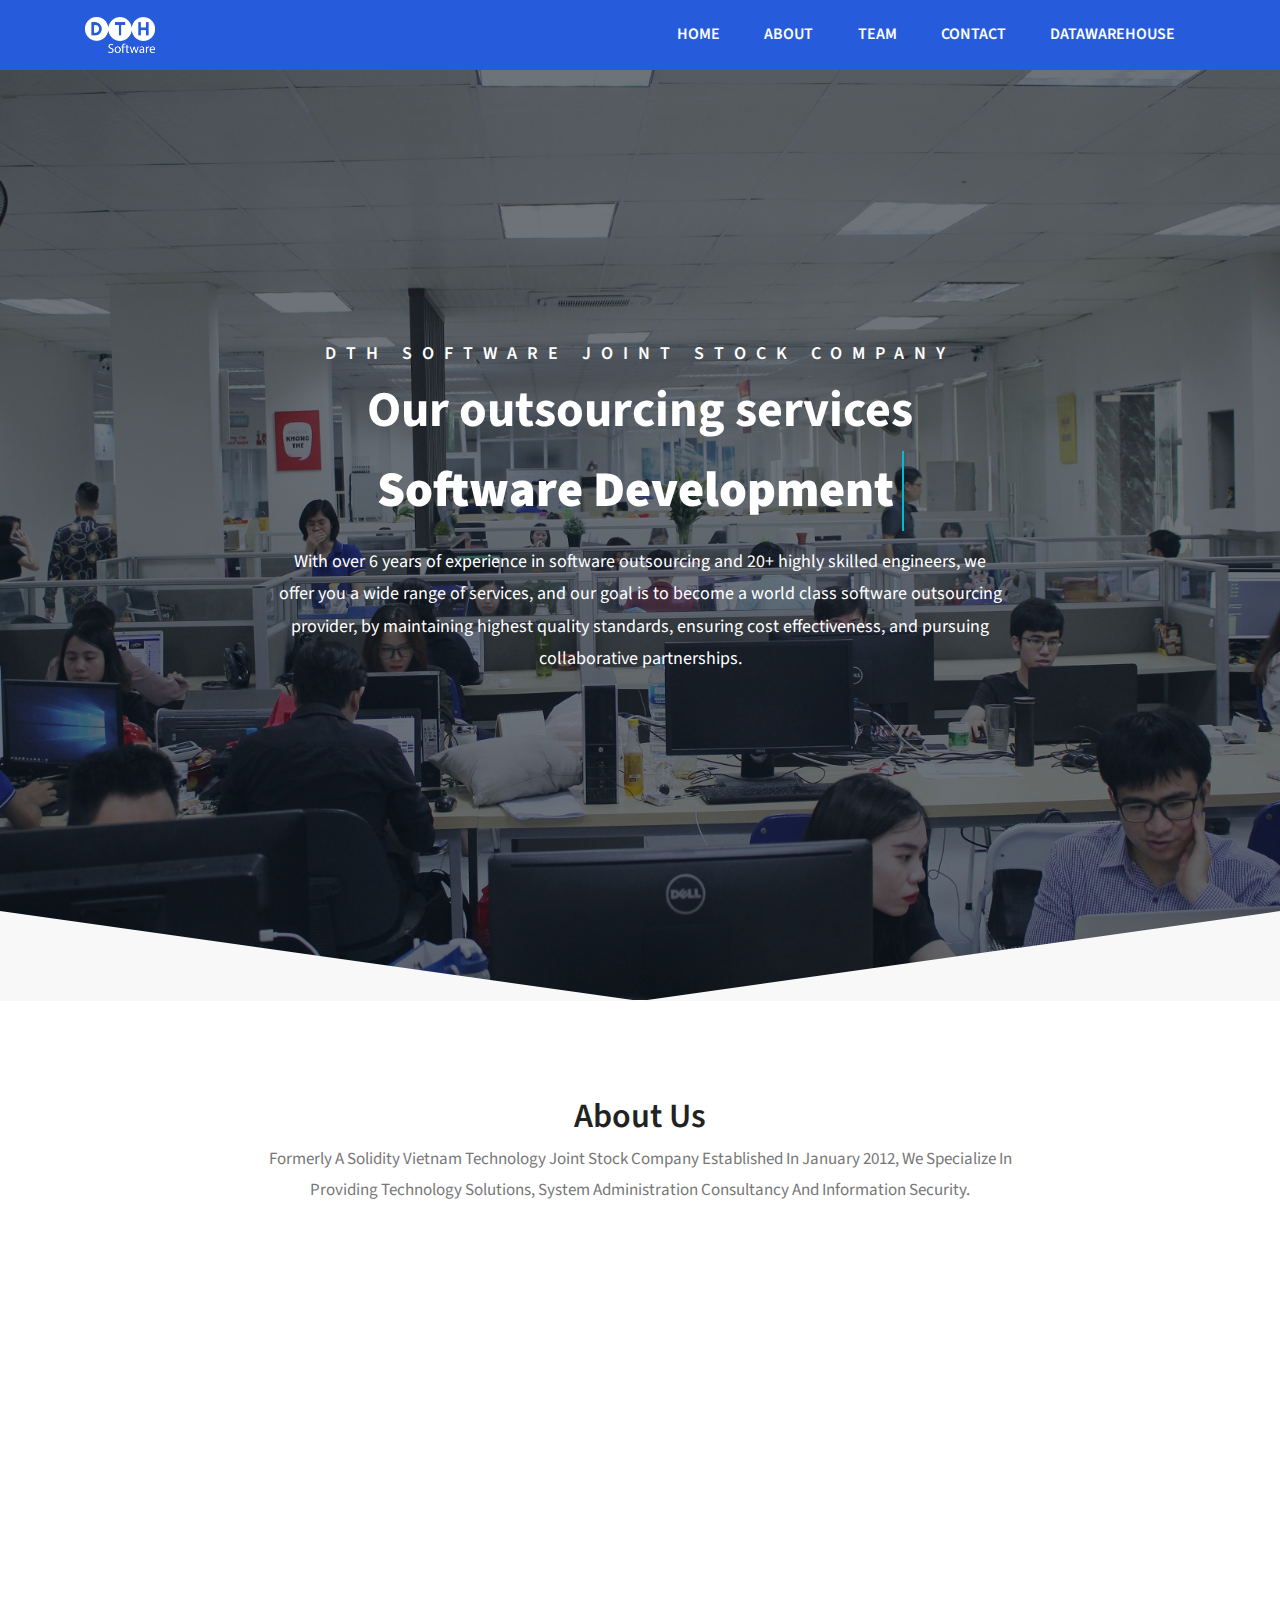
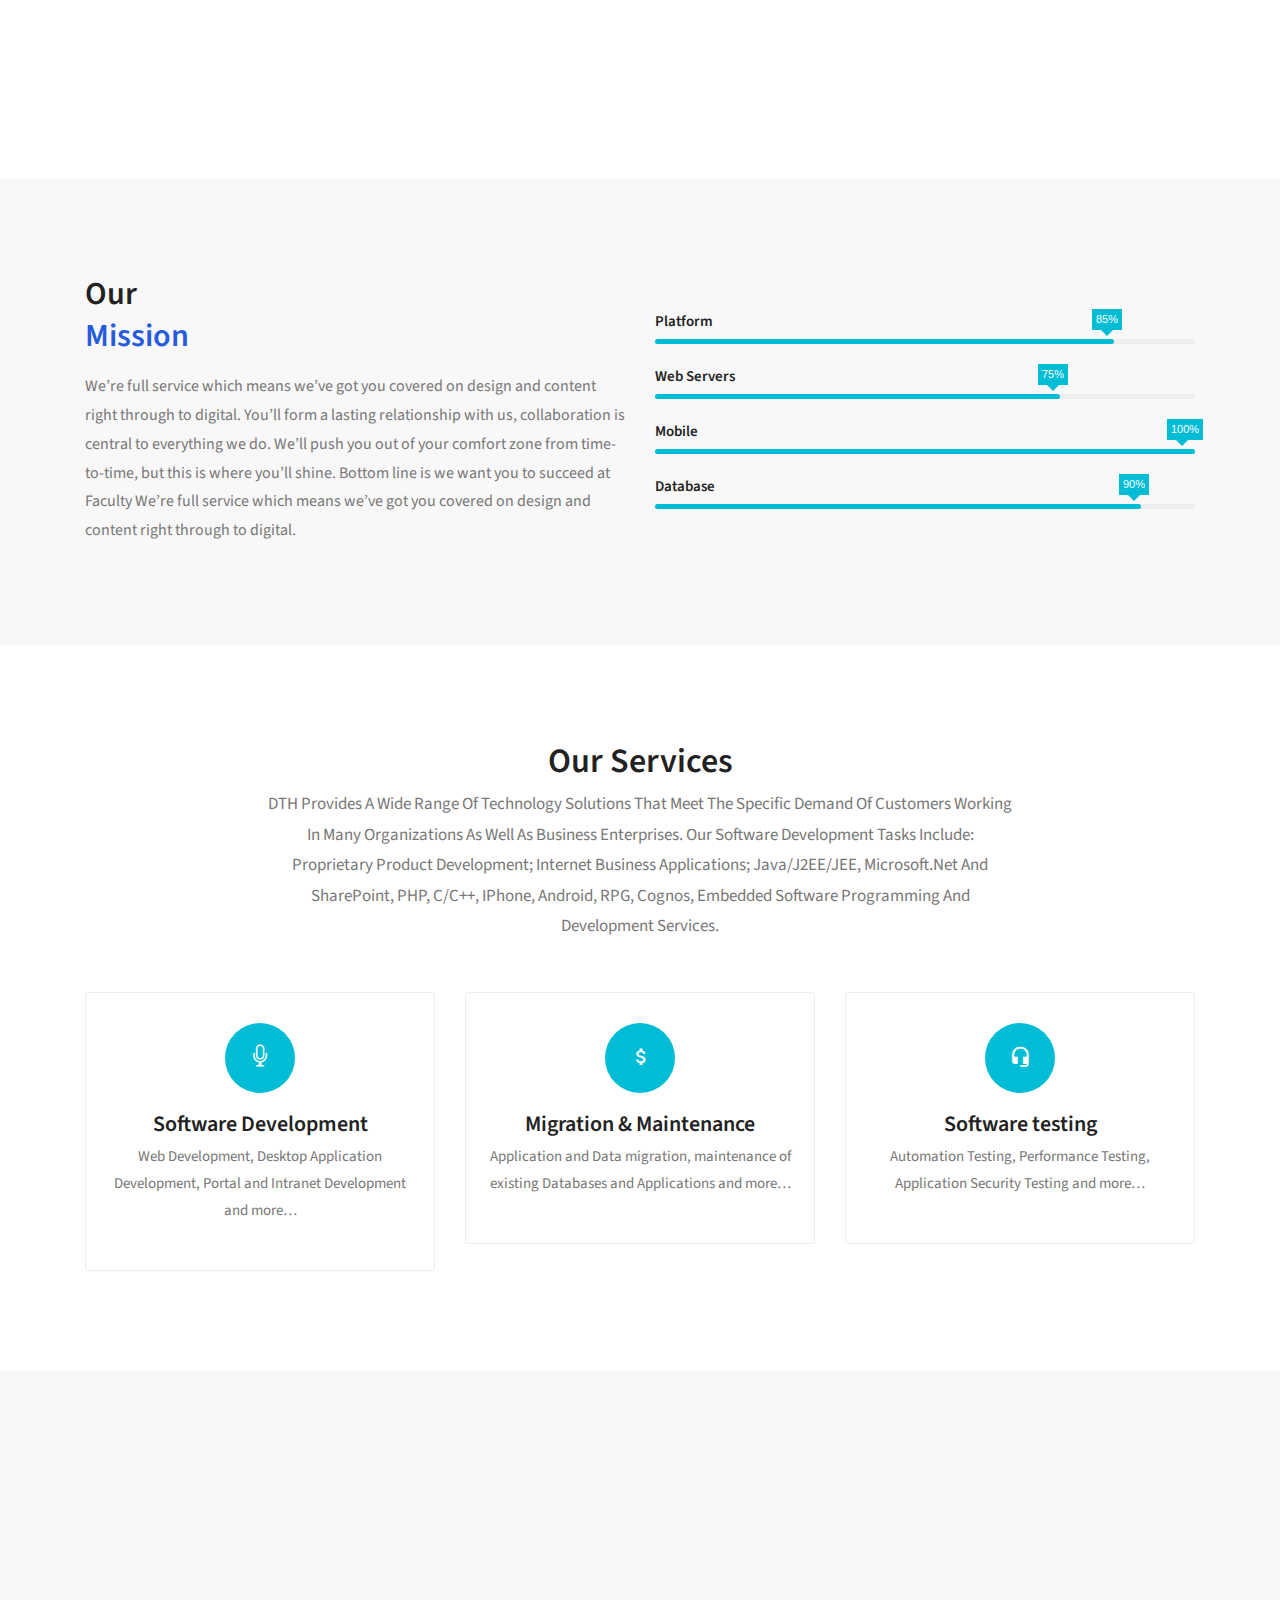
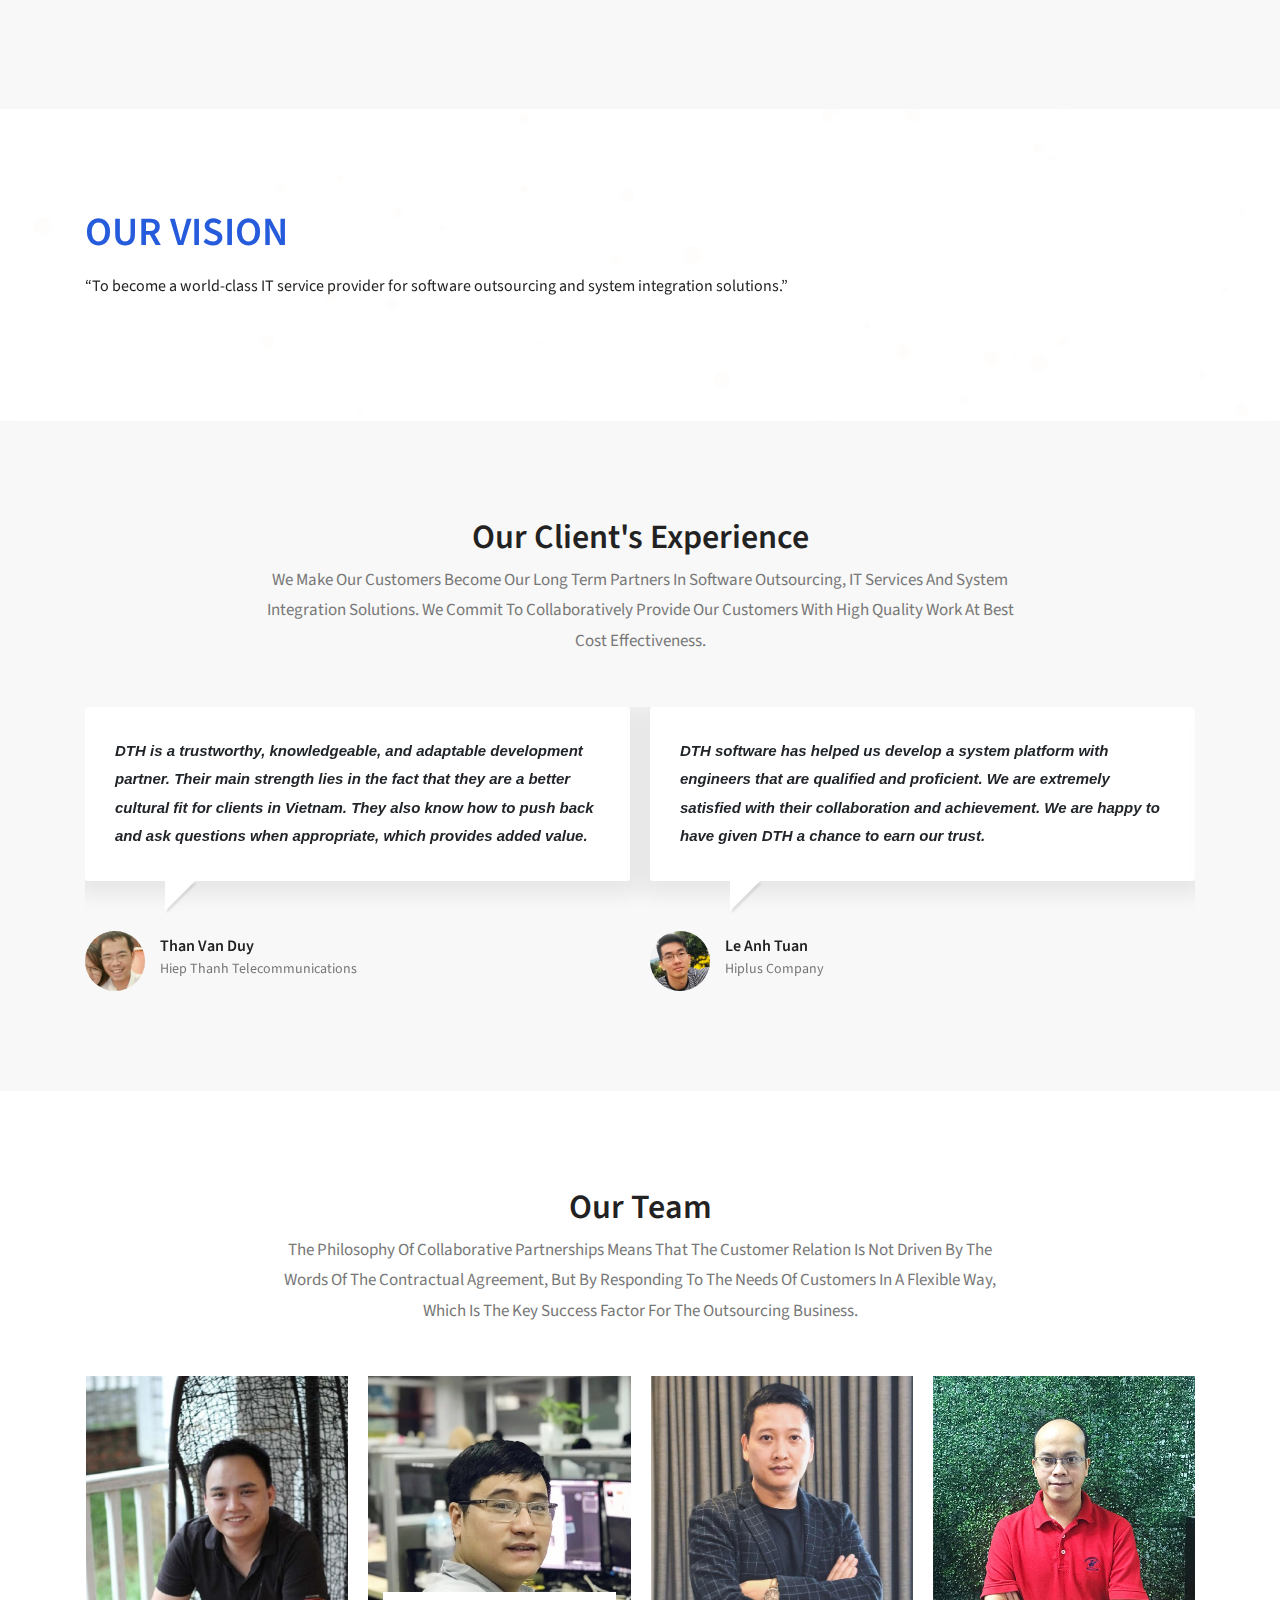
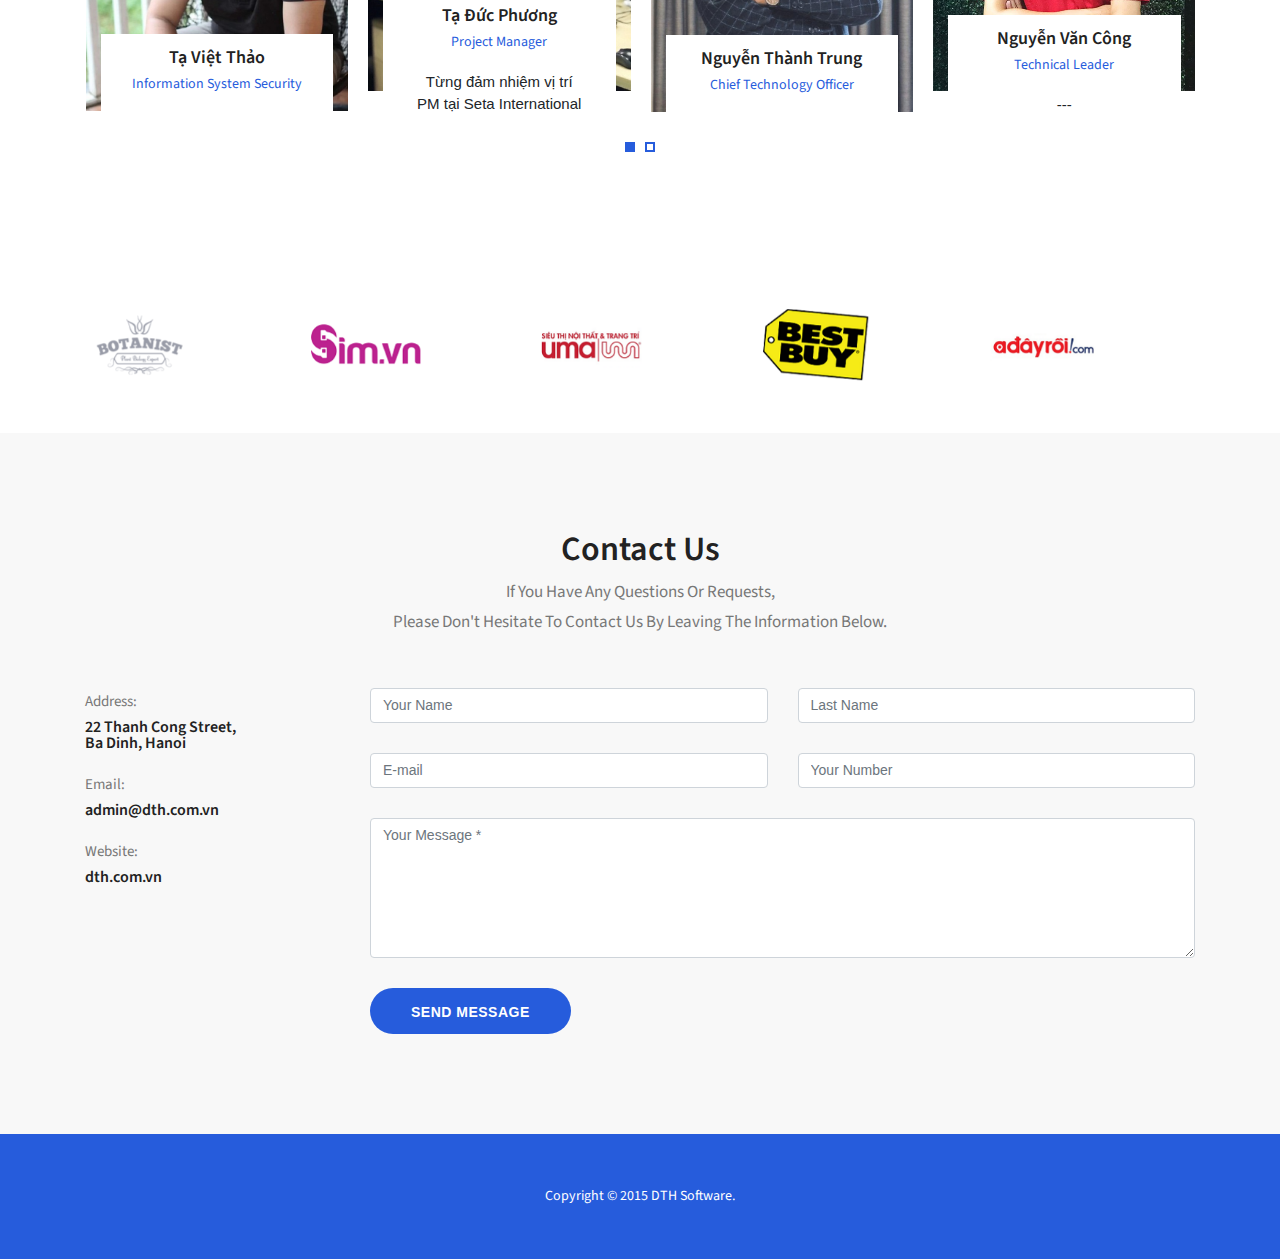
<file: web/dth.com.vn/public_html/index.html>
<!DOCTYPE html>
<html lang="en">

<head>
    <meta charset="UTF-8">
    <meta name="description" content="">
    <meta http-equiv="X-UA-Compatible" content="IE=edge">
    <meta name="viewport" content="width=device-width, initial-scale=1, shrink-to-fit=no">

    <!-- Title -->
    <title>DTH Software - Outsourcing Services</title>

    <!-- Favicon -->
    <link rel="icon" href="/favicon.jpg">

    <!-- Stylesheet -->
	
    
<link rel="stylesheet" href="https://fonts.googleapis.com/css?family=Source+Sans+Pro:300,400,600,700,900&display=swap">
<link rel="stylesheet" href="./css/bootstrap.min2.css">
<link rel="stylesheet" href="./css/animate.css">
<link rel="stylesheet" href="./css/default-assets/classy-nav.css">
<link rel="stylesheet" href="./css/default-assets/animated-headline.css">
<link rel="stylesheet" href="./css/default-assets/spliting.css">
<link rel="stylesheet" href="./css/owl.carousel.min.css">
<link rel="stylesheet" href="./css/magnific-popup.css">
<link rel="stylesheet" href="./css/font-awesome.min.css">
<link rel="stylesheet" href="./css/material-design-iconic-font.min.css">
<link rel="stylesheet" href="./css/style.css">
<link rel="stylesheet" href="./style.css?r=3">
    

</head>

<body>
    <!-- Preloader -->
    <div id="preloader">
        <div class="spinner">
            <div class="bounce1"></div>
            <div class="bounce2"></div>
            <div class="bounce3"></div>
        </div>
    </div>
    <!--Preloader-->

    <!-- Header Area Start -->
    <header class="header-area">
        <div class="classy-nav-container breakpoint-off">
            <div class="container">
                <!-- Classy Menu -->
                <nav class="classy-navbar justify-content-between" id="construmNav">

                    <!-- Logo -->
                    <a class="nav-brand" href="//dth.com.vn/"><img src="img/core-img/logo.png" alt=""></a>

                    <!-- Navbar Toggler -->
                    <div class="classy-navbar-toggler">
                        <span class="navbarToggler"><span></span><span></span><span></span></span>
                    </div>

                    <!-- Menu -->
                    <div class="classy-menu">
                        <!-- Menu Close Button -->
                        <div class="classycloseIcon">
                            <div class="cross-wrap"><span class="top"></span><span class="bottom"></span></div>
                        </div>
                        <!-- Nav Start -->
                        <div class="classynav">
                            <ul id="nav">
                                <li><a href="/">Home</a>
                                    
                                </li>
                                <li><a href="#about">About</a></li>
                                <li><a href="#team">Team</a></li>
                                <!-- <li><a href="#projects">Projects</a></li> -->
                                
                                </li>
                                <li><a href="#contact">Contact</a></li>
                                <li><a href="/warehouse/">datawarehouse</a></li>
                            </ul>
                        </div>
                        <!-- Nav End -->
                    </div>
                </nav>
            </div>
        </div>
    </header>
    <!-- Header Area End -->

    <!-- Welcome Area Start -->
    <section class="welcome-area" id="home">
        <!-- Single Slide -->
        <div class="single-welcome-slide bg-img bg-overlay-2" style="background-image: url(img/bg-img/7.jpg);">
            <div class="container h-100">
                <div class="row h-100 align-items-center justify-content-center">
                    <!-- Welcome Text -->
                    <div class="col-lg-8">
                        <div class="welcome-text text-center mt-50">
                            <h5>DTH SOFTWARE JOINT STOCK COMPANY </h5>
                            <!-- Animated headline -->
                            <div class="cd-intro">
                                <h1 class="cd-headline clip is-full-width">
                                    <span>Our outsourcing services</span><br/>
                                    <span class="cd-words-wrapper">
                                        <b class="is-visible">Software Development</b>
                                        <b>Migration</b>
                                        <b>Maintenance</b>
                                    </span>
                                </h1>
                            </div>

                            <p class="mt-15 mb-30 text-white font-18">With over 6 years of experience in software outsourcing and 20+ highly skilled engineers, we offer you a wide range of services, and our goal is to become a world class software outsourcing provider, by maintaining highest quality standards, ensuring cost effectiveness, and pursuing collaborative partnerships.</p>

                            <div class="hero-btn-group" data-animation="fadeInDown" data-delay="100ms">
                                
                            </div>
                        </div>
                    </div>
                </div>
            </div>
        </div>
        <!-- Curve -->
        <div class="curve curve-bottom curve-center"></div>

    </section>
    <!-- Welcome Area End -->

    <!-- About Us Area Start -->
    <section class="about-us-area section-padding-100-70" id="about">
        <div class="container">
            <div class="row justify-content-center">
                <div class="col-12">
                    <!-- Heading Title -->
                    <div class="heading-title text-center">
                        <h2>About us</h2>
                        <p>Formerly a Solidity Vietnam technology joint stock company established in January 2012, we specialize in providing technology solutions, system administration consultancy and information security.</p>
                    </div>
                </div>

                <!-- Single About Area -->
                <div class="col-md-6 col-lg-4">
                    <div class="single-about-area mb-30 wow fadeInUp" data-wow-delay="0.2s">
                        <!-- Icon -->
                        <div class="about-icon">
                            <i class="icon_desktop"></i>
                        </div>
                        <h4>Desktop Application </h4>
                        <p>With our Desktop Application Development services, the system are developed exceptionally to satisfy your business requirements. Any your discontent or difficulty that appear during the development process can be improved while the formulation of the software with your permission. Your software is maintained for as long as you require it to be, with our efficient and reliable technical support plan. </p>
                    </div>
                </div>


                <!-- Single About Area -->
                <div class="col-md-6 col-lg-4">
                    <div class="single-about-area mb-30 wow fadeInUp" data-wow-delay="1s">
                        <!-- Icon -->
                        <div class="about-icon">
                            <i class="icon_mobile" aria-hidden="true"></i>
                        </div>
                        <h4>Mobile Application</h4>
                        <p>Going Mobile is an inevitable trend when the number of smartphone user rises at fast pace. How could you adapt to this trend? If you are selling online, we provide you with ecommerce mobile app to help broaden and capture your business over mobile user community. If you are looking for solutions to streamline your operations, we help you build custom enterprise mobile applications to manage resources from anywhere.</p>
                    </div>
                </div>

                <!-- Single About Area -->
                <div class="col-md-6 col-lg-4">
                    <div class="single-about-area mb-30 wow fadeInUp" data-wow-delay="1.2s">
                        <!-- Icon -->
                        <div class="about-icon">
                            <i class="icon_pencil-edit_alt" aria-hidden="true"></i>
                        </div>
                        <h4>Website design & development</h4>
                        <p>You are looking for comprehensive, affordable web development, marketing and content-management services? We provide complete support for content management systems, search engine marketing (SEM), and search engine optimization (SEO), as well as for E-commerce solutions. Our team of creative graphic designers and web development professionals can help ensure that your site’s looks match its performance.</p>
                    </div>
                </div>
            </div>
        </div>
    </section>
    <!-- About Us Area End -->

    <!-- We love Area Start -->
    <section class="we-love-area bg-gray section-padding-100-50">
        <div class="container">
            <div class="row justify-content-between align-items-center">
                <div class="col-lg-6">
                    <div class="we-lover-content-text mb-50">
                        <h3>Our <br><span>Mission</span></h3>
                        <p>We’re full service which means we’ve got you covered on design and content right through to digital. You’ll form a lasting relationship with us, collaboration is central to everything we do. We’ll push you out of your comfort zone from time-to-time, but this is where you’ll shine. Bottom line is we want you to succeed at Faculty We’re full service which means we’ve got you covered on design and content right through to digital.</p>
                        
                    </div>
                </div>

                <div class="col-lg-6">
                    <div class="barfilar-area mb-50">
                        <div class="skill-box">
                            <h4 class="skill-title">Platform</h4>
                            <div id="bar1" class="barfiller">
                                <div class="tipWrap">
                                    <span class="tip"></span>
                                </div>
                                <span class="fill" data-percentage="85"></span>
                            </div>
                        </div>

                        <div class="skill-box">
                            <h4 class="skill-title">Web Servers</h4>
                            <div id="bar2" class="barfiller">
                                <div class="tipWrap">
                                    <span class="tip"></span>
                                </div>
                                <span class="fill" data-percentage="75"></span>
                            </div>
                        </div>

                        <div class="skill-box">
                            <h4 class="skill-title">Mobile</h4>
                            <div id="bar3" class="barfiller">
                                <div class="tipWrap">
                                    <span class="tip"></span>
                                </div>
                                <span class="fill" data-percentage="100"></span>
                            </div>
                        </div>

                        <div class="skill-box">
                            <h4 class="skill-title">Database</h4>
                            <div id="bar4" class="barfiller">
                                <div class="tipWrap">
                                    <span class="tip"></span>
                                </div>
                                <span class="fill" data-percentage="90"></span>
                            </div>
                        </div>
                    </div>
                </div>
            </div>
        </div>
    </section>
    <!-- We love Area End -->

    <!-- Our Service Area Start -->
    <section class="our-service-area section-padding-100-70">
        <div class="container">
            <div class="row">
                <div class="col-12">
                    <!-- Heading Title -->
                    <div class="heading-title text-center">
                        <h2>Our Services</h2>
                        <p>DTH provides a wide range of technology solutions that meet the specific demand of customers working in many organizations as well as business enterprises. Our Software Development tasks include: proprietary product development; Internet business applications; Java/J2EE/JEE, Microsoft.Net and SharePoint, PHP, C/C++, iPhone, Android, RPG, Cognos, Embedded Software programming and development services.</p>
                    </div>
                </div>
            </div>

            <div class="row justify-content-center">
                <!-- Single Service Area -->
                <div class="col-sm-6 col-lg-4">
                    <div class="single-service-area text-center mb-30">
                        <div class="service-icon">
                            <i class="icon_mic_alt"></i>
                        </div>
                        <div class="service-text-area">
                            <h5>Software Development</h5>
                            <p>Web Development, Desktop Application Development, Portal and Intranet Development and more…</p>
                            
                        </div>
                    </div>
                </div>

                <!-- Single Service Area -->
                <div class="col-sm-6 col-lg-4">
                    <div class="single-service-area text-center mb-30">
                        <div class="service-icon">
                            <i class="zmdi zmdi-money"></i>
                        </div>
                        <div class="service-text-area">
                            <h5>Migration & Maintenance</h5>
                            <p>Application and Data migration, maintenance of existing Databases and Applications and more…</p>
                            
                        </div>
                    </div>
                </div>

                <!-- Single Service Area -->
                <div class="col-sm-6 col-lg-4">
                    <div class="single-service-area text-center mb-30">
                        <div class="service-icon">
                            <i class="zmdi zmdi-headset-mic"></i>
                        </div>
                        <div class="service-text-area">
                            <h5>Software testing</h5>
                            <p>Automation Testing, Performance Testing, Application Security Testing and more…</p>
                            
                        </div>
                    </div>
                </div>
            </div>
        </div>
    </section>
    <!-- Our Service Area End -->

    <!-- Counter Up Area Start -->
    <section class="counter-up-area bg-gray section-padding-100-70">
        <div class="container">
            <div class="row justify-content-center">
                <!-- Single Counter Area -->
                <div class="col-md-6 col-lg-4 mb-30">
                    <div class="bg-boxshadow bg-white p-4 wow fadeInLeft" data-wow-delay="0.2s">
                        <!-- Counter header Area -->
                        <div class="counter-header-area d-flex align-items-center mb-30">
                            <div class="icon">
                                <i class="icon_map_alt"></i>
                            </div>
                            <div class="counter-header-text">
                                <h6>Outsourcing Experience</h6>
                                <div class="counter font-36 line-height-1" data-comma-separated="true">8</div>
                            </div>
                        </div>

                        
                    </div>
                </div>

                <!-- Single Counter Area -->
                <div class="col-md-6 col-lg-4 mb-30">
                    <div class="bg-boxshadow bg-white p-4 wow fadeInLeft" data-wow-delay="0.4s">
                        <!-- Counter header Area -->
                        <div class="counter-header-area d-flex align-items-center mb-30">
                            <div class="icon">
                                <i class="icon_building"></i>
                            </div>
                            <div class="counter-header-text">
                                <h6>Overal Staff</h6>
                                <div class="counter font-36 line-height-1">152</div>
                            </div>
                        </div>

                        
                    </div>
                </div>

                <!-- Single Counter Area -->
                <div class="col-md-6 col-lg-4 mb-30">
                    <div class="bg-boxshadow bg-white p-4 wow fadeInLeft" data-wow-delay="0.6s">
                        <!-- Counter header Area -->
                        <div class="counter-header-area d-flex align-items-center mb-30">
                            <div class="icon">
                                <i class="icon_piechart"></i>
                            </div>
                            <div class="counter-header-text">
                                <h6>Overal Customers</h6>
                                <div class="counter font-36 line-height-1" data-comma-separated="true">3659</div>
                            </div>
                        </div>

                        
                    </div>
                </div>
            </div>
        </div>
    </section>
    <!-- Counter Up Area End -->

    <!-- Our Video Area Start -->
    <section class="our-call-to-area bg-fixed bg-overlay section-padding-100" id="particles-js" style="background-image: url(img/bg-img/24.jpg);">
        <div class="container">
            <div class="row justify-content-between align-items-center">
                <div class="col-md-10 col-lg-8">
                    <div class="call-to--text-area">
                        <h3>OUR VISION</h3>
                        <p class="mb-20">“To become a world-class IT service provider for software outsourcing and system integration solutions.”</h6>
                        
                    </div>
                </div>
            </div>
        </div>
    </section>
    <!-- Our Video Area End -->

    
 <!-- Our Gallery Area Start -->
    <!-- Our Gallery Area End -->

    <!-- Our Company Area Start -->
   
    <!-- Our Gallery Area End -->


    <!-- Our Sponsor and Clint Area Start -->
    <section class="our-sponsor-client-area section-padding-100">
        <div class="container">
            <div class="row">
                <div class="col-12">
                    <!-- Heading Title -->
                    <div class="heading-title text-center">
                        <h2>Our Client's Experience</h2>
                        <p>We make our customers become our long term partners in software outsourcing, IT services and system integration solutions. We commit to collaboratively provide our customers with high quality work at best cost effectiveness.</p>
                    </div>
                </div>
            </div>
        </div>

        <!-- Our Clint area -->
        <div class="our-clint-area">
            <div class="container">
                <div class="row">
                    <div class="col-12">
                        <!-- Clint Slider -->
                        <div class="clint-area owl-carousel">
                            <!-- Single Clint Slider -->
                            <div class="single-clint-content">
                                <blockquote class="desc-text bg-boxshadow">DTH is a trustworthy, knowledgeable, and adaptable development partner. Their main strength lies in the fact that they are a better cultural fit for clients in Vietnam. They also know how to push back and ask questions when appropriate, which provides added value.</blockquote>

                                <!-- Single Clint Text -->
                                <div class="single-clint-content d-flex align-items-center">
                                    <!-- Single Clint Thumb -->
                                    <div class="single-clint-thumb">
                                        <img src="img/bg-img/34.jpg" alt="">
                                    </div>
                                    <!-- Single Clint Info -->
                                    <div class="clint-info">
                                        <h6>Than Van Duy</h6>
                                        <p>Hiep Thanh Telecommunications</p>
                                    </div>
                                </div>
                            </div>

                            <!-- Single Clint Slider -->
                            <div class="single-clint-content">
                                <blockquote class="desc-text bg-boxshadow">DTH software has helped us develop a system platform with engineers that are qualified and proficient. We are extremely satisfied with their collaboration and achievement. We are happy to have given DTH a chance to earn our trust.</blockquote>

                                <!-- Single Clint Text -->
                                <div class="single-clint-content d-flex align-items-center">
                                    <!-- Single Clint Thumb -->
                                    <div class="single-clint-thumb">
                                        <img src="img/bg-img/35.jpg?r=1" alt="">
                                    </div>
                                    <!-- Single Clint Info -->
                                    <div class="clint-info">
                                        <h6>Le Anh Tuan</h6>
                                        <p>Hiplus Company</p>
                                    </div>
                                </div>
                            </div>

                            
                        </div>
                    </div>
                </div>
            </div>
        </div>
    </section>
    <!-- Our Sponsonr and Clint Area End -->

    <!-- Our Team Area Start -->
    <section class="our-team-area section-padding-100" id="team">
        <div class="container">
            <div class="row">
                <div class="col-12">
                    <!-- Heading Title -->
                    <div class="heading-title text-center">
                        <h2>Our Team</h2>
                        <p>The philosophy of collaborative partnerships means that the customer relation is not driven by the words of the contractual agreement, but by responding to the needs of customers in a flexible way, which is the key success factor for the outsourcing business.</p>
                    </div>
                </div>
            </div>

            <div class="row">
                <div class="col-12">
					
						
                    <!-- Clint Slider -->
                    <div class="team-area owl-carousel">
                        <!-- Single Clint Slider -->
                        <div class="single-team-content text-center">
                            <!-- Single Clint Thumb -->
                            <div class="single-team-thumb">
                                <img src="img/bg-img/trung.jpg" alt="">
                            </div>
                            <!-- Single Clint Text -->
                            <div class="single-team-text">
                                <h6>Trung Nguyễn</h6>
                                <p>Database Administrator</p>
                                <div class="icon-area">---</div>
                            </div>
                        </div>

                        

                        <!-- Single Clint Slider -->
                        <div class="single-team-content text-center">
                            <!-- Single Clint Thumb -->
                            <div class="single-team-thumb">
                                <img src="img/bg-img/thao.jpg" alt="">
                            </div>
                            <!-- Single Clint Text -->
                            <div class="single-team-text">
                                <h6>Tạ Việt Thảo</h6>
                                <p>Information System Security</p>
                                <div class="icon-area">---</div>
                            </div>
                        </div>
						
						<!-- Single Clint Slider -->
                        <div class="single-team-content text-center">
                            <!-- Single Clint Thumb -->
                            <div class="single-team-thumb">
                                <img src="img/bg-img/phuong.jpg" alt="">
                            </div>
                            <!-- Single Clint Text -->
                            <div class="single-team-text">
                                <h6>Tạ Đức Phương</h6>
                                <p>Project Manager</p>
                                <div class="icon-area">
                                    Từng đảm nhiệm vị trí<br/> PM tại Seta International
                                </div>
                            </div>
                        </div>
						
						<!-- Single Clint Slider -->
                        <div class="single-team-content text-center">
                            <!-- Single Clint Thumb -->
                            <div class="single-team-thumb">
                                <img src="img/bg-img/trung.jpg" alt="">
                            </div>
                            <!-- Single Clint Text -->
                            <div class="single-team-text">
                                <h6>Nguyễn Thành Trung</h6>
                                <p>Chief Technology Officer</p>
                                <div class="icon-area">---</div>
                            </div>
                        </div>
						<!-- Single Clint Slider -->
                        <div class="single-team-content text-center">
                            <!-- Single Clint Thumb -->
                            <div class="single-team-thumb">
                                <img src="img/bg-img/cong.jpg" alt="">
                            </div>
                            <!-- Single Clint Text -->
                            <div class="single-team-text">
                                <h6>Nguyễn Văn Công</h6>
                                <p>Technical Leader</p>
                                <div class="icon-area">---</div>
                            </div>
                        </div>
                        <!-- Single Clint Slider -->
                        <div class="single-team-content text-center">
                            <!-- Single Clint Thumb -->
                            <div class="single-team-thumb">
                                <img src="img/bg-img/trungkt.jpg" alt="">
                            </div>
                            <!-- Single Clint Text -->
                            <div class="single-team-text">
                                <h6>Lê Xuân Trung</h6>
                                <p>Tư vấn tài chính</p>
                                <div class="icon-area">
                                    Từng đảm nhiệm vị trí<br/>
									Kiểm toán viên tại Deloitte
                                </div>
                            </div>
                        </div>

                        <!-- Single Clint Slider -->
                        <div class="single-team-content text-center">
                            <!-- Single Clint Thumb -->
                            <div class="single-team-thumb">
                                <img src="img/bg-img/ly.jpg" alt="">
                            </div>
                            <!-- Single Clint Text -->
                            <div class="single-team-text">
                                <h6>Lương Văn Lý</h6>
                                <p>Website Developer</p>
                                <div class="icon-area">---</div>
                            </div>
                        </div>

                       
                    </div>
                </div>
            </div>
        </div>
    </section>
    <!-- Our Team Area End -->

    

    <!-- Our Sponsor Area Start -->
    <div class="our-sponsor-area">
        <div class="container">
            <div class="row">
                <div class="col-12">
                    <div class="sposor-area owl-carousel">
                        <!-- Single Sponsor -->
                        <div class="single-sponsor">
                            <a href="#"><img src="img/core-img/p-3.png" alt=""></a>
                        </div>
                        <!-- Single Sponsor -->
                        <div class="single-sponsor">
                            <a href="#"><img src="img/core-img/p-6.png" alt=""></a>
                        </div>
                        <!-- Single Sponsor -->
                        <div class="single-sponsor">
                            <a href="#"><img src="img/core-img/p-5.png" alt=""></a>
                        </div>
                        <!-- Single Sponsor -->
                        <div class="single-sponsor">
                            <a href="#"><img src="img/core-img/p-4.png" alt=""></a>
                        </div>
                        <!-- Single Sponsor -->
                        <div class="single-sponsor">
                            <a href="#"><img src="img/core-img/p-3.png" alt=""></a>
                        </div>
                        <!-- Single Sponsor -->
                        <div class="single-sponsor">
                            <a href="#"><img src="img/core-img/p-2.png" alt=""></a>
                        </div>
                        <!-- Single Sponsor -->
                        <div class="single-sponsor">
                            <a href="#"><img src="img/core-img/p-1.png" alt=""></a>
                        </div>

                    </div>
                </div>
            </div>
        </div>
    </div>
    <!-- Our Sponsor Area End -->

    <!-- Contact Area Start -->
    <section class="contact-our-area section-padding-100-50" id="contact">
        <div class="container">
            <div class="row">
                <div class="col-12">
                    <!-- Heading Title -->
                    <div class="heading-title text-center">
                        <h2>Contact Us</h2>
                        <p>If you have any questions or requests,<br/>please don't hesitate to contact us by leaving the information below.</p>
                    </div>
                </div>
            </div>

            <div class="row">
                <div class="col-md-3">
                    <div class="contact-information mb-50">
                        <!-- Single Contact Info -->
                        <div class="single-contact-info mb-20">
                            <p class="mb-1">Address:</p>
                            <h6 class="mb-0">22 Thanh Cong Street,<br/>Ba Dinh, Hanoi</h6>
                        </div>
                        <!-- Single Contact Info -->
                        <!-- <div class="single-contact-info mb-20">
                            <p class="mb-1">Phone:</p>
                            <h6 class="mb-0">(024) 6666 6666</h6>
                        </div> -->
                        <!-- Single Contact Info -->
                        <div class="single-contact-info mb-20">
                            <p class="mb-1">Email:</p>
                            <h6 class="mb-0">admin@dth.com.vn</h6>
                        </div>
                        <!-- Single Contact Info -->
                        <div class="single-contact-info">
                            <p class="mb-1">Website:</p>
                            <h6 class="mb-0">dth.com.vn</h6>
                        </div>
                    </div>
                </div>

                <div class="col-md-9">
                    <!-- Contact Form -->
                    <div class="contact_from_area clearfix mb-50">
                        <div class="contact_form">
                            <form action="mail.php" method="post" id="main_contact_form">
                                <div class="contact_input_area">
                                    <div id="success_fail_info"></div>
                                    <div class="row">
                                        <!-- Form Group -->
                                        <div class="col-12 col-lg-6">
                                            <div class="form-group">
                                                <input type="text" class="form-control mb-30" name="name" id="name" placeholder="Your Name" required>
                                            </div>
                                        </div>
                                        <!-- Form Group -->
                                        <div class="col-12 col-lg-6">
                                            <div class="form-group">
                                                <input type="text" class="form-control mb-30" name="name" id="name-2" placeholder="Last Name" required>
                                            </div>
                                        </div>
                                        <!-- Form Group -->
                                        <div class="col-12 col-lg-6">
                                            <div class="form-group">
                                                <input type="email" class="form-control mb-30" name="email" id="email" placeholder="E-mail" required>
                                            </div>
                                        </div>
                                        <!-- Form Group -->
                                        <div class="col-12 col-lg-6">
                                            <div class="form-group">
                                                <input type="text" class="form-control mb-30" name="subject" id="subject" placeholder="Your Number">
                                            </div>
                                        </div>
                                        <!-- Form Group -->
                                        <div class="col-12">
                                            <div class="form-group">
                                                <textarea name="message" class="form-control mb-30" id="message" cols="30" rows="6" placeholder="Your Message *" required></textarea>
                                            </div>
                                        </div>
                                        <!-- Button -->
                                        <div class="col-12">
                                            <button type="submit" class="btn construm-btn">Send Message</button>
                                        </div>
                                    </div>
                                </div>
                            </form>
                        </div>
                    </div>
                </div>
            </div>

        </div>
    </section>
    <!-- Contact Area End -->

    <!-- Footer Area Start -->
    <footer class="footer-area">
        <!-- Copywrite Area -->
        <div class="container">
            <div class="row">
                <div class="col-12">
                    <div class="copywrite-content text-center">
                        
                        <!-- Copywrite Text -->
                        <div class="copywrite-text">
                            <p>Copyright © 2015 DTH Software.</p>
                        </div>
                    </div>
                </div>
            </div>
        </div>
    </footer>
    <!-- Footer Area End -->

    <!-- **** All JS Files ***** -->
    <!-- jQuery 2.2.4 -->
    <script src="js/jquery.min.js"></script>
    <!-- Popper -->
    <script src="js/popper.min.js"></script>
    <!-- Bootstrap -->
    <script src="js/bootstrap.min.js"></script>
    <!-- All Plugins -->
    <script src="js/bundle.js"></script>
    <script src="js/default-assets/plugins.js"></script>
    <script src="js/default-assets/modernizr.js"></script>
    <script src="js/default-assets/particles.js"></script>
    <script src="js/default-assets/app-2.js"></script>
    <script src="js/default-assets/jquery.barfiller.js"></script>
    <script src="js/default-assets/barfiller-active.js"></script>

    <!-- Active -->
    <script src="js/default-assets/active.js"></script>

</body>

</html>
</file>
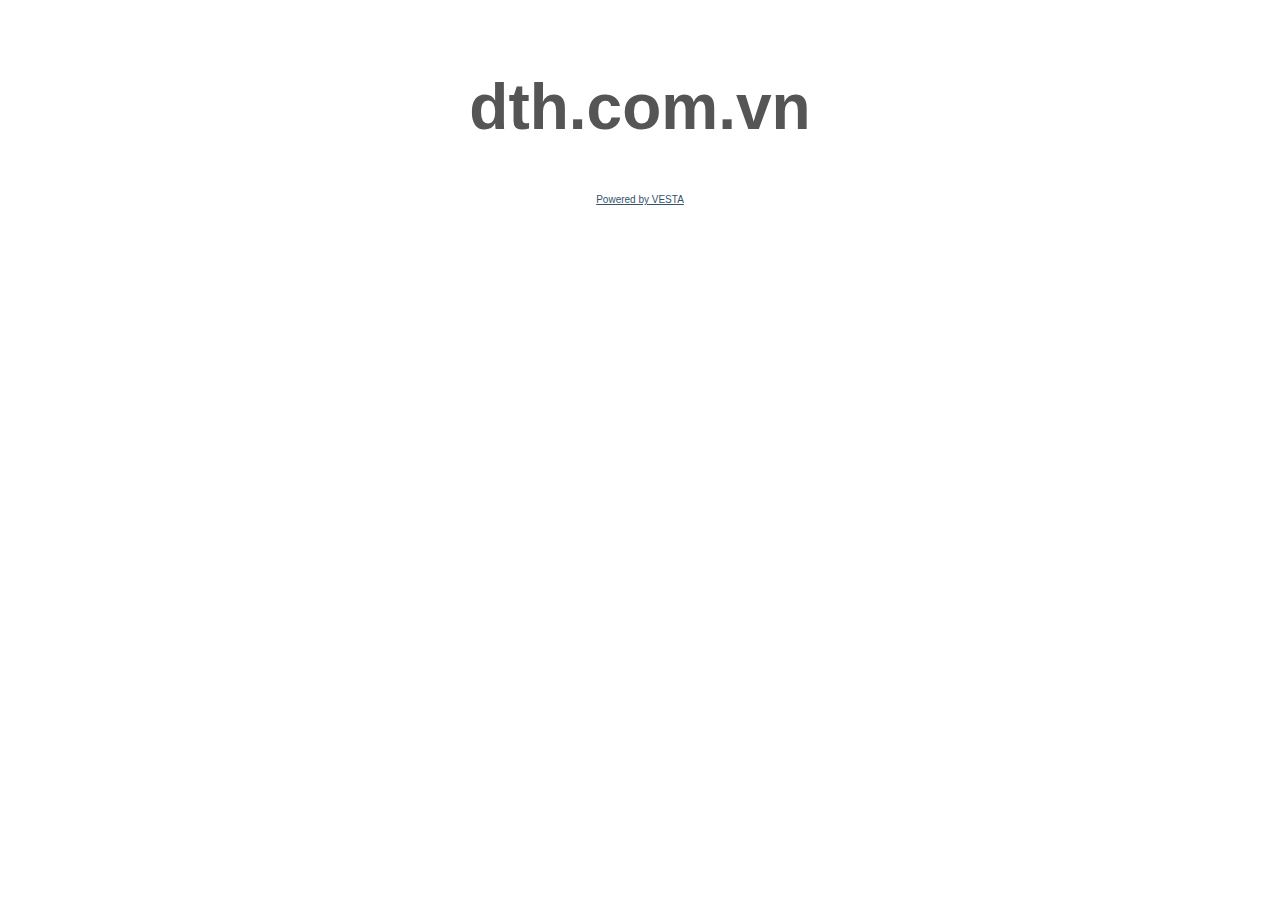
<file: web/dth.com.vn/public_shtml/index.html>
<!DOCTYPE html PUBLIC "-//W3C//DTD XHTML 1.0 Strict//EN" "http://www.w3.org/TR/xhtml1/DTD/xhtml1-strict.dtd">
<html xmlns="http://www.w3.org/1999/xhtml" xml:lang="en" lang="en"><head>
    <title>dth.com.vn &mdash; Coming Soon</title>
    <meta http-equiv="Content-Type" content="text/html; charset=UTF-8"/>
    <meta name="description" content="This is a default index page for a new domain."/>
    <style type="text/css">
        body {font-size:10px; color:#777777; font-family:arial; text-align:center;}
        h1 {font-size:64px; color:#555555; margin: 70px 0 50px 0;}
        p {width:320px; text-align:center; margin-left:auto;margin-right:auto; margin-top: 30px }
        div {width:320px; text-align:center; margin-left:auto;margin-right:auto;}
        a:link {color: #34536A;}
        a:visited {color: #34536A;}
        a:active {color: #34536A;}
        a:hover {color: #34536A;}
    </style>
</head>

<body>
    <h1>dth.com.vn</h1>
    <div>
        <a href="http://vestacp.com/">Powered by VESTA</a>
    </div>
</body>

</html>
</file>
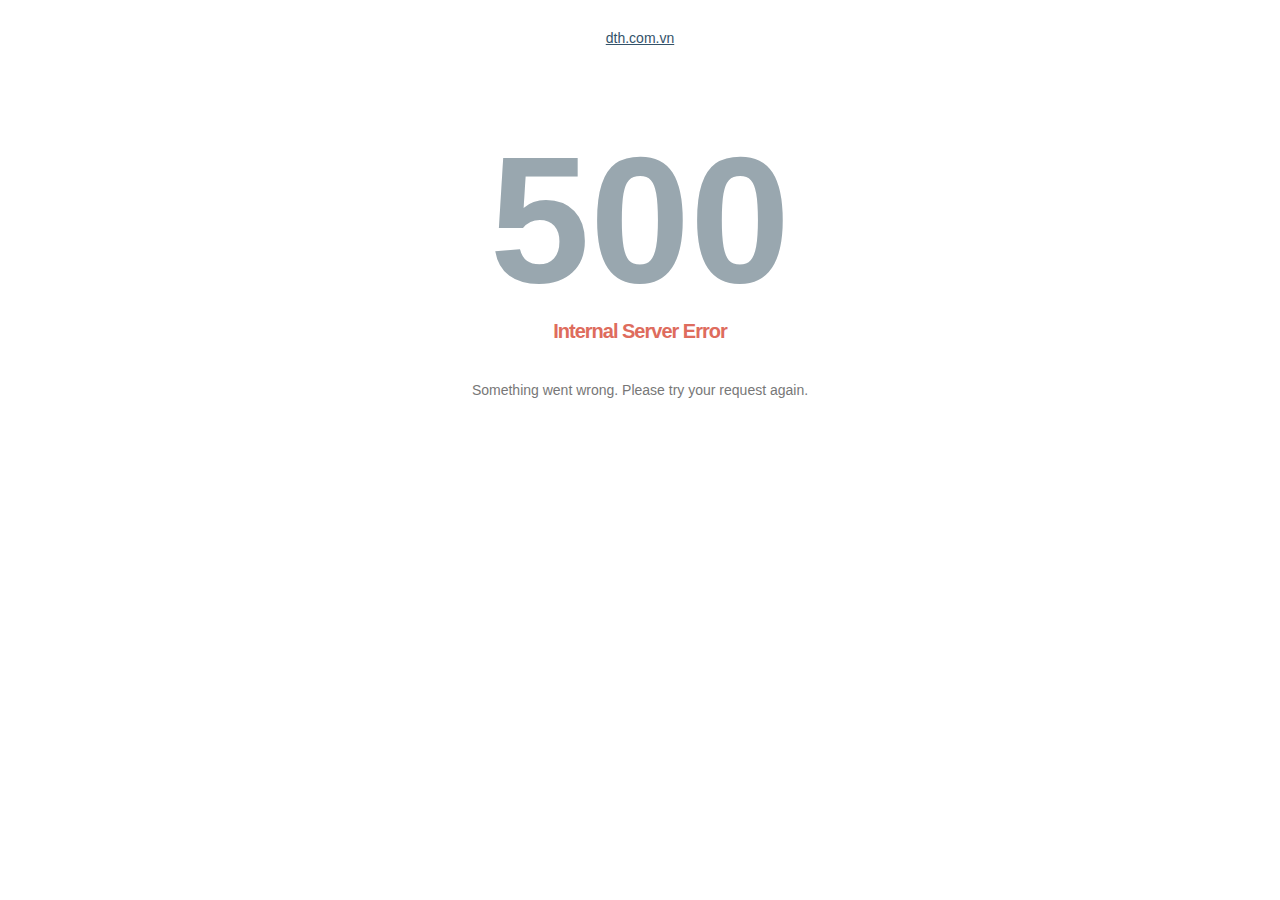
<file: web/dth.com.vn/document_errors/50x.html>
<!DOCTYPE html PUBLIC "-//W3C//DTD XHTML 1.0 Strict//EN" "http://www.w3.org/TR/xhtml1/DTD/xhtml1-strict.dtd">
<html xmlns="http://www.w3.org/1999/xhtml" xml:lang="en" lang="en"><head>
    <title>500 &mdash; Internal Server Error</title>
    <meta http-equiv="Content-Type" content="text/html; charset=UTF-8"/>
    <meta name="description" content="500 - Internal Server Error"/>
    <style type="text/css">
        body {font-size:14px; color:#777777; font-family:arial; text-align:center;}
        h1 {font-size:180px; color:#99A7AF; margin: 70px 0 0 0;}
        h2 {color: #DE6C5D; font-family: arial; font-size: 20px; font-weight: bold; letter-spacing: -1px; margin: -3px 0 39px;}
        p {width:375px; text-align:center; margin-left:auto;margin-right:auto; margin-top: 30px }
        div {width:375px; text-align:center; margin-left:auto;margin-right:auto;}
        a:link {color: #34536A;}
        a:visited {color: #34536A;}
        a:active {color: #34536A;}
        a:hover {color: #34536A;}
    </style>
</head>
<body>
    <p><a href="http://dth.com.vn/">dth.com.vn</a></p>
    <h1>500</h1>
    <h2>Internal Server Error</h2>
    <div>
        Something went wrong. Please try your request again.
    </div>
</body>
</html>
</file>
<file: web/dth.com.vn/public_html/css/default-assets/classy-nav.css>
/* ----------------------------------------------------------
:: Template Name: Classy Nav - Responsive Mega Menu Plugins
:: Author: Designing World
:: Author URL: https://themeforest.net/user/designing-world/portfolio
:: Version: 1.1.0
:: Created: May 16, 2018
:: Last Updated: Jan 28, 2019
---------------------------------------------------------- */
.classy-nav-container {
  position: relative;
  z-index: 1;
  background-color: #ffffff; }
  .classy-nav-container * {
    box-sizing: border-box; }
  .classy-nav-container a {
    -webkit-transition-duration: 500ms;
    transition-duration: 500ms;
    text-decoration: none;
    outline: none;
    font-size: 14px;
    display: inline-block; }
    .classy-nav-container a:hover, .classy-nav-container a:focus {
      -webkit-transition-duration: 500ms;
      transition-duration: 500ms;
      text-decoration: none;
      outline: none;
      font-size: 14px;
      color: #1abc9c; }

.justify-content-between {
  -webkit-box-pack: justify;
  -ms-flex-pack: justify;
  justify-content: space-between; }

.justify-content-center {
  -webkit-box-pack: center;
  -ms-flex-pack: center;
  justify-content: center; }

.classy-navbar {
  width: 100%;
  height: 80px;
  display: -webkit-box;
  display: -ms-flexbox;
  display: flex;
  -webkit-box-align: center;
  -ms-flex-align: center;
  -ms-grid-row-align: center;
  align-items: center; }
  .classy-navbar .nav-brand {
    font-size: 26px;
    font-weight: 500;
    color: #232323;
    display: inline-block;
    margin-right: 30px; }
    .classy-navbar .nav-brand:focus, .classy-navbar .nav-brand:hover {
      font-size: 26px;
      font-weight: 500; }

.classynav ul li {
  display: inline-block;
  clear: both;
  position: inherit;
  z-index: 10; }
  .classynav ul li.cn-dropdown-item {
    position: relative;
    z-index: 10; }
    .classynav ul li.cn-dropdown-item ul li {
      position: relative;
      z-index: 10; }
  .classynav ul li ul li {
    display: block; }
    .classynav ul li ul li a {
      padding: 0 20px; }
  .classynav ul li a {
    padding: 0 15px;
    display: block;
    height: 40px;
    font-size: 14px;
    line-height: 39px; }
  .classynav ul li .megamenu li a {
    padding: 0 12px; }
  .classynav ul li div.single-mega * {
    width: 100%;
    max-width: 100%; }
  .classynav ul li div.single-mega a {
    height: auto;
    line-height: 1; }

/* Down Arrow Icon for Megamenu */
@font-face {
  font-family: 'classyfonts';
  src: url("../../fonts/classy-fonts.eot?fftrrv");
  src: url("../../fonts/classy-fonts.eot?fftrrv#iefix") format("embedded-opentype"), url("../../fonts/classy-fonts.ttf?fftrrv") format("truetype"), url("../../fonts/classy-fonts.woff?fftrrv") format("woff"), url("../../fonts/classy-fonts.svg?fftrrv#classyfonts") format("svg");
  font-weight: normal;
  font-style: normal; }
.icon-classy-nav-down-arrow {
  font-family: 'classyfonts';
  speak: none;
  font-style: normal;
  font-weight: normal;
  font-variant: normal;
  text-transform: none;
  line-height: 1;
  -webkit-font-smoothing: antialiased;
  -moz-osx-font-smoothing: grayscale; }

.icon-classy-nav-down-arrow:before {
  content: "\e900"; }

.classynav ul li.megamenu-item > a:after,
.classynav ul li.has-down > a:after {
  font-family: 'classyfonts';
  content: "\e900";
  font-size: 12px;
  color: #000000;
  padding-left: 5px;
  -webkit-transition-duration: 500ms;
  transition-duration: 500ms; }

.classynav ul li ul li.has-down > a::after {
  -webkit-transform: rotate(-90deg);
  transform: rotate(-90deg);
  position: absolute;
  top: 2px;
  right: 10px;
  z-index: 3; }

/* Dropdown Toggle */
.dd-trigger {
  position: absolute;
  width: 100%;
  height: 100%;
  top: 0;
  left: 0;
  background-color: transparent;
  cursor: pointer;
  z-index: 500;
  border-radius: 0;
  display: none; }

/* Close Icon */
.classycloseIcon {
  position: absolute;
  top: 20px;
  right: 20px;
  z-index: 12;
  display: none; }
  .classycloseIcon .cross-wrap {
    width: 26px;
    height: 26px;
    cursor: pointer;
    position: relative; }
    .classycloseIcon .cross-wrap span {
      position: absolute;
      display: block;
      width: 100%;
      height: 2px;
      border-radius: 6px;
      background: #232323; }
      .classycloseIcon .cross-wrap span.top {
        top: 12px;
        left: 0;
        -webkit-transform: rotate(45deg);
        transform: rotate(45deg); }
      .classycloseIcon .cross-wrap span.bottom {
        bottom: 12px;
        left: 0;
        -webkit-transform: rotate(-45deg);
        transform: rotate(-45deg); }

/* navbarToggler */
.classy-navbar-toggler {
  border: none;
  background-color: transparent;
  cursor: pointer;
  display: none; }
  .classy-navbar-toggler .navbarToggler {
    display: inline-block;
    cursor: pointer; }
    .classy-navbar-toggler .navbarToggler span {
      position: relative;
      background-color: #707070;
      border-radius: 3px;
      display: block;
      height: 3px;
      margin-top: 5px;
      padding: 0;
      -webkit-transition-duration: 300ms;
      transition-duration: 300ms;
      width: 30px;
      cursor: pointer; }
    .classy-navbar-toggler .navbarToggler.active span:nth-of-type(1) {
      -webkit-transform: rotate3d(0, 0, 1, 45deg);
      transform: rotate3d(0, 0, 1, 45deg);
      top: 8px; }
    .classy-navbar-toggler .navbarToggler.active span:nth-of-type(2) {
      opacity: 0; }
    .classy-navbar-toggler .navbarToggler.active span:nth-of-type(3) {
      -webkit-transform: rotate3d(0, 0, 1, -45deg);
      transform: rotate3d(0, 0, 1, -45deg);
      top: -8px; }

.classynav ul li .megamenu {
  position: absolute;
  width: 100%;
  left: 0;
  top: 100%;
  background-color: #ffffff;
  z-index: 200;
  box-shadow: 0 1px 4px rgba(0, 0, 0, 0.15); }
  .classynav ul li .megamenu .single-mega.cn-col-5 {
    width: 20%;
    float: left;
    padding: 15px;
    border-right: 1px solid #f2f4f8; }
    .classynav ul li .megamenu .single-mega.cn-col-5:last-of-type {
      border-right: none; }
  .classynav ul li .megamenu .single-mega.cn-col-4 {
    width: 25%;
    float: left;
    padding: 15px;
    border-right: 1px solid #f2f4f8; }
    .classynav ul li .megamenu .single-mega.cn-col-4:last-of-type {
      border-right: none; }
  .classynav ul li .megamenu .single-mega.cn-col-3 {
    width: 33.3333334%;
    float: left;
    padding: 15px;
    border-right: 1px solid #f2f4f8; }
    .classynav ul li .megamenu .single-mega.cn-col-3:last-of-type {
      border-right: none; }
  .classynav ul li .megamenu .single-mega .title {
    font-size: 14px;
    border-bottom: 1px solid #f2f4f8;
    padding: 8px 12px; }
.classynav ul li .dropdown li a {
  border-bottom: 1px solid rgba(242, 244, 248, 0.7); }
.classynav ul li .dropdown li:last-child a {
  border-bottom: none; }
.classynav ul li .dropdown li .dropdown li a {
  border-bottom: 1px solid rgba(242, 244, 248, 0.7); }
.classynav ul li .dropdown li .dropdown li:last-child a {
  border-bottom: none; }
.classynav ul li .dropdown li .dropdown li .dropdown li a {
  border-bottom: 1px solid rgba(242, 244, 248, 0.7); }
.classynav ul li .dropdown li .dropdown li .dropdown li:last-child a {
  border-bottom: none; }
.classynav ul li .dropdown li .dropdown li .dropdown li .dropdown li a {
  border-bottom: 1px solid rgba(242, 244, 248, 0.7); }
.classynav ul li .dropdown li .dropdown li .dropdown li .dropdown li:last-child a {
  border-bottom: none; }
.classynav ul li .dropdown li .dropdown li .dropdown li .dropdown li .dropdown li a {
  border-bottom: 1px solid rgba(242, 244, 248, 0.7); }
.classynav ul li .dropdown li .dropdown li .dropdown li .dropdown li .dropdown li:last-child a {
  border-bottom: none; }
.classynav ul li .dropdown li .dropdown li .dropdown li .dropdown li .dropdown li .dropdown li a {
  border-bottom: 1px solid rgba(242, 244, 248, 0.7); }
.classynav ul li .dropdown li .dropdown li .dropdown li .dropdown li .dropdown li .dropdown li:last-child a {
  border-bottom: none; }
.classynav ul li .dropdown li .dropdown li .dropdown li .dropdown li .dropdown li .dropdown li .dropdown li a {
  border-bottom: 1px solid rgba(242, 244, 248, 0.7); }
.classynav ul li .dropdown li .dropdown li .dropdown li .dropdown li .dropdown li .dropdown li .dropdown li:last-child a {
  border-bottom: none; }
.classynav ul li .dropdown li .dropdown li .dropdown li .dropdown li .dropdown li .dropdown li .dropdown li .dropdown li a {
  border-bottom: 1px solid rgba(242, 244, 248, 0.7); }
.classynav ul li .dropdown li .dropdown li .dropdown li .dropdown li .dropdown li .dropdown li .dropdown li .dropdown li:last-child a {
  border-bottom: none; }

/* Desktop Area CSS */
.breakpoint-off .classynav {
  display: -webkit-box;
  display: -ms-flexbox;
  display: flex;
  -webkit-box-align: center;
  -ms-flex-align: center;
  -ms-grid-row-align: center;
  align-items: center; }
.breakpoint-off .classynav ul li .dropdown {
  width: 180px;
  position: absolute;
  background-color: #ffffff;
  top: 120%;
  left: 0;
  z-index: 100;
  height: auto;
  box-shadow: 0 1px 5px rgba(0, 0, 0, 0.1);
  -webkit-transition-duration: 300ms;
  transition-duration: 300ms;
  opacity: 0;
  visibility: hidden;
  padding: 10px 0; }
  .breakpoint-off .classynav ul li .dropdown li .dropdown {
    top: 10px;
    left: 180px;
    z-index: 200;
    opacity: 0;
    visibility: hidden; }
.breakpoint-off .classynav ul li .dropdown li .dropdown li .dropdown,
.breakpoint-off .classynav ul li .dropdown li .dropdown li .dropdown li .dropdown,
.breakpoint-off .classynav ul li .dropdown li .dropdown li .dropdown li .dropdown li .dropdown,
.breakpoint-off .classynav ul li .dropdown li .dropdown li .dropdown li .dropdown li .dropdown li .dropdown,
.breakpoint-off .classynav ul li .dropdown li .dropdown li .dropdown li .dropdown li .dropdown li .dropdown li .dropdown,
.breakpoint-off .classynav ul li .dropdown li .dropdown li .dropdown li .dropdown li .dropdown li .dropdown li .dropdown li .dropdown,
.breakpoint-off .classynav ul li .dropdown li .dropdown li .dropdown li .dropdown li .dropdown li .dropdown li .dropdown li .dropdown li .dropdown,
.breakpoint-off .classynav ul li .dropdown li .dropdown li .dropdown li .dropdown li .dropdown li .dropdown li .dropdown li .dropdown li .dropdown li .dropdown {
  opacity: 0;
  visibility: hidden;
  top: 120%; }
.breakpoint-off .classynav ul li:hover .dropdown {
  opacity: 1;
  visibility: visible;
  top: 100%; }
.breakpoint-off .classynav ul li .dropdown li:hover .dropdown,
.breakpoint-off .classynav ul li .dropdown li .dropdown li:hover .dropdown,
.breakpoint-off .classynav ul li .dropdown li .dropdown li .dropdown li:hover .dropdown,
.breakpoint-off .classynav ul li .dropdown li .dropdown li .dropdown li .dropdown li:hover .dropdown,
.breakpoint-off .classynav ul li .dropdown li .dropdown li .dropdown li .dropdown li .dropdown li:hover .dropdown,
.breakpoint-off .classynav ul li .dropdown li .dropdown li .dropdown li .dropdown li .dropdown li .dropdown li:hover .dropdown,
.breakpoint-off .classynav ul li .dropdown li .dropdown li .dropdown li .dropdown li .dropdown li .dropdown li .dropdown li:hover .dropdown,
.breakpoint-off .classynav ul li .dropdown li .dropdown li .dropdown li .dropdown li .dropdown li .dropdown li .dropdown li .dropdown li:hover .dropdown,
.breakpoint-off .classynav ul li .dropdown li .dropdown li .dropdown li .dropdown li .dropdown li .dropdown li .dropdown li .dropdown li .dropdown li:hover .dropdown {
  opacity: 1;
  visibility: visible;
  top: -10px; }
.breakpoint-off .classynav ul li .megamenu {
  opacity: 0;
  visibility: hidden;
  position: absolute;
  width: 100%;
  left: 0;
  top: 120%;
  background-color: #ffffff;
  z-index: 200;
  box-shadow: 0 1px 4px rgba(0, 0, 0, 0.15);
  -webkit-transition-duration: 300ms;
  transition-duration: 300ms; }
.breakpoint-off .classynav ul li.megamenu-item:hover .megamenu, .breakpoint-off .classynav ul li.megamenu-item:focus .megamenu {
  top: 100%;
  visibility: visible;
  opacity: 1; }

/* Mobile/Tablet Nav CSS */
.breakpoint-on .classycloseIcon {
  display: block; }
.breakpoint-on .classy-navbar-toggler {
  display: block; }
.breakpoint-on .classy-navbar .classy-menu {
  background-color: #ffffff;
  position: fixed;
  top: 0;
  left: -340px;
  z-index: 9999;
  width: 320px;
  height: 100%;
  -webkit-transition-duration: 500ms;
  transition-duration: 500ms;
  padding: 0;
  box-shadow: 0 5px 20px rgba(0, 0, 0, 0.1);
  display: block;
  overflow-x: hidden;
  overflow-y: scroll; }
  .breakpoint-on .classy-navbar .classy-menu.menu-on {
    left: 0; }
.breakpoint-on .classynav ul li {
  display: block;
  position: relative;
  clear: both;
  z-index: 10; }
  .breakpoint-on .classynav ul li a {
    padding: 0 15px;
    height: 45px;
    line-height: 45px; }
  .breakpoint-on .classynav ul li .dropdown {
    width: 100%;
    position: relative;
    top: 0;
    left: 0;
    box-shadow: none; }
    .breakpoint-on .classynav ul li .dropdown li .dropdown {
      width: 100%;
      position: relative;
      top: 0;
      left: 0; }
  .breakpoint-on .classynav ul li.megamenu-item {
    position: relative;
    z-index: 10; }
.breakpoint-on .dd-trigger {
  height: 31px;
  width: 31px;
  background-color: #2c3e50;
  top: 7px;
  right: 15px;
  left: auto;
  display: block;
  border-radius: 2px; }
  .breakpoint-on .dd-trigger::after {
    font-family: 'classyfonts';
    content: "\e900";
    font-size: 12px;
    color: #fff;
    -webkit-transition-duration: 500ms;
    transition-duration: 500ms;
    position: absolute;
    top: 50%;
    left: 50%;
    -webkit-transform: translate(-50%, -50%);
    transform: translate(-50%, -50%); }
.breakpoint-on .classynav ul li .dropdown,
.breakpoint-on .classynav ul li .megamenu {
  display: none; }
.breakpoint-on .classynav {
  padding-top: 80px;
  margin-bottom: 80px; }
  .breakpoint-on .classynav ul {
    -webkit-box-flex: 0;
    -ms-flex: 0 0 100%;
    flex: 0 0 100%;
    max-width: 100%;
    width: 100%; }
    .breakpoint-on .classynav ul li .megamenu {
      position: relative;
      width: 100%;
      left: 0;
      top: 0;
      z-index: 200;
      box-shadow: none; }
      .breakpoint-on .classynav ul li .megamenu .single-mega.cn-col-5,
      .breakpoint-on .classynav ul li .megamenu .single-mega.cn-col-4,
      .breakpoint-on .classynav ul li .megamenu .single-mega.cn-col-3 {
        width: 100%;
        border-right: none;
        border-bottom: 1px solid #f2f4f8; }
.breakpoint-on .classynav > ul > li > a {
  background-color: #f2f4f8;
  border-bottom: 1px solid rgba(255, 255, 255, 0.5); }
.breakpoint-on .classynav ul li ul.dropdown li ul li {
  margin-left: 15px; }
.breakpoint-on .classynav ul li.megamenu-item > a::after,
.breakpoint-on .classynav ul li.has-down > a::after {
  display: none; }
.breakpoint-on .classynav ul li.has-down.active > .dd-trigger,
.breakpoint-on .classynav ul li.megamenu-item.active > .dd-trigger {
  background-color: #27ae60;
  -webkit-transform: rotate(180deg);
  transform: rotate(180deg); }

/*# sourceMappingURL=classy-nav.css.map */
</file>
<file: web/dth.com.vn/public_html/css/default-assets/spliting.css>
/* Recommended styles for Splitting */
.splitting .word,
.splitting .char {
  display: inline-block;
}

/* Psuedo-element chars */
.splitting .char {
  position: relative;
}

/**
 * Populate the psuedo elements with the character to allow for expanded effects
 * Set to `display: none` by default; just add `display: block` when you want
 * to use the psuedo elements
 */
.splitting .char::before,
.splitting .char::after {
  content: attr(data-char);
  position: absolute;
  top: 0;
  left: 0;
  visibility: hidden;
  transition: inherit;
  user-select: none;
}

/* Expanded CSS Variables */

.splitting {
  /* The center word index */
  --word-center: calc((var(--word-total) - 1) / 2);

  /* The center character index */
  --char-center: calc((var(--char-total) - 1) / 2);

  /* The center character index */
  --line-center: calc((var(--line-total) - 1) / 2);
}

.splitting .word {
  /* Pecent (0-1) of the word's position */
  --word-percent: calc(var(--word-index) / var(--word-total));

  /* Pecent (0-1) of the line's position */
  --line-percent: calc(var(--line-index) / var(--line-total));
}

.splitting .char {
  /* Percent (0-1) of the char's position */
  --char-percent: calc(var(--char-index) / var(--char-total));

  /* Offset from center, positive & negative */
  --char-offset: calc(var(--char-index) - var(--char-center));

  /* Absolute distance from center, only positive */
  --distance: calc(
     (var(--char-offset) * var(--char-offset)) / var(--char-center)
  );

  /* Distance from center where -1 is the far left, 0 is center, 1 is far right */
  --distance-sine: calc(var(--char-offset) / var(--char-center));

  /* Distance from center where 1 is far left/far right, 0 is center */
  --distance-percent: calc((var(--distance) / var(--char-center)));
}

.slide-vertical .char,
.slide-horizontal .char {
  overflow: hidden;
  color: transparent;
}
.slide-vertical .char:before, .slide-vertical .char:after,
.slide-horizontal .char:before,
.slide-horizontal .char:after {
  visibility: visible;
  color: #FFF;
  transition: -webkit-transform 0.1s cubic-bezier(0.9, 0, 0.2, 1);
  transition: transform 0.1s cubic-bezier(0.9, 0, 0.2, 1);
  transition: transform 0.1s cubic-bezier(0.9, 0, 0.2, 1), -webkit-transform 0.5s cubic-bezier(0.9, 0, 0.2, 1);
  transition-delay: calc( 0.1s + ( 0.02s * ( var(--char-index)) ) );
}
.slide-vertical .char:before,
.slide-horizontal .char:before {
  transition-delay: calc( 0.01s * ( var(--char-index)) );
}
.slide-vertical:hover .char:before,
.slide-horizontal:hover .char:before {
  transition-delay: calc( 0.1s + ( 0.02s * ( var(--char-index)) ) );
}
.slide-vertical:hover .char:after,
.slide-horizontal:hover .char:after {
  transition-delay: calc( 0.01s * ( var(--char-index)) );
}

.slide-vertical .char:before {
  -webkit-transform: translateY(-100%);
          transform: translateY(-100%);
}
.slide-vertical:hover .char:before {
  -webkit-transform: translateY(0%);
          transform: translateY(0%);
}
.slide-vertical:hover .char:after {
  -webkit-transform: translateY(100%);
          transform: translateY(100%);
}

.slide-horizontal .char:before {
  -webkit-transform: translateX(110%);
          transform: translateX(110%);
}
.slide-horizontal:hover .char:before {
  -webkit-transform: translateX(0%);
          transform: translateX(0%);
}
.slide-horizontal:hover .char:after {
  -webkit-transform: translateX(-110%);
          transform: translateX(-110%);
}

/* Small devices (mobile, 575px and down) */
@media (max-width: 575px) {
  .wiggle-it-mob .char {
    -webkit-transform-origin: center 50%;
            transform-origin: center 50%;
    -webkit-animation: wiggle-char 0.25s linear infinite both;
            animation: wiggle-char 0.25s linear infinite both;
    -webkit-animation-delay: calc(-0.02s * var(--char-index) );
            animation-delay: calc(-0.02s * var(--char-index) );
  }
}

.wiggle-it:hover .char {
  -webkit-transform-origin: center 50%;
          transform-origin: center 50%;
  -webkit-animation: wiggle-char 0.25s linear infinite both;
          animation: wiggle-char 0.25s linear infinite both;
  -webkit-animation-delay: calc(-0.02s * var(--char-index) );
          animation-delay: calc(-0.02s * var(--char-index) );
}

@-webkit-keyframes wiggle-char {
  0%, 50%, 100% {
    -webkit-transform: rotate(0deg);
            transform: rotate(0deg);
  }
  25% {
    -webkit-transform: rotate(6deg);
            transform: rotate(6deg);
  }
  75% {
    -webkit-transform: rotate(-6deg);
            transform: rotate(-6deg);
  }
}

@keyframes wiggle-char {
  0%, 50%, 100% {
    -webkit-transform: rotate(0deg);
            transform: rotate(0deg);
  }
  25% {
    -webkit-transform: rotate(6deg);
            transform: rotate(6deg);
  }
  75% {
    -webkit-transform: rotate(-6deg);
            transform: rotate(-6deg);
  }
}

.blur-it .char {
  color: white;
  transition: opacity 0.2s linear;
}
.blur-it .char:before, .blur-it .char:after {
  visibility: visible;
  opacity: 0;
}
.blur-it:hover .char {
  color: rgba(255, 255, 255, 0.5);
}
.blur-it:hover .char:before, .blur-it:hover .char:after {
  opacity: 0.8;
  -webkit-animation: blur 0.6s linear infinite alternate;
          animation: blur 0.6s linear infinite alternate;
  -webkit-animation-delay: calc( -0.2s * var(--distance-percent) );
          animation-delay: calc( -0.2s * var(--distance-percent) );
}
.blur-it:hover .char:after {
  -webkit-animation-delay: calc( 0.3s + (-0.2s * var(--distance-percent)) );
          animation-delay: calc( 0.3s + (-0.2s * var(--distance-percent)) );
}

@-webkit-keyframes blur {
  0% {
    -webkit-transform: translate(-0.1em, 0) scale(0.9) rotate(-2deg);
            transform: translate(-0.1em, 0) scale(0.9) rotate(-2deg);
  }
  50% {
    -webkit-transform: translate(0, 0) scale(1.1) rotate(0deg);
            transform: translate(0, 0) scale(1.1) rotate(0deg);
  }
  100% {
    -webkit-transform: translate(0.1em, 0) scale(0.9) rotate(2deg);
            transform: translate(0.1em, 0) scale(0.9) rotate(2deg);
  }
}

@keyframes blur {
  0% {
    -webkit-transform: translate(-0.1em, 0) scale(0.9) rotate(-2deg);
            transform: translate(-0.1em, 0) scale(0.9) rotate(-2deg);
  }
  50% {
    -webkit-transform: translate(0, 0) scale(1.1) rotate(0deg);
            transform: translate(0, 0) scale(1.1) rotate(0deg);
  }
  100% {
    -webkit-transform: translate(0.1em, 0) scale(0.9) rotate(2deg);
            transform: translate(0.1em, 0) scale(0.9) rotate(2deg);
  }
}

.title-slide-in {
  opacity: 0;
}

.title-slide-in.splitting {
  opacity: 1;
}

.title-slide-in .char {
  -webkit-animation: slide-in 1.75s cubic-bezier(0, 0.75, 0, 1) 0s both, will-change 2s linear;
          animation: slide-in 1.75s cubic-bezier(0, 0.75, 0, 1) 0s both, will-change 2s linear;
  -webkit-animation-delay: calc(1.3s * var(--char-percent));
          animation-delay: calc(1.3s * var(--char-percent));
  opacity: 1;
}
@-webkit-keyframes slide-in {
  0% {
    opacity: 0;
    -webkit-transform: translateX(150%) scaleX(0.5);
            transform: translateX(150%) scaleX(0.5);
  }
}
@keyframes slide-in {
  0% {
    opacity: 0;
    -webkit-transform: translateX(150%) scaleX(0.5);
            transform: translateX(150%) scaleX(0.5);
  }
}
@-webkit-keyframes will-change {
  0% {
    will-change: transform;
  }
  100% {
    will-change: auto;
  }
}
@keyframes will-change {
  0% {
    will-change: transform;
  }
  100% {
    will-change: auto;
  }
}
</file>
<file: web/dth.com.vn/public_html/css/style.css>
@font-face {
	font-family: 'ElegantIcons';
	src:url('fonts/ElegantIcons.eot');
	src:url('fonts/ElegantIcons.eot?#iefix') format('embedded-opentype'),
		url('fonts/ElegantIcons.woff') format('woff'),
		url('fonts/ElegantIcons.ttf') format('truetype'),
		url('fonts/ElegantIcons.svg#ElegantIcons') format('svg');
	font-weight: normal;
	font-style: normal;
}

/* Use the following CSS code if you want to use data attributes for inserting your icons */
[data-icon]:before {
	font-family: 'ElegantIcons';
	content: attr(data-icon);
	speak: none;
	font-weight: normal;
	font-variant: normal;
	text-transform: none;
	line-height: 1;
	-webkit-font-smoothing: antialiased;
	-moz-osx-font-smoothing: grayscale;
}

/* Use the following CSS code if you want to have a class per icon */
/*
Instead of a list of all class selectors,
you can use the generic selector below, but it's slower:
[class*="your-class-prefix"] {
*/
.arrow_up, .arrow_down, .arrow_left, .arrow_right, .arrow_left-up, .arrow_right-up, .arrow_right-down, .arrow_left-down, .arrow-up-down, .arrow_up-down_alt, .arrow_left-right_alt, .arrow_left-right, .arrow_expand_alt2, .arrow_expand_alt, .arrow_condense, .arrow_expand, .arrow_move, .arrow_carrot-up, .arrow_carrot-down, .arrow_carrot-left, .arrow_carrot-right, .arrow_carrot-2up, .arrow_carrot-2down, .arrow_carrot-2left, .arrow_carrot-2right, .arrow_carrot-up_alt2, .arrow_carrot-down_alt2, .arrow_carrot-left_alt2, .arrow_carrot-right_alt2, .arrow_carrot-2up_alt2, .arrow_carrot-2down_alt2, .arrow_carrot-2left_alt2, .arrow_carrot-2right_alt2, .arrow_triangle-up, .arrow_triangle-down, .arrow_triangle-left, .arrow_triangle-right, .arrow_triangle-up_alt2, .arrow_triangle-down_alt2, .arrow_triangle-left_alt2, .arrow_triangle-right_alt2, .arrow_back, .icon_minus-06, .icon_plus, .icon_close, .icon_check, .icon_minus_alt2, .icon_plus_alt2, .icon_close_alt2, .icon_check_alt2, .icon_zoom-out_alt, .icon_zoom-in_alt, .icon_search, .icon_box-empty, .icon_box-selected, .icon_minus-box, .icon_plus-box, .icon_box-checked, .icon_circle-empty, .icon_circle-slelected, .icon_stop_alt2, .icon_stop, .icon_pause_alt2, .icon_pause, .icon_menu, .icon_menu-square_alt2, .icon_menu-circle_alt2, .icon_ul, .icon_ol, .icon_adjust-horiz, .icon_adjust-vert, .icon_document_alt, .icon_documents_alt, .icon_pencil, .icon_pencil-edit_alt, .icon_pencil-edit, .icon_folder-alt, .icon_folder-open_alt, .icon_folder-add_alt, .icon_info_alt, .icon_error-oct_alt, .icon_error-circle_alt, .icon_error-triangle_alt, .icon_question_alt2, .icon_question, .icon_comment_alt, .icon_chat_alt, .icon_vol-mute_alt, .icon_volume-low_alt, .icon_volume-high_alt, .icon_quotations, .icon_quotations_alt2, .icon_clock_alt, .icon_lock_alt, .icon_lock-open_alt, .icon_key_alt, .icon_cloud_alt, .icon_cloud-upload_alt, .icon_cloud-download_alt, .icon_image, .icon_images, .icon_lightbulb_alt, .icon_gift_alt, .icon_house_alt, .icon_genius, .icon_mobile, .icon_tablet, .icon_laptop, .icon_desktop, .icon_camera_alt, .icon_mail_alt, .icon_cone_alt, .icon_ribbon_alt, .icon_bag_alt, .icon_creditcard, .icon_cart_alt, .icon_paperclip, .icon_tag_alt, .icon_tags_alt, .icon_trash_alt, .icon_cursor_alt, .icon_mic_alt, .icon_compass_alt, .icon_pin_alt, .icon_pushpin_alt, .icon_map_alt, .icon_drawer_alt, .icon_toolbox_alt, .icon_book_alt, .icon_calendar, .icon_film, .icon_table, .icon_contacts_alt, .icon_headphones, .icon_lifesaver, .icon_piechart, .icon_refresh, .icon_link_alt, .icon_link, .icon_loading, .icon_blocked, .icon_archive_alt, .icon_heart_alt, .icon_star_alt, .icon_star-half_alt, .icon_star, .icon_star-half, .icon_tools, .icon_tool, .icon_cog, .icon_cogs, .arrow_up_alt, .arrow_down_alt, .arrow_left_alt, .arrow_right_alt, .arrow_left-up_alt, .arrow_right-up_alt, .arrow_right-down_alt, .arrow_left-down_alt, .arrow_condense_alt, .arrow_expand_alt3, .arrow_carrot_up_alt, .arrow_carrot-down_alt, .arrow_carrot-left_alt, .arrow_carrot-right_alt, .arrow_carrot-2up_alt, .arrow_carrot-2dwnn_alt, .arrow_carrot-2left_alt, .arrow_carrot-2right_alt, .arrow_triangle-up_alt, .arrow_triangle-down_alt, .arrow_triangle-left_alt, .arrow_triangle-right_alt, .icon_minus_alt, .icon_plus_alt, .icon_close_alt, .icon_check_alt, .icon_zoom-out, .icon_zoom-in, .icon_stop_alt, .icon_menu-square_alt, .icon_menu-circle_alt, .icon_document, .icon_documents, .icon_pencil_alt, .icon_folder, .icon_folder-open, .icon_folder-add, .icon_folder_upload, .icon_folder_download, .icon_info, .icon_error-circle, .icon_error-oct, .icon_error-triangle, .icon_question_alt, .icon_comment, .icon_chat, .icon_vol-mute, .icon_volume-low, .icon_volume-high, .icon_quotations_alt, .icon_clock, .icon_lock, .icon_lock-open, .icon_key, .icon_cloud, .icon_cloud-upload, .icon_cloud-download, .icon_lightbulb, .icon_gift, .icon_house, .icon_camera, .icon_mail, .icon_cone, .icon_ribbon, .icon_bag, .icon_cart, .icon_tag, .icon_tags, .icon_trash, .icon_cursor, .icon_mic, .icon_compass, .icon_pin, .icon_pushpin, .icon_map, .icon_drawer, .icon_toolbox, .icon_book, .icon_contacts, .icon_archive, .icon_heart, .icon_profile, .icon_group, .icon_grid-2x2, .icon_grid-3x3, .icon_music, .icon_pause_alt, .icon_phone, .icon_upload, .icon_download, .social_facebook, .social_twitter, .social_pinterest, .social_googleplus, .social_tumblr, .social_tumbleupon, .social_wordpress, .social_instagram, .social_dribbble, .social_vimeo, .social_linkedin, .social_rss, .social_deviantart, .social_share, .social_myspace, .social_skype, .social_youtube, .social_picassa, .social_googledrive, .social_flickr, .social_blogger, .social_spotify, .social_delicious, .social_facebook_circle, .social_twitter_circle, .social_pinterest_circle, .social_googleplus_circle, .social_tumblr_circle, .social_stumbleupon_circle, .social_wordpress_circle, .social_instagram_circle, .social_dribbble_circle, .social_vimeo_circle, .social_linkedin_circle, .social_rss_circle, .social_deviantart_circle, .social_share_circle, .social_myspace_circle, .social_skype_circle, .social_youtube_circle, .social_picassa_circle, .social_googledrive_alt2, .social_flickr_circle, .social_blogger_circle, .social_spotify_circle, .social_delicious_circle, .social_facebook_square, .social_twitter_square, .social_pinterest_square, .social_googleplus_square, .social_tumblr_square, .social_stumbleupon_square, .social_wordpress_square, .social_instagram_square, .social_dribbble_square, .social_vimeo_square, .social_linkedin_square, .social_rss_square, .social_deviantart_square, .social_share_square, .social_myspace_square, .social_skype_square, .social_youtube_square, .social_picassa_square, .social_googledrive_square, .social_flickr_square, .social_blogger_square, .social_spotify_square, .social_delicious_square, .icon_printer, .icon_calulator, .icon_building, .icon_floppy, .icon_drive, .icon_search-2, .icon_id, .icon_id-2, .icon_puzzle, .icon_like, .icon_dislike, .icon_mug, .icon_currency, .icon_wallet, .icon_pens, .icon_easel, .icon_flowchart, .icon_datareport, .icon_briefcase, .icon_shield, .icon_percent, .icon_globe, .icon_globe-2, .icon_target, .icon_hourglass, .icon_balance, .icon_rook, .icon_printer-alt, .icon_calculator_alt, .icon_building_alt, .icon_floppy_alt, .icon_drive_alt, .icon_search_alt, .icon_id_alt, .icon_id-2_alt, .icon_puzzle_alt, .icon_like_alt, .icon_dislike_alt, .icon_mug_alt, .icon_currency_alt, .icon_wallet_alt, .icon_pens_alt, .icon_easel_alt, .icon_flowchart_alt, .icon_datareport_alt, .icon_briefcase_alt, .icon_shield_alt, .icon_percent_alt, .icon_globe_alt, .icon_clipboard {
	font-family: 'ElegantIcons';
	speak: none;
	font-style: normal;
	font-weight: normal;
	font-variant: normal;
	text-transform: none;
	line-height: 1;
	-webkit-font-smoothing: antialiased;
}
.arrow_up:before {
	content: "\21";
}
.arrow_down:before {
	content: "\22";
}
.arrow_left:before {
	content: "\23";
}
.arrow_right:before {
	content: "\24";
}
.arrow_left-up:before {
	content: "\25";
}
.arrow_right-up:before {
	content: "\26";
}
.arrow_right-down:before {
	content: "\27";
}
.arrow_left-down:before {
	content: "\28";
}
.arrow-up-down:before {
	content: "\29";
}
.arrow_up-down_alt:before {
	content: "\2a";
}
.arrow_left-right_alt:before {
	content: "\2b";
}
.arrow_left-right:before {
	content: "\2c";
}
.arrow_expand_alt2:before {
	content: "\2d";
}
.arrow_expand_alt:before {
	content: "\2e";
}
.arrow_condense:before {
	content: "\2f";
}
.arrow_expand:before {
	content: "\30";
}
.arrow_move:before {
	content: "\31";
}
.arrow_carrot-up:before {
	content: "\32";
}
.arrow_carrot-down:before {
	content: "\33";
}
.arrow_carrot-left:before {
	content: "\34";
}
.arrow_carrot-right:before {
	content: "\35";
}
.arrow_carrot-2up:before {
	content: "\36";
}
.arrow_carrot-2down:before {
	content: "\37";
}
.arrow_carrot-2left:before {
	content: "\38";
}
.arrow_carrot-2right:before {
	content: "\39";
}
.arrow_carrot-up_alt2:before {
	content: "\3a";
}
.arrow_carrot-down_alt2:before {
	content: "\3b";
}
.arrow_carrot-left_alt2:before {
	content: "\3c";
}
.arrow_carrot-right_alt2:before {
	content: "\3d";
}
.arrow_carrot-2up_alt2:before {
	content: "\3e";
}
.arrow_carrot-2down_alt2:before {
	content: "\3f";
}
.arrow_carrot-2left_alt2:before {
	content: "\40";
}
.arrow_carrot-2right_alt2:before {
	content: "\41";
}
.arrow_triangle-up:before {
	content: "\42";
}
.arrow_triangle-down:before {
	content: "\43";
}
.arrow_triangle-left:before {
	content: "\44";
}
.arrow_triangle-right:before {
	content: "\45";
}
.arrow_triangle-up_alt2:before {
	content: "\46";
}
.arrow_triangle-down_alt2:before {
	content: "\47";
}
.arrow_triangle-left_alt2:before {
	content: "\48";
}
.arrow_triangle-right_alt2:before {
	content: "\49";
}
.arrow_back:before {
	content: "\4a";
}
.icon_minus-06:before {
	content: "\4b";
}
.icon_plus:before {
	content: "\4c";
}
.icon_close:before {
	content: "\4d";
}
.icon_check:before {
	content: "\4e";
}
.icon_minus_alt2:before {
	content: "\4f";
}
.icon_plus_alt2:before {
	content: "\50";
}
.icon_close_alt2:before {
	content: "\51";
}
.icon_check_alt2:before {
	content: "\52";
}
.icon_zoom-out_alt:before {
	content: "\53";
}
.icon_zoom-in_alt:before {
	content: "\54";
}
.icon_search:before {
	content: "\55";
}
.icon_box-empty:before {
	content: "\56";
}
.icon_box-selected:before {
	content: "\57";
}
.icon_minus-box:before {
	content: "\58";
}
.icon_plus-box:before {
	content: "\59";
}
.icon_box-checked:before {
	content: "\5a";
}
.icon_circle-empty:before {
	content: "\5b";
}
.icon_circle-slelected:before {
	content: "\5c";
}
.icon_stop_alt2:before {
	content: "\5d";
}
.icon_stop:before {
	content: "\5e";
}
.icon_pause_alt2:before {
	content: "\5f";
}
.icon_pause:before {
	content: "\60";
}
.icon_menu:before {
	content: "\61";
}
.icon_menu-square_alt2:before {
	content: "\62";
}
.icon_menu-circle_alt2:before {
	content: "\63";
}
.icon_ul:before {
	content: "\64";
}
.icon_ol:before {
	content: "\65";
}
.icon_adjust-horiz:before {
	content: "\66";
}
.icon_adjust-vert:before {
	content: "\67";
}
.icon_document_alt:before {
	content: "\68";
}
.icon_documents_alt:before {
	content: "\69";
}
.icon_pencil:before {
	content: "\6a";
}
.icon_pencil-edit_alt:before {
	content: "\6b";
}
.icon_pencil-edit:before {
	content: "\6c";
}
.icon_folder-alt:before {
	content: "\6d";
}
.icon_folder-open_alt:before {
	content: "\6e";
}
.icon_folder-add_alt:before {
	content: "\6f";
}
.icon_info_alt:before {
	content: "\70";
}
.icon_error-oct_alt:before {
	content: "\71";
}
.icon_error-circle_alt:before {
	content: "\72";
}
.icon_error-triangle_alt:before {
	content: "\73";
}
.icon_question_alt2:before {
	content: "\74";
}
.icon_question:before {
	content: "\75";
}
.icon_comment_alt:before {
	content: "\76";
}
.icon_chat_alt:before {
	content: "\77";
}
.icon_vol-mute_alt:before {
	content: "\78";
}
.icon_volume-low_alt:before {
	content: "\79";
}
.icon_volume-high_alt:before {
	content: "\7a";
}
.icon_quotations:before {
	content: "\7b";
}
.icon_quotations_alt2:before {
	content: "\7c";
}
.icon_clock_alt:before {
	content: "\7d";
}
.icon_lock_alt:before {
	content: "\7e";
}
.icon_lock-open_alt:before {
	content: "\e000";
}
.icon_key_alt:before {
	content: "\e001";
}
.icon_cloud_alt:before {
	content: "\e002";
}
.icon_cloud-upload_alt:before {
	content: "\e003";
}
.icon_cloud-download_alt:before {
	content: "\e004";
}
.icon_image:before {
	content: "\e005";
}
.icon_images:before {
	content: "\e006";
}
.icon_lightbulb_alt:before {
	content: "\e007";
}
.icon_gift_alt:before {
	content: "\e008";
}
.icon_house_alt:before {
	content: "\e009";
}
.icon_genius:before {
	content: "\e00a";
}
.icon_mobile:before {
	content: "\e00b";
}
.icon_tablet:before {
	content: "\e00c";
}
.icon_laptop:before {
	content: "\e00d";
}
.icon_desktop:before {
	content: "\e00e";
}
.icon_camera_alt:before {
	content: "\e00f";
}
.icon_mail_alt:before {
	content: "\e010";
}
.icon_cone_alt:before {
	content: "\e011";
}
.icon_ribbon_alt:before {
	content: "\e012";
}
.icon_bag_alt:before {
	content: "\e013";
}
.icon_creditcard:before {
	content: "\e014";
}
.icon_cart_alt:before {
	content: "\e015";
}
.icon_paperclip:before {
	content: "\e016";
}
.icon_tag_alt:before {
	content: "\e017";
}
.icon_tags_alt:before {
	content: "\e018";
}
.icon_trash_alt:before {
	content: "\e019";
}
.icon_cursor_alt:before {
	content: "\e01a";
}
.icon_mic_alt:before {
	content: "\e01b";
}
.icon_compass_alt:before {
	content: "\e01c";
}
.icon_pin_alt:before {
	content: "\e01d";
}
.icon_pushpin_alt:before {
	content: "\e01e";
}
.icon_map_alt:before {
	content: "\e01f";
}
.icon_drawer_alt:before {
	content: "\e020";
}
.icon_toolbox_alt:before {
	content: "\e021";
}
.icon_book_alt:before {
	content: "\e022";
}
.icon_calendar:before {
	content: "\e023";
}
.icon_film:before {
	content: "\e024";
}
.icon_table:before {
	content: "\e025";
}
.icon_contacts_alt:before {
	content: "\e026";
}
.icon_headphones:before {
	content: "\e027";
}
.icon_lifesaver:before {
	content: "\e028";
}
.icon_piechart:before {
	content: "\e029";
}
.icon_refresh:before {
	content: "\e02a";
}
.icon_link_alt:before {
	content: "\e02b";
}
.icon_link:before {
	content: "\e02c";
}
.icon_loading:before {
	content: "\e02d";
}
.icon_blocked:before {
	content: "\e02e";
}
.icon_archive_alt:before {
	content: "\e02f";
}
.icon_heart_alt:before {
	content: "\e030";
}
.icon_star_alt:before {
	content: "\e031";
}
.icon_star-half_alt:before {
	content: "\e032";
}
.icon_star:before {
	content: "\e033";
}
.icon_star-half:before {
	content: "\e034";
}
.icon_tools:before {
	content: "\e035";
}
.icon_tool:before {
	content: "\e036";
}
.icon_cog:before {
	content: "\e037";
}
.icon_cogs:before {
	content: "\e038";
}
.arrow_up_alt:before {
	content: "\e039";
}
.arrow_down_alt:before {
	content: "\e03a";
}
.arrow_left_alt:before {
	content: "\e03b";
}
.arrow_right_alt:before {
	content: "\e03c";
}
.arrow_left-up_alt:before {
	content: "\e03d";
}
.arrow_right-up_alt:before {
	content: "\e03e";
}
.arrow_right-down_alt:before {
	content: "\e03f";
}
.arrow_left-down_alt:before {
	content: "\e040";
}
.arrow_condense_alt:before {
	content: "\e041";
}
.arrow_expand_alt3:before {
	content: "\e042";
}
.arrow_carrot_up_alt:before {
	content: "\e043";
}
.arrow_carrot-down_alt:before {
	content: "\e044";
}
.arrow_carrot-left_alt:before {
	content: "\e045";
}
.arrow_carrot-right_alt:before {
	content: "\e046";
}
.arrow_carrot-2up_alt:before {
	content: "\e047";
}
.arrow_carrot-2dwnn_alt:before {
	content: "\e048";
}
.arrow_carrot-2left_alt:before {
	content: "\e049";
}
.arrow_carrot-2right_alt:before {
	content: "\e04a";
}
.arrow_triangle-up_alt:before {
	content: "\e04b";
}
.arrow_triangle-down_alt:before {
	content: "\e04c";
}
.arrow_triangle-left_alt:before {
	content: "\e04d";
}
.arrow_triangle-right_alt:before {
	content: "\e04e";
}
.icon_minus_alt:before {
	content: "\e04f";
}
.icon_plus_alt:before {
	content: "\e050";
}
.icon_close_alt:before {
	content: "\e051";
}
.icon_check_alt:before {
	content: "\e052";
}
.icon_zoom-out:before {
	content: "\e053";
}
.icon_zoom-in:before {
	content: "\e054";
}
.icon_stop_alt:before {
	content: "\e055";
}
.icon_menu-square_alt:before {
	content: "\e056";
}
.icon_menu-circle_alt:before {
	content: "\e057";
}
.icon_document:before {
	content: "\e058";
}
.icon_documents:before {
	content: "\e059";
}
.icon_pencil_alt:before {
	content: "\e05a";
}
.icon_folder:before {
	content: "\e05b";
}
.icon_folder-open:before {
	content: "\e05c";
}
.icon_folder-add:before {
	content: "\e05d";
}
.icon_folder_upload:before {
	content: "\e05e";
}
.icon_folder_download:before {
	content: "\e05f";
}
.icon_info:before {
	content: "\e060";
}
.icon_error-circle:before {
	content: "\e061";
}
.icon_error-oct:before {
	content: "\e062";
}
.icon_error-triangle:before {
	content: "\e063";
}
.icon_question_alt:before {
	content: "\e064";
}
.icon_comment:before {
	content: "\e065";
}
.icon_chat:before {
	content: "\e066";
}
.icon_vol-mute:before {
	content: "\e067";
}
.icon_volume-low:before {
	content: "\e068";
}
.icon_volume-high:before {
	content: "\e069";
}
.icon_quotations_alt:before {
	content: "\e06a";
}
.icon_clock:before {
	content: "\e06b";
}
.icon_lock:before {
	content: "\e06c";
}
.icon_lock-open:before {
	content: "\e06d";
}
.icon_key:before {
	content: "\e06e";
}
.icon_cloud:before {
	content: "\e06f";
}
.icon_cloud-upload:before {
	content: "\e070";
}
.icon_cloud-download:before {
	content: "\e071";
}
.icon_lightbulb:before {
	content: "\e072";
}
.icon_gift:before {
	content: "\e073";
}
.icon_house:before {
	content: "\e074";
}
.icon_camera:before {
	content: "\e075";
}
.icon_mail:before {
	content: "\e076";
}
.icon_cone:before {
	content: "\e077";
}
.icon_ribbon:before {
	content: "\e078";
}
.icon_bag:before {
	content: "\e079";
}
.icon_cart:before {
	content: "\e07a";
}
.icon_tag:before {
	content: "\e07b";
}
.icon_tags:before {
	content: "\e07c";
}
.icon_trash:before {
	content: "\e07d";
}
.icon_cursor:before {
	content: "\e07e";
}
.icon_mic:before {
	content: "\e07f";
}
.icon_compass:before {
	content: "\e080";
}
.icon_pin:before {
	content: "\e081";
}
.icon_pushpin:before {
	content: "\e082";
}
.icon_map:before {
	content: "\e083";
}
.icon_drawer:before {
	content: "\e084";
}
.icon_toolbox:before {
	content: "\e085";
}
.icon_book:before {
	content: "\e086";
}
.icon_contacts:before {
	content: "\e087";
}
.icon_archive:before {
	content: "\e088";
}
.icon_heart:before {
	content: "\e089";
}
.icon_profile:before {
	content: "\e08a";
}
.icon_group:before {
	content: "\e08b";
}
.icon_grid-2x2:before {
	content: "\e08c";
}
.icon_grid-3x3:before {
	content: "\e08d";
}
.icon_music:before {
	content: "\e08e";
}
.icon_pause_alt:before {
	content: "\e08f";
}
.icon_phone:before {
	content: "\e090";
}
.icon_upload:before {
	content: "\e091";
}
.icon_download:before {
	content: "\e092";
}
.social_facebook:before {
	content: "\e093";
}
.social_twitter:before {
	content: "\e094";
}
.social_pinterest:before {
	content: "\e095";
}
.social_googleplus:before {
	content: "\e096";
}
.social_tumblr:before {
	content: "\e097";
}
.social_tumbleupon:before {
	content: "\e098";
}
.social_wordpress:before {
	content: "\e099";
}
.social_instagram:before {
	content: "\e09a";
}
.social_dribbble:before {
	content: "\e09b";
}
.social_vimeo:before {
	content: "\e09c";
}
.social_linkedin:before {
	content: "\e09d";
}
.social_rss:before {
	content: "\e09e";
}
.social_deviantart:before {
	content: "\e09f";
}
.social_share:before {
	content: "\e0a0";
}
.social_myspace:before {
	content: "\e0a1";
}
.social_skype:before {
	content: "\e0a2";
}
.social_youtube:before {
	content: "\e0a3";
}
.social_picassa:before {
	content: "\e0a4";
}
.social_googledrive:before {
	content: "\e0a5";
}
.social_flickr:before {
	content: "\e0a6";
}
.social_blogger:before {
	content: "\e0a7";
}
.social_spotify:before {
	content: "\e0a8";
}
.social_delicious:before {
	content: "\e0a9";
}
.social_facebook_circle:before {
	content: "\e0aa";
}
.social_twitter_circle:before {
	content: "\e0ab";
}
.social_pinterest_circle:before {
	content: "\e0ac";
}
.social_googleplus_circle:before {
	content: "\e0ad";
}
.social_tumblr_circle:before {
	content: "\e0ae";
}
.social_stumbleupon_circle:before {
	content: "\e0af";
}
.social_wordpress_circle:before {
	content: "\e0b0";
}
.social_instagram_circle:before {
	content: "\e0b1";
}
.social_dribbble_circle:before {
	content: "\e0b2";
}
.social_vimeo_circle:before {
	content: "\e0b3";
}
.social_linkedin_circle:before {
	content: "\e0b4";
}
.social_rss_circle:before {
	content: "\e0b5";
}
.social_deviantart_circle:before {
	content: "\e0b6";
}
.social_share_circle:before {
	content: "\e0b7";
}
.social_myspace_circle:before {
	content: "\e0b8";
}
.social_skype_circle:before {
	content: "\e0b9";
}
.social_youtube_circle:before {
	content: "\e0ba";
}
.social_picassa_circle:before {
	content: "\e0bb";
}
.social_googledrive_alt2:before {
	content: "\e0bc";
}
.social_flickr_circle:before {
	content: "\e0bd";
}
.social_blogger_circle:before {
	content: "\e0be";
}
.social_spotify_circle:before {
	content: "\e0bf";
}
.social_delicious_circle:before {
	content: "\e0c0";
}
.social_facebook_square:before {
	content: "\e0c1";
}
.social_twitter_square:before {
	content: "\e0c2";
}
.social_pinterest_square:before {
	content: "\e0c3";
}
.social_googleplus_square:before {
	content: "\e0c4";
}
.social_tumblr_square:before {
	content: "\e0c5";
}
.social_stumbleupon_square:before {
	content: "\e0c6";
}
.social_wordpress_square:before {
	content: "\e0c7";
}
.social_instagram_square:before {
	content: "\e0c8";
}
.social_dribbble_square:before {
	content: "\e0c9";
}
.social_vimeo_square:before {
	content: "\e0ca";
}
.social_linkedin_square:before {
	content: "\e0cb";
}
.social_rss_square:before {
	content: "\e0cc";
}
.social_deviantart_square:before {
	content: "\e0cd";
}
.social_share_square:before {
	content: "\e0ce";
}
.social_myspace_square:before {
	content: "\e0cf";
}
.social_skype_square:before {
	content: "\e0d0";
}
.social_youtube_square:before {
	content: "\e0d1";
}
.social_picassa_square:before {
	content: "\e0d2";
}
.social_googledrive_square:before {
	content: "\e0d3";
}
.social_flickr_square:before {
	content: "\e0d4";
}
.social_blogger_square:before {
	content: "\e0d5";
}
.social_spotify_square:before {
	content: "\e0d6";
}
.social_delicious_square:before {
	content: "\e0d7";
}
.icon_printer:before {
	content: "\e103";
}
.icon_calulator:before {
	content: "\e0ee";
}
.icon_building:before {
	content: "\e0ef";
}
.icon_floppy:before {
	content: "\e0e8";
}
.icon_drive:before {
	content: "\e0ea";
}
.icon_search-2:before {
	content: "\e101";
}
.icon_id:before {
	content: "\e107";
}
.icon_id-2:before {
	content: "\e108";
}
.icon_puzzle:before {
	content: "\e102";
}
.icon_like:before {
	content: "\e106";
}
.icon_dislike:before {
	content: "\e0eb";
}
.icon_mug:before {
	content: "\e105";
}
.icon_currency:before {
	content: "\e0ed";
}
.icon_wallet:before {
	content: "\e100";
}
.icon_pens:before {
	content: "\e104";
}
.icon_easel:before {
	content: "\e0e9";
}
.icon_flowchart:before {
	content: "\e109";
}
.icon_datareport:before {
	content: "\e0ec";
}
.icon_briefcase:before {
	content: "\e0fe";
}
.icon_shield:before {
	content: "\e0f6";
}
.icon_percent:before {
	content: "\e0fb";
}
.icon_globe:before {
	content: "\e0e2";
}
.icon_globe-2:before {
	content: "\e0e3";
}
.icon_target:before {
	content: "\e0f5";
}
.icon_hourglass:before {
	content: "\e0e1";
}
.icon_balance:before {
	content: "\e0ff";
}
.icon_rook:before {
	content: "\e0f8";
}
.icon_printer-alt:before {
	content: "\e0fa";
}
.icon_calculator_alt:before {
	content: "\e0e7";
}
.icon_building_alt:before {
	content: "\e0fd";
}
.icon_floppy_alt:before {
	content: "\e0e4";
}
.icon_drive_alt:before {
	content: "\e0e5";
}
.icon_search_alt:before {
	content: "\e0f7";
}
.icon_id_alt:before {
	content: "\e0e0";
}
.icon_id-2_alt:before {
	content: "\e0fc";
}
.icon_puzzle_alt:before {
	content: "\e0f9";
}
.icon_like_alt:before {
	content: "\e0dd";
}
.icon_dislike_alt:before {
	content: "\e0f1";
}
.icon_mug_alt:before {
	content: "\e0dc";
}
.icon_currency_alt:before {
	content: "\e0f3";
}
.icon_wallet_alt:before {
	content: "\e0d8";
}
.icon_pens_alt:before {
	content: "\e0db";
}
.icon_easel_alt:before {
	content: "\e0f0";
}
.icon_flowchart_alt:before {
	content: "\e0df";
}
.icon_datareport_alt:before {
	content: "\e0f2";
}
.icon_briefcase_alt:before {
	content: "\e0f4";
}
.icon_shield_alt:before {
	content: "\e0d9";
}
.icon_percent_alt:before {
	content: "\e0da";
}
.icon_globe_alt:before {
	content: "\e0de";
}
.icon_clipboard:before {
	content: "\e0e6";
}


	.glyph {
		float: left;
		text-align: center;
		padding: .75em;
		margin: .4em 1.5em .75em 0;
		width: 6em;
text-shadow: none;
	}
        .glyph_big {
        font-size: 128px;
        color: #59c5dc;
        float: left;
        margin-right: 20px;
        }

        .glyph div { padding-bottom: 10px;}

	.glyph input {
		font-family: consolas, monospace;
		font-size: 12px;
		width: 100%;
		text-align: center;
		border: 0;
		box-shadow: 0 0 0 1px #ccc;
		padding: .2em;
                -moz-border-radius: 5px;
                -webkit-border-radius: 5px;
	}
	.centered {
		margin-left: auto;
		margin-right: auto;
	}
	.glyph .fs1 {
		font-size: 2em;
	}
</file>
<file: web/dth.com.vn/public_html/style.css>
/* ----------------------------------------------------------
[Master Stylesheet]

Template Name: Zipo - One Page Parallax Template
Template Author: Theme-zome
Version: 1.0.0

[Table of Contents]
    
    * Google Fonts
    * Include Third Party CSS Library
        + Bootstrap CSS
        + Animate CSS
        + Barfilar CSS
        + Animate Headline CSS
        + Owl Carousel CSS
        + Magnific Popup CSS
        + Font Awesome CSS
        + Material Icon CSS
    * Template Mixins
        + Flex
        + Miscellaneous
    * Template Responsive
    * Template Variables
    * Core Styles
        + Reboot CSS
        + Shortcodes CSS
    * Components
            + Reboot
            + Spacing
            + Preloader
            + Scrool
            + Heading
            + Buttons
            + Header
            + Hero
            + About
            + Service
            + Counter
            + Breadcrumb
            + Blog
            + Clint
            + Cta
            + Price
            + Offer
            + Project
            + Barfilar
            + Gallery
            + Sponsor
            + Team
            + Video
            + Footer
            
----------------------------------------------------------
[font-family]

'Poppins',  sans-serif;
'Roboto', sans-serif;

--------------------------------------------------- */
/* Import Fonts & All CSS */

/* :: Reboot CSS */
* {
  margin: 0;
  padding: 0; }

body {
  font-weight: 400;
  font-size: 15px; }

h1,
h2,
h3,
h4,
h5,
h6 {
  font-family: "Source Sans Pro", sans-serif;
  color: #222222;
  line-height: 1;
  font-weight: 600; }

a,
a:active,
a:focus,
a:hover {
  color: #222222;
  text-decoration: none;
  -webkit-transition-duration: 500ms;
  -o-transition-duration: 500ms;
  transition-duration: 500ms;
  outline: none;
  font-weight: 400;
  font-family: "Source Sans Pro", sans-serif; }

li {
  list-style: none; }

p {
  line-height: 1.8;
  color: #777;
  font-size: 15px;
  font-weight: 400;
  font-family: "Source Sans Pro", sans-serif; }

img {
  max-width: 100%;
  height: auto; }

ul {
  margin: 0;
  padding: 0; }
  ul li {
    margin: 0;
    padding: 0; }

.bg-overlay {
  position: relative;
  z-index: 1; }
  .bg-overlay::after {
    position: absolute;
    content: "";
    height: 100%;
    width: 100%;
    top: 0;
    left: 0;
    z-index: -1;
    background-color: rgba(255, 255, 255, 0.8); }

.bg-overlay-white {
  position: relative;
  z-index: 1; }
  .bg-overlay-white::after {
    position: absolute;
    content: "";
    height: 100%;
    width: 100%;
    top: 0;
    left: 0;
    z-index: -1;
    background-color: rgba(255, 255, 255, 0.5); }

.bg-overlay-2 {
  position: relative;
  z-index: 1; }
  .bg-overlay-2::after {
    position: absolute;
    content: "";
    height: 100%;
    width: 100%;
    top: 0;
    left: 0;
    z-index: -1;
    background-color: rgba(11, 21, 32, 0.6); }

.bg-gradient-overlay-2 {
  position: relative;
  z-index: 1; }
  .bg-gradient-overlay-2::after {
    border-radius: 10px;
    content: '';
    position: absolute;
    width: 100%;
    height: 100%;
    top: 0;
    left: 0;
    z-index: 10;
    background: rgba(0, 0, 0, 0.6);
    background: -webkit-gradient(linear, left bottom, left top, from(rgba(0, 0, 0, 0.8)), color-stop(30%, rgba(0, 0, 0, 0.2)), to(rgba(0, 0, 0, 0)));
    background: -webkit-linear-gradient(bottom, rgba(0, 0, 0, 0.8) 0%, rgba(0, 0, 0, 0.2) 30%, rgba(0, 0, 0, 0) 100%);
    background: -o-linear-gradient(bottom, rgba(0, 0, 0, 0.8) 0%, rgba(0, 0, 0, 0.2) 30%, rgba(0, 0, 0, 0) 100%);
    background: linear-gradient(to top, rgba(0, 0, 0, 0.8) 0%, rgba(0, 0, 0, 0.2) 30%, rgba(0, 0, 0, 0) 100%); }

.bg-img {
  background-position: center center !important;
  background-size: cover !important;
  background-repeat: no-repeat !important; }

.jarallax {
  position: relative;
  z-index: 0; }
  .jarallax > .jarallax-img {
    position: absolute;
    object-fit: cover;
    font-family: 'object-fit: cover';
    top: 0;
    left: 0;
    width: 100%;
    height: 100%;
    z-index: -1; }

.bg-boxshadow {
  -webkit-box-shadow: 0 5px 20px 9px rgba(0, 0, 0, 0.07);
  box-shadow: 0 5px 20px 9px rgba(0, 0, 0, 0.07); }

.mfp-image-holder .mfp-close,
.mfp-iframe-holder .mfp-close {
  position: fixed;
  z-index: 100;
  color: #ffffff;
  right: 20px;
  text-align: center;
  padding-right: 0;
  width: 100%;
  top: 20px;
  width: 30px;
  background: #00bcd4;
  height: 30px;
  line-height: 30px;
  opacity: 1;
  cursor: pointer; }

img.mfp-img {
  -webkit-box-shadow: 0 2px 40px 8px rgba(15, 15, 15, 0.15);
  box-shadow: 0 2px 40px 8px rgba(15, 15, 15, 0.15); }

button.mfp-close,
button.mfp-arrow {
  background: #00bcd4; }

.mfp-bottom-bar {
  display: none !important; }

.mfp-bg {
  background-color: #333333; }

.bg-transparent {
  background-color: transparent !important; }

.bg-gray {
  background-color: #f8f8f8 !important; }

.bg-fixed {
  background-size: cover;
  background-repeat: no-repeat;
  background-position: center;
  background-attachment: fixed;
  position: relative;
  overflow: hidden; }

textarea:focus,
input:focus {
  outline: none; }

textarea:invalid,
input:invalid,
textarea:required,
input:required {
  box-shadow: none !important; }

.border {
  border-color: #eee; }

.mfp-arrow-left::after {
  border-right-color: transparent; }

.mfp-arrow-left::before {
  border-right-color: #ffffff; }

.mfp-arrow-right::after {
  border-left-color: transparent; }

.mfp-arrow-right::before {
  border-left-color: #ffffff; }

.float-right {
  float: right !important; }

.height-900 {
  height: 900px !important; }

.text--primary {
  color: #265cdc !important; }

.font-16 {
  font-size: 16px; }

.contact-our-area {
  background-color: #f8f8f8; }

.p-30 {
  padding: 30px; }

.font-18 {
  font-size: 18px !important; }

/* :: Spacing CSS */
.mt-15 {
  margin-top: 15px; }

.mt-30 {
  margin-top: 30px; }

.mt-20 {
  margin-top: 20px; }

.mt-40 {
  margin-top: 40px; }

.mt-50 {
  margin-top: 50px; }

.mt-70 {
  margin-top: 70px; }

.mt-80 {
  margin-top: 80px; }

.mt-100 {
  margin-top: 100px; }

.mt-150 {
  margin-top: 150px; }

.mr-15 {
  margin-right: 15px; }

.mr-30 {
  margin-right: 30px; }

.mr-50 {
  margin-right: 50px; }

.mr-100 {
  margin-right: 100px; }

.mb-10 {
  margin-bottom: 10px; }

.mb-15 {
  margin-bottom: 15px; }

.mb-20 {
  margin-bottom: 20px !important; }

.mb-30 {
  margin-bottom: 30px; }

.mb-40 {
  margin-bottom: 40px; }

.mb-50 {
  margin-bottom: 50px; }

.mb-60 {
  margin-bottom: 60px; }

.mb-70 {
  margin-bottom: 70px; }

.mb-80 {
  margin-bottom: 80px; }

.mb-100 {
  margin-bottom: 100px; }

.ml-15 {
  margin-left: 15px; }

.ml-30 {
  margin-left: 30px; }

.ml-50 {
  margin-left: 50px; }

.ml-100 {
  margin-left: 100px; }

.pt-50 {
  padding-top: 50px !important; }

.height-900 {
  height: 900px; }

.section-padding-80 {
  padding-top: 80px;
  padding-bottom: 80px; }

.section-padding-0-80 {
  padding-top: 0;
  padding-bottom: 80px; }

.section-padding-80-0 {
  padding-top: 80px;
  padding-bottom: 0; }

.section-padding-80-50 {
  padding-top: 80px;
  padding-bottom: 50px; }

.section-padding-100 {
  padding-top: 100px;
  padding-bottom: 100px; }

.section-padding-0-85 {
  padding-top: 0;
  padding-bottom: 85px; }

.section-padding-100-50 {
  padding-top: 100px;
  padding-bottom: 50px; }

.section-padding-100-60 {
  padding-top: 100px;
  padding-bottom: 60px; }

.section-padding-100-70 {
  padding-top: 100px;
  padding-bottom: 70px; }

.section-padding-50-60 {
  padding-top: 50px;
  padding-bottom: 60px; }

.section-padding-0-100 {
  padding-top: 0;
  padding-bottom: 100px; }

.section-padding-100-0 {
  padding-top: 100px;
  padding-bottom: 0; }

.section-padding-100-500 {
  padding-top: 100px;
  padding-bottom: 500px; }

.section-padding-200 {
  padding-top: 200px;
  padding-bottom: 200px; }

.font-20 {
  font-size: 20px; }

.font-22 {
  font-size: 22px; }

.font-30 {
  font-size: 30px; }

.font-36 {
  font-size: 36px; }

.line-height-1 {
  line-height: 1; }

.bg-gray {
  background-color: #f8f8f8; }

.height-800 {
  height: 800px; }

/* :: Preloader CSS */
#preloader {
  overflow: hidden;
  background-color: #fff;
  height: 100%;
  left: 0;
  position: fixed;
  top: 0;
  width: 100%;
  z-index: 999999;
  display: -moz-flex;
  display: -ms-flex;
  display: -o-flex;
  display: -webkit-box;
  display: -ms-flexbox;
  display: flex;
  -webkit-box-align: center;
  -ms-flex-align: center;
  align-items: center;
  -webkit-box-pack: center;
  -ms-flex-pack: center;
  justify-content: center; }

.spinner {
  width: 70px;
  text-align: center; }

.spinner > div {
  width: 18px;
  height: 18px;
  background-color: #265cdc;
  border-radius: 100%;
  display: inline-block;
  -webkit-animation: sk-bouncedelay 1.4s infinite ease-in-out both;
  animation: sk-bouncedelay 1.4s infinite ease-in-out both; }

.spinner .bounce1 {
  -webkit-animation-delay: -0.32s;
  animation-delay: -0.32s; }

.spinner .bounce2 {
  -webkit-animation-delay: -0.16s;
  animation-delay: -0.16s; }

@-webkit-keyframes sk-bouncedelay {
  0%,
    80%,
    100% {
    -webkit-transform: scale(0); }
  40% {
    -webkit-transform: scale(1); } }
@keyframes sk-bouncedelay {
  0%,
    80%,
    100% {
    -webkit-transform: scale(0);
    transform: scale(0); }
  40% {
    -webkit-transform: scale(1);
    transform: scale(1); } }
/* :: Heading CSS */
.heading-title {
  margin-bottom: 50px; }
  .heading-title h2 {
    color: #222222;
    text-transform: capitalize;
    font-size: 34px;
    line-height: 1;
    margin-bottom: 10px; }
    @media only screen and (max-width: 767px) {
      .heading-title h2 {
        font-size: 30px; } }
  .heading-title p {
    max-width: 750px;
    margin: 0 auto;
    font-size: 17px;
    text-transform: capitalize;
    font-weight: 400; }
    @media only screen and (min-width: 768px) and (max-width: 991px) {
      .heading-title p {
        max-width: 600px; } }

/* :: Scrool Up CSS */
#scrollUp {
  width: 35px;
  height: 35px;
  background-color: #00bcd4;
  bottom: 30px;
  right: 30px;
  color: #fff;
  text-align: center;
  font-size: 22px;
  line-height: 35px;
  -webkit-box-shadow: 0 1px 26px 0 rgba(0, 0, 0, 0.15);
  box-shadow: 0 1px 26px 0 rgba(0, 0, 0, 0.15); }

/* :: Buttons CSS */
.btn:focus {
  box-shadow: none; }

.construm-btn {
  position: relative;
  z-index: 1;
  height: 46px;
  line-height: 46px;
  font-size: 14px;
  font-weight: 600;
  display: inline-block;
  letter-spacing: 1px;
  padding: 0 40px;
  text-align: center;
  text-transform: uppercase;
  letter-spacing: 0.5px;
  background-color: #265cdc;
  color: #ffffff;
  border-radius: 23px;
  -webkit-transition-duration: 500ms;
  -o-transition-duration: 500ms;
  transition-duration: 500ms; }
  .construm-btn i {
    margin-left: 4px; }
  .construm-btn.btn-2 {
    color: #222222; }
  .construm-btn:focus, .construm-btn:hover {
    font-weight: 600;
    background-color: #00bcd4;
    color: #ffffff; }

.construm-btn-btn-2 {
  position: relative;
  z-index: 1;
  height: 46px;
  line-height: 46px;
  font-size: 14px;
  font-weight: 600;
  display: inline-block;
  padding: 0 25px;
  text-align: center;
  text-transform: uppercase;
  letter-spacing: 0.5px;
  color: #ffffff;
  border-radius: 23px;
  -webkit-transition-duration: 500ms;
  -o-transition-duration: 500ms;
  transition-duration: 500ms; }
  .construm-btn-btn-2 i {
    margin-left: 4px; }
  .construm-btn-btn-2.btn-2 {
    color: #222222; }
  .construm-btn-btn-2:focus, .construm-btn-btn-2:hover {
    font-weight: 600;
    -webkit-box-shadow: 0 2px 40px 8px rgba(15, 15, 15, 0.15);
    box-shadow: 0 2px 40px 8px rgba(15, 15, 15, 0.15);
    background-color: #265cdc;
    color: #ffffff; }

.construm-btn-btn-white {
  position: relative;
  z-index: 1;
  height: 46px;
  padding: 0 25px;
  border: 2px solid #ffffff;
  color: #ffffff;
  border-radius: 23px;
  font-size: 14px;
  text-transform: uppercase;
  letter-spacing: 1px;
  line-height: 42px;
  font-weight: 600;
  -webkit-transition-duration: 500ms;
  -o-transition-duration: 500ms;
  transition-duration: 500ms; }
  .construm-btn-btn-white i {
    margin-left: 3px; }
  .construm-btn-btn-white:hover, .construm-btn-btn-white:focus {
    background-color: #265cdc;
    border-color: #265cdc;
    color: #ffffff; }

.construm-btn-white-2 {
  position: relative;
  z-index: 1;
  height: 46px;
  padding: 0 25px;
  border: 2px solid rgba(255, 255, 255, 0.2);
  color: #ffffff;
  border-radius: 23px;
  font-size: 14px;
  text-transform: uppercase;
  letter-spacing: 1px;
  line-height: 42px;
  font-weight: 600;
  -webkit-transition-duration: 500ms;
  -o-transition-duration: 500ms;
  transition-duration: 500ms; }
  .construm-btn-white-2 i {
    margin-left: 3px; }
  .construm-btn-white-2:hover, .construm-btn-white-2:focus {
    background-color: #265cdc;
    border-color: #265cdc;
    color: #ffffff; }

.construm-gb-btn {
  color: #ffffff;
  font-size: 14px;
  font-weight: 600;
  text-transform: uppercase;
  line-height: 44px;
  padding: 0 25px;
  min-width: 180px;
  height: 46px;
  -webkit-transition-duration: 500ms;
  -o-transition-duration: 500ms;
  transition-duration: 500ms;
  position: relative;
  z-index: 1;
  border-radius: 23px;
  background-position: 100% 100%;
  background: #3264f5;
  background: -moz-linear-gradient(left, #3264f5 2%, #7202bb 82%);
  background: -webkit-linear-gradient(left, #3264f5 2%, #7202bb 82%);
  background: linear-gradient(to right, #3264f5 2%, #7202bb 82%); }
  .construm-gb-btn::after {
    -webkit-transition-duration: 500ms;
    -o-transition-duration: 500ms;
    transition-duration: 500ms;
    position: absolute;
    width: calc(100% - 4px);
    height: calc(100% - 4px);
    border-radius: 23px;
    top: 2px;
    left: 2px;
    right: 2px;
    bottom: 2px;
    background-color: #151853;
    content: '';
    z-index: -1; }
  .construm-gb-btn:hover, .construm-gb-btn:focus {
    color: #ffffff; }
    .construm-gb-btn:hover::after, .construm-gb-btn:focus::after {
      opacity: 0; }

/* :: Header CSS */
.header-area {
  position: fixed;
  z-index: 100;
  width: 100%;
  -webkit-transition-duration: 500ms;
  -o-transition-duration: 500ms;
  transition-duration: 500ms;
  background-color: #265cdc; }
  .header-area.sticky {
    background-color: #265cdc; }

.classy-navbar .nav-brand {
  width: 70px;
  font-size: 0; }

.classy-navbar .nav-brand:focus,
.classy-navbar .nav-brand:hover {
  font-size: 0;
  font-weight: 600; }

.classy-nav-container {
  background-color: transparent;
  padding: 0; }
  .classy-nav-container .classy-navbar {
    -webkit-transition-duration: 500ms;
    -o-transition-duration: 500ms;
    transition-duration: 500ms;
    height: 70px;
    padding: 0; }
    @media only screen and (max-width: 767px) {
      .classy-nav-container .classy-navbar .nav-brand {
        max-width: 90px;
        margin-right: 15px; } }
    .classy-nav-container .classy-navbar .classynav ul li a {
      font-size: 16px;
      text-transform: uppercase;
      color: #ffffff;
      font-weight: 600;
      padding: 0 20px; }
      .classy-nav-container .classy-navbar .classynav ul li a:hover, .classy-nav-container .classy-navbar .classynav ul li a:focus {
        color: #00bcd4; }
      @media only screen and (min-width: 992px) and (max-width: 1199px) {
        .classy-nav-container .classy-navbar .classynav ul li a {
          font-size: 14px; } }
      @media only screen and (min-width: 768px) and (max-width: 991px) {
        .classy-nav-container .classy-navbar .classynav ul li a {
          font-size: 14px;
          color: #222222; }
          .classy-nav-container .classy-navbar .classynav ul li a:hover, .classy-nav-container .classy-navbar .classynav ul li a:focus {
            color: #00bcd4; } }
      @media only screen and (max-width: 767px) {
        .classy-nav-container .classy-navbar .classynav ul li a {
          font-size: 14px;
          color: #222222; }
          .classy-nav-container .classy-navbar .classynav ul li a:hover, .classy-nav-container .classy-navbar .classynav ul li a:focus {
            color: #00bcd4; } }
    .classy-nav-container .classy-navbar .classynav ul li.cn-dropdown-item ul li a, .classy-nav-container .classy-navbar .classynav ul li.megamenu-item ul li a {
      font-size: 14px;
      text-transform: uppercase;
      height: 42px;
      line-height: 42px;
      padding: 0 30px;
      color: #222222; }
      .classy-nav-container .classy-navbar .classynav ul li.cn-dropdown-item ul li a:focus, .classy-nav-container .classy-navbar .classynav ul li.cn-dropdown-item ul li a:hover, .classy-nav-container .classy-navbar .classynav ul li.megamenu-item ul li a:focus, .classy-nav-container .classy-navbar .classynav ul li.megamenu-item ul li a:hover {
        color: #00bcd4; }

.classynav ul li.active a {
  position: relative;
  z-index: 1; }

.classynav ul li.has-down > a::after,
.classynav ul li.has-down.active > a::after,
.classynav ul li.megamenu-item > a::after {
  color: #ffffff; }

.breakpoint-off .classynav ul li .dropdown,
.breakpoint-off .classynav ul li .megamenu {
  width: 210px;
  -webkit-box-shadow: 0 2px 40px 8px rgba(15, 15, 15, 0.15);
  box-shadow: 0 2px 40px 8px rgba(15, 15, 15, 0.15);
  border-radius: 6px; }

.breakpoint-off .classynav ul li .megamenu {
  width: 100%; }

.classy-navbar-toggler .navbarToggler span {
  background-color: #222222; }

.classy-navbar-toggler .navbarToggler span {
  background-color: #ffffff; }

@media only screen and (max-width: 767px) {
  .breakpoint-on .classy-navbar .classy-menu {
    width: 250px; } }

@media only screen and (max-width: 767px) {
  max-width: 90px;
  margin-right: 15px; }
/* :: Hero CSS */
.welcome-area {
  position: relative;
  z-index: 1; }
  @media only screen and (max-width: 767px) {
    .welcome-area {
      height: 600px !important; } }
  .welcome-area .down-icon {
    position: absolute;
    bottom: 100px;
    text-align: center;
    left: 50%;
    width: 50px;
    margin-left: -25px;
    z-index: 10;
    font-size: 42px;
    -webkit-animation: downIcon ease-in-out 3s infinite;
    animation: downIcon ease-in-out 3s infinite; }
  .welcome-area .down-icon a {
    color: #ffffff; }
  @media only screen and (max-width: 767px) {
    .welcome-area .down-icon {
      bottom: 0; } }
  .welcome-area:hover .welcome-slides .owl-prev,
  .welcome-area:hover .welcome-slides .owl-next {
    opacity: 1; }

.welcome-slides {
  position: relative;
  z-index: 1;
  overflow: hidden; }
  .welcome-slides .owl-prev,
  .welcome-slides .owl-next {
    -webkit-transition-duration: 500ms;
    -o-transition-duration: 500ms;
    transition-duration: 500ms;
    position: absolute;
    top: 50%;
    left: 70px;
    margin-top: -33px;
    z-index: 10;
    text-align: center;
    line-height: 44px;
    color: rgba(255, 255, 255, 0.7);
    font-size: 44px;
    opacity: 0; }
    .welcome-slides .owl-prev:hover, .welcome-slides .owl-prev:focus,
    .welcome-slides .owl-next:hover,
    .welcome-slides .owl-next:focus {
      color: #ffffff; }
    @media only screen and (min-width: 768px) and (max-width: 991px) {
      .welcome-slides .owl-prev,
      .welcome-slides .owl-next {
        left: 30px; } }
    @media only screen and (max-width: 767px) {
      .welcome-slides .owl-prev,
      .welcome-slides .owl-next {
        width: 40px;
        left: 15px;
        height: 40px;
        font-size: 18px;
        line-height: 44px; } }
    @media only screen and (max-width: 767px) {
      .welcome-slides .owl-prev,
      .welcome-slides .owl-next {
        font-size: 28px; } }
  .welcome-slides .owl-next {
    left: auto;
    right: 70px; }
    @media only screen and (min-width: 768px) and (max-width: 991px) {
      .welcome-slides .owl-next {
        right: 30px; } }
    @media only screen and (max-width: 767px) {
      .welcome-slides .owl-next {
        right: 15px; } }

.welcome-text-agency h2 {
  font-size: 50px;
  color: #ffffff; }
  @media only screen and (max-width: 767px) {
    .welcome-text-agency h2 {
      font-size: 34px; } }
.welcome-text-agency p {
  font-size: 16px;
  color: #ffffff; }

.single-welcome-slide {
  position: relative;
  z-index: 2;
  width: 100%;
  height: 1000px;
  background-color: #265cdc; }
  @media only screen and (min-width: 992px) and (max-width: 1199px) {
    .single-welcome-slide {
      height: 750px; } }
  @media only screen and (min-width: 768px) and (max-width: 991px) {
    .single-welcome-slide {
      height: 750px; } }
  @media only screen and (max-width: 767px) {
    .single-welcome-slide {
      height: 600px; } }
  .single-welcome-slide .welcome-text-two h5 {
    font-size: 40px;
    color: #ffffff;
    text-transform: uppercase;
    letter-spacing: 0.5px; }
  .single-welcome-slide .welcome-text-two h2 {
    font-size: 90px;
    color: #ffffff;
    letter-spacing: 0.5px;
    text-transform: uppercase; }
  .single-welcome-slide .welcome-text-two .post-meta {
    margin-bottom: 70px; }
    .single-welcome-slide .welcome-text-two .post-meta a {
      color: #ffffff;
      margin-right: 40px; }
      .single-welcome-slide .welcome-text-two .post-meta a i {
        margin-right: 5px; }

.welcome-text {
  position: relative;
  z-index: 1; }
  .welcome-text h5 {
    font-size: 18px;
    color: #ffffff;
    letter-spacing: 10px;
    text-transform: uppercase; }
  .welcome-text h2 {
    font-size: 60px;
    color: #ffffff;
    font-weight: 700;
    text-transform: uppercase;
    letter-spacing: 1px; }
    @media only screen and (max-width: 767px) {
      .welcome-text h2 {
        font-size: 30px;
        line-height: 1.4; } }
    @media only screen and (max-width: 767px) {
      .welcome-text h2 {
        font-size: 40px; } }
    @media only screen and (min-width: 768px) and (max-width: 991px) {
      .welcome-text h2 {
        font-size: 46px; } }
  .welcome-text p {
    color: #ffffff;
    font-size: 17px;
    margin-bottom: 30px; }
  .welcome-text .hero-mail-contact {
    color: #ffffff;
    font-style: italic;
    text-decoration: underline; }
    .welcome-text .hero-mail-contact:hover, .welcome-text .hero-mail-contact:focus {
      color: #00bcd4; }

.curve {
  position: absolute;
  z-index: 7; }

.curve.curve-bottom {
  left: 0;
  bottom: -1px;
  width: 100%; }

.curve.curve-bottom::after,
.curve.curve-bottom::before {
  bottom: 0; }

.curve.curve-center::before {
  border-right: 50vw solid transparent; }

.curve::after,
.curve::before {
  content: "";
  width: 0;
  height: 0;
  border-bottom: 50px solid #f8f8f8;
  position: absolute; }

.curve::after {
  right: 0;
  border-left: 50vw solid transparent; }

.curve::after,
.curve::before {
  content: "";
  width: 0;
  height: 0;
  border-bottom: 90px solid #f8f8f8;
  position: absolute; }

.cd-intro {
  margin: 0 auto; }

.cd-headline {
  font-size: 50px;
  color: #ffffff;
  font-weight: 700; }
  @media only screen and (max-width: 767px) {
    .cd-headline {
      font-size: 30px; } }
  @media only screen and (min-width: 576px) and (max-width: 767px) {
    .cd-headline {
      font-size: 46px !important; } }

.cd-headline.clip .cd-words-wrapper::after {
  background-color: #00bcd4; }

/* :: Feature  CSS */
.feature-area {
  -webkit-box-pack: justify;
  -ms-flex-pack: justify;
  justify-content: space-between; }
  .feature-area .single-feature-area {
    border-right: 1px solid #eee;
    border-bottom: 1px solid #eee;
    padding: 60px; }
    @media only screen and (max-width: 767px) {
      .feature-area .single-feature-area {
        border-right: none; } }
    @media only screen and (min-width: 768px) and (max-width: 991px) {
      .feature-area .single-feature-area {
        padding: 50px 20px; } }
    .feature-area .single-feature-area .icon {
      font-size: 22px;
      height: 60px;
      width: 60px;
      border-radius: 50%;
      line-height: 60px;
      text-align: center;
      display: inline-block;
      color: #ffffff;
      background-color: #00bcd4;
      margin-bottom: 20px; }
    .feature-area .single-feature-area h3 {
      font-size: 22px; }
    .feature-area .single-feature-area p {
      margin-bottom: 0; }

.form-control {
  font-size: 14px; }

/* :: About Us CSS */
.about-us-area .single-about-area {
  background-color: #ffffff;
  padding: 30px;
  -webkit-transition-duration: 500ms;
  -o-transition-duration: 500ms;
  transition-duration: 500ms;
  border-radius: 5px;
  -webkit-box-shadow: 0 5px 20px 9px rgba(0, 0, 0, 0.07);
  box-shadow: 0 5px 20px 9px rgba(0, 0, 0, 0.07); }
  .about-us-area .single-about-area .about-icon {
    font-size: 40px;
    color: #265cdc;
    margin-bottom: 20px;
    -webkit-transition-duration: 500ms;
    -o-transition-duration: 500ms;
    transition-duration: 500ms;
    line-height: 1; }
  .about-us-area .single-about-area h4 {
    font-size: 20px;
    margin-bottom: 10px; }
  .about-us-area .single-about-area p {
    margin-bottom: 0; }
  .about-us-area .single-about-area:hover .about-icon {
    color: #00bcd4; }

/* :: About Single Page CSS */
.what-people-say-area .what-people-say-text p {
  font-size: 18px; }
.what-people-say-area .what-people-say-text .comment-auth h5 {
  font-size: 16px;
  margin-bottom: 5px; }
.what-people-say-area .what-people-say-text .comment-auth p {
  font-size: 13px;
  color: #265cdc; }

.compnay-about-area .about-text-area {
  margin-bottom: 50px; }

/* :: Service Area CSS */
.our-service-area .single-service-area {
  border: 1px solid #eee;
  border-radius: 3px;
  padding: 30px 20px;
  -webkit-transition-duration: 500ms;
  -o-transition-duration: 500ms;
  transition-duration: 500ms; }
  .our-service-area .single-service-area .service-icon {
    background-color: #00bcd4;
    height: 70px;
    width: 70px;
    font-size: 22px;
    display: inline-block;
    color: #ffffff;
    text-align: center;
    line-height: 70px;
    border-radius: 50%;
    margin-bottom: 20px; }
  .our-service-area .single-service-area .service-text-area h5 {
    font-size: 22px; }
  .our-service-area .single-service-area .service-text-area p {
    font-size: 15px; }
  .our-service-area .single-service-area .service-text-area a {
    color: #00bcd4;
    font-size: 15px; }
    .our-service-area .single-service-area .service-text-area a:hover {
      color: #265cdc; }
  .our-service-area .single-service-area:hover {
    -webkit-box-shadow: 0px 0px 9px 8px rgba(0, 0, 0, 0.05);
    box-shadow: 0px 0px 9px 8px rgba(0, 0, 0, 0.05);
    border-color: transparent;
    background-color: #ffffff; }

/* :: Counter Area CSS */
.counter-up-area .counter-header-area .icon {
  margin-right: 20px;
  font-size: 36px;
  color: #265cdc; }
.counter-up-area .counter-body-text h5 {
  font-size: 16px;
  font-weight: 400; }

/* :: Breadcrumb CSS */
.breadcrumb-area {
  position: relative;
  z-index: 1;
  height: 500px; }
  @media only screen and (max-width: 767px) {
    .breadcrumb-area {
      height: 240px; } }
  .breadcrumb-area .page-title {
    color: #ffffff;
    font-size: 40px;
    text-transform: capitalize;
    font-weight: 600;
    line-height: 1.4; }
    @media only screen and (max-width: 767px) {
      .breadcrumb-area .page-title {
        font-size: 24px; } }

.breadcrumb-content {
  position: relative;
  z-index: 1;
  margin-top: 70px; }
  .breadcrumb-content .breadcrumb {
    padding: 0;
    background-color: transparent;
    margin-bottom: 0; }
    .breadcrumb-content .breadcrumb .breadcrumb-item {
      color: #ffffff;
      font-weight: 400;
      font-size: 18px; }
      .breadcrumb-content .breadcrumb .breadcrumb-item a {
        font-size: 16px;
        color: #ffffff;
        font-weight: 400; }
        .breadcrumb-content .breadcrumb .breadcrumb-item a:hover, .breadcrumb-content .breadcrumb .breadcrumb-item a:focus {
          color: #00bcd4; }
    .breadcrumb-content .breadcrumb .breadcrumb-item + .breadcrumb-item::before {
      content: '\f105';
      color: #ffffff;
      font-family: "FontAwesome"; }

.breadcrumb-area.blog {
  height: 550px; }
  .breadcrumb-area.blog .breadcrumb-content .post-catagory {
    padding: 2px 15px;
    border-radius: 2px;
    font-size: 12px;
    text-transform: uppercase;
    color: #ffffff;
    background-color: #265cdc;
    font-weight: 500;
    margin-bottom: 15px; }
    .breadcrumb-area.blog .breadcrumb-content .post-catagory:hover, .breadcrumb-area.blog .breadcrumb-content .post-catagory:focus {
      font-weight: 500;
      background-color: #333333; }
  .breadcrumb-area.blog .breadcrumb-content .page-title {
    display: block;
    font-size: 48px;
    margin-bottom: 20px; }
    @media only screen and (max-width: 767px) {
      .breadcrumb-area.blog .breadcrumb-content .page-title {
        font-size: 30px; } }
  .breadcrumb-area.blog .breadcrumb-content .post-meta {
    position: relative;
    z-index: 1;
    margin-bottom: 5px; }
    .breadcrumb-area.blog .breadcrumb-content .post-meta a {
      position: relative;
      z-index: 1;
      font-size: 16px;
      color: #ffffff;
      font-weight: 500;
      margin-right: 21px; }
      @media only screen and (max-width: 767px) {
        .breadcrumb-area.blog .breadcrumb-content .post-meta a {
          font-size: 13px; } }
      .breadcrumb-area.blog .breadcrumb-content .post-meta a::after {
        content: '|';
        position: absolute;
        top: 0;
        right: -11px;
        z-index: 1; }
      .breadcrumb-area.blog .breadcrumb-content .post-meta a:last-child::after {
        display: none; }
      .breadcrumb-area.blog .breadcrumb-content .post-meta a:hover, .breadcrumb-area.blog .breadcrumb-content .post-meta a:focus {
        color: #00bcd4; }
        .breadcrumb-area.blog .breadcrumb-content .post-meta a:hover::after, .breadcrumb-area.blog .breadcrumb-content .post-meta a:focus::after {
          color: #ffffff; }

/* :: Blog area CSS */
.single-blog-content {
  position: relative;
  z-index: 1; }
  .single-blog-content .single-blog-thumb {
    border-radius: 10px 10px 0 0;
    overflow: hidden; }
    .single-blog-content .single-blog-thumb img {
      border-radius: 10px 10px 0 0;
      -webkit-transition-duration: 800ms;
      -o-transition-duration: 800ms;
      transition-duration: 800ms;
      width: 100%; }
  .single-blog-content .single-blog-text .blog-title {
    font-size: 24px;
    font-weight: 600;
    color: #111343;
    margin-bottom: 5px;
    display: inline-block;
    -webkit-transition-duration: 500ms;
    -o-transition-duration: 500ms;
    transition-duration: 500ms; }
    @media only screen and (max-width: 767px) {
      .single-blog-content .single-blog-text .blog-title {
        font-size: 24px; } }
    .single-blog-content .single-blog-text .blog-title:hover, .single-blog-content .single-blog-text .blog-title:focus {
      color: #265cdc; }
  .single-blog-content .single-blog-text .post-meta {
    margin-bottom: 15px; }
    .single-blog-content .single-blog-text .post-meta a {
      color: #00bcd4;
      font-size: 16px;
      margin-right: 20px;
      font-weight: 400;
      -webkit-transition-duration: 500ms;
      -o-transition-duration: 500ms;
      transition-duration: 500ms; }
      .single-blog-content .single-blog-text .post-meta a i {
        margin-right: 5px; }
      .single-blog-content .single-blog-text .post-meta a:last-child {
        margin-right: 0; }
      .single-blog-content .single-blog-text .post-meta a:hover, .single-blog-content .single-blog-text .post-meta a:focus {
        color: #265cdc; }
  .single-blog-content .single-blog-text p {
    color: #777;
    margin-bottom: 20px;
    font-size: 16px; }
  .single-blog-content:hover .single-blog-thumb img, .single-blog-content:focus .single-blog-thumb img {
    -webkit-transform: scale(1.2);
    -ms-transform: scale(1.2);
    transform: scale(1.2); }

.blog-btn a {
  color: #222;
  font-size: 14px;
  display: inline-block;
  -webkit-transition-duration: 500ms;
  -o-transition-duration: 500ms;
  transition-duration: 500ms; }
  .blog-btn a:hover {
    color: #265cdc; }

/* :: Blog Details Page CSS */
.blog-deatils-area .single-blog-area {
  position: relative;
  z-index: 1;
  margin-bottom: 50px; }
.blog-deatils-area .single-blog-area .post-meta p {
  font-size: 14px;
  text-transform: uppercase;
  margin-bottom: 8px; }
.blog-deatils-area .single-blog-area .post-meta {
  margin-top: 20px; }
  .blog-deatils-area .single-blog-area .post-meta p a {
    font-size: 14px;
    text-transform: uppercase;
    margin-right: 30px; }
    @media only screen and (max-width: 767px) {
      .blog-deatils-area .single-blog-area .post-meta p a {
        font-size: 13px; } }
@media only screen and (min-width: 992px) and (max-width: 1199px) {
  .blog-deatils-area .single-blog-area .post-meta p a {
    margin-right: 15px; } }
@media only screen and (max-width: 767px) {
  .blog-deatils-area .single-blog-area .post-meta p a {
    margin-right: 15px; } }
.blog-deatils-area .single-blog-area .post-title {
  margin-bottom: 25px;
  display: block;
  font-size: 24px; }
@media only screen and (max-width: 767px) {
  .blog-deatils-area .single-blog-area .post-title {
    font-size: 22px;
    line-height: 1.4; } }
@media only screen and (min-width: 992px) and (max-width: 1199px) {
  .blog-deatils-area .single-blog-area .post-title h4 {
    font-size: 20px; } }
@media only screen and (max-width: 767px) {
  .blog-deatils-area .single-blog-area .post-title h4 {
    font-size: 18px; } }
.blog-deatils-area .single-blog-area .blog_thumbnail img {
  width: 100%; }
.blog-deatils-area .single-blog-area blockquote {
  padding: 30px;
  border-radius: 3px;
  margin: 30px 0;
  display: block;
  background-color: #f8f9fa; }
  .blog-deatils-area .single-blog-area blockquote h5 {
    font-style: italic;
    line-height: 1.6;
    font-size: 18px; }
.blog-deatils-area .single-blog-area blockquote span {
  margin-bottom: 0;
  font-size: 12px;
  text-transform: uppercase; }
@media only screen and (max-width: 767px) {
  .blog-deatils-area .single-blog-area blockquote h5 {
    font-size: 16px; } }
.blog-deatils-area .blog-detais-tag .header-text h4 {
  font-size: 17px; }
.blog-deatils-area .blog-detais-tag a {
  border: 1px solid #eee;
  padding: 5px 20px;
  display: inline-block;
  border-radius: 22px;
  font-size: 12px;
  font-weight: 400;
  -webkit-transition-duration: 500ms;
  -o-transition-duration: 500ms;
  transition-duration: 500ms;
  margin-top: 30px; }
  .blog-deatils-area .blog-detais-tag a:hover {
    background-color: #265cdc;
    color: #ffffff; }
.blog-deatils-area .blog-detais-tag .blog-share {
  float: right; }
  .blog-deatils-area .blog-detais-tag .blog-share li {
    display: inline-block; }
    .blog-deatils-area .blog-detais-tag .blog-share li a {
      height: 30px;
      width: 30px;
      border: 1px solid #265cdc;
      border-radius: 50%;
      display: inline-block;
      padding: 0;
      line-height: 28px;
      text-align: center;
      font-size: 12px;
      margin-right: 5px; }
.blog-deatils-area .comment-content {
  padding: 30px 25px;
  border-radius: 3px; }
.blog-deatils-area .comment_area {
  border-top: 1px solid #eee;
  border-bottom: 1px solid #eee;
  padding-top: 50px;
  padding-bottom: 50px; }
  @media only screen and (max-width: 767px) {
    .blog-deatils-area .comment_area {
      border-top: none; } }
.blog-deatils-area .comment_area .title {
  margin-bottom: 50px; }
.blog-deatils-area .comment_area .comment-content .comment-author {
  -webkit-box-flex: 0;
  -ms-flex: 0 0 79px;
  flex: 0 0 79px;
  width: 79px;
  max-width: 79px;
  margin-right: 30px;
  border-radius: 50%; }
@media only screen and (max-width: 767px) {
  .blog-deatils-area .comment_area .comment-content .comment-author {
    margin-right: 15px;
    -webkit-box-flex: 0;
    -ms-flex: 0 0 50px;
    flex: 0 0 50px;
    width: 50px;
    max-width: 50px; } }
.blog-deatils-area .comment_area .comment-content .comment-author img {
  border-radius: 50%; }
.blog-deatils-area .comment_area .comment-content .comment-meta .post-date {
  font-size: 13px;
  text-transform: uppercase;
  letter-spacing: 3px;
  margin-bottom: 15px;
  display: block; }
.blog-deatils-area .comment_area .comment-content .comment-meta .post-author {
  margin-bottom: 0;
  display: block;
  font-size: 18px; }
.blog-deatils-area .comment_area .comment-content .comment-meta p {
  margin-bottom: 0;
  font-size: 15px; }
.blog-deatils-area .comment_area .comment-content .comment-meta .comment-reply {
  font-size: 14px;
  text-transform: uppercase; }
.blog-deatils-area .comment_area .children {
  margin-left: 50px;
  margin-top: 30px;
  margin-bottom: 0; }
  @media only screen and (max-width: 767px) {
    .blog-deatils-area .comment_area .children {
      margin-left: 0; } }
.blog-deatils-area .comment_area .children .single_comment_area {
  margin-bottom: 30px; }
.blog-deatils-area .comment_area .children .single_comment_area:last-of-type {
  margin-bottom: 0; }
.blog-deatils-area .search-widget-area form {
  position: relative;
  z-index: 1; }
.blog-deatils-area .search-widget-area form input {
  width: 100%;
  height: 45px;
  border: 2px solid #eee;
  background-color: transparent;
  padding: 0 15px;
  color: #777;
  font-size: 12px;
  border-radius: 30px; }
.blog-deatils-area .search-widget-area form button {
  width: 60px;
  height: 45px;
  background-color: transparent;
  padding: 0 15px;
  color: #111;
  font-size: 14px;
  border-radius: 30px;
  position: absolute;
  top: 0;
  right: 0;
  z-index: 100; }
.blog-deatils-area .widget-title h5 {
  margin-bottom: 30px;
  font-size: 18px;
  text-transform: capitalize; }
.blog-deatils-area .dont-miss-post-content > a {
  font-size: 16px;
  color: #111;
  display: block;
  font-weight: 600; }
.blog-deatils-area .dont-miss-post-content > span {
  font-size: 12px;
  color: #111;
  display: block;
  text-transform: uppercase; }
.blog-deatils-area .subscribe-form input {
  width: 100%;
  height: 45px;
  border-radius: 45px;
  border: none;
  padding: 0 20px;
  font-size: 12px;
  font-style: italic;
  color: #111;
  margin-bottom: 15px; }
.blog-deatils-area .subscribe-form button {
  width: 100%;
  height: 45px;
  border-radius: 45px;
  border: none;
  font-size: 12px;
  padding: 0;
  text-transform: uppercase;
  color: #111;
  margin-bottom: 15px;
  background-color: rgba(255, 255, 255, 0.2);
  cursor: pointer; }
.blog-deatils-area .tag-area {
  padding: 20px; }
  .blog-deatils-area .tag-area ul li {
    display: inline-block;
    margin: 5px 0; }
    .blog-deatils-area .tag-area ul li a {
      border: 1px solid #dbdcf1;
      padding: 5px 15px;
      display: inline-block;
      border-radius: 22px;
      font-size: 13px;
      -webkit-transition-duration: 500ms;
      -o-transition-duration: 500ms;
      transition-duration: 500ms; }
      .blog-deatils-area .tag-area ul li a:hover {
        background-color: #265cdc;
        border-color: #265cdc;
        color: #ffffff; }
.blog-deatils-area .donnot-miss-widget {
  padding: 20px; }
  .blog-deatils-area .donnot-miss-widget .single-dont-miss-post .dont-miss-post-thumb {
    -webkit-box-flex: 0;
    -ms-flex: 0 0 20%;
    flex: 0 0 20%;
    width: 20%;
    max-width: 20%;
    margin-right: 20px; }
    .blog-deatils-area .donnot-miss-widget .single-dont-miss-post .dont-miss-post-thumb img {
      border-radius: 50%; }
  .blog-deatils-area .donnot-miss-widget .single-dont-miss-post .dont-miss-post-content {
    -webkit-box-flex: 0;
    -ms-flex: 0 0 80%;
    flex: 0 0 80%;
    width: 80%;
    max-width: 80%; }
.blog-deatils-area .category-area {
  padding: 20px; }
  .blog-deatils-area .category-area ul li {
    padding: 10px 0;
    border-bottom: 1px solid #eee; }
    .blog-deatils-area .category-area ul li a {
      font-weight: 400; }
      .blog-deatils-area .category-area ul li a span {
        font-size: 15px; }
    .blog-deatils-area .category-area ul li:last-child {
      border-bottom: none; }

.page-number ul {
  padding: 0;
  margin: 0; }
  .page-number ul li {
    list-style: none;
    display: inline-block; }
    .page-number ul li a {
      display: inline-block;
      text-decoration: none;
      font-size: 15px;
      margin: 0 10px;
      color: #000; }
      .page-number ul li a.active {
        background-color: #265cdc;
        color: #fff;
        height: 35px;
        width: 35px;
        text-align: center;
        border-radius: 50%;
        line-height: 35px; }

.single-blog-thumb img {
  width: 100%; }

/* :: Client Area CSS */
.our-sponsor-client-area {
  background-color: #f8f8f8; }
  .our-sponsor-client-area .our-clint-area .single-clint-content .desc-text {
    font-size: 15px;
    font-style: italic;
    background-color: #ffffff;
    padding: 30px;
    line-height: 1.9;
    margin-bottom: 50px;
    font-weight: 600;
    position: relative;
    z-index: 1;
    border-radius: 3px; }
    .our-sponsor-client-area .our-clint-area .single-clint-content .desc-text::after {
      content: "";
      position: absolute;
      bottom: -30px;
      left: 80px;
      display: block;
      width: 0;
      height: 0;
      border-style: solid;
      border-width: 30px 30px 0 0;
      border-color: #fff transparent transparent transparent;
      -webkit-filter: drop-shadow(2px 2px 1px rgba(0, 0, 0, 0.1));
      filter: drop-shadow(2px 2px 1px rgba(0, 0, 0, 0.1)); }
  .our-sponsor-client-area .our-clint-area .single-clint-content .single-clint-content .single-clint-thumb {
    -webkit-box-flex: 0;
    -ms-flex: 0 0 60px;
    flex: 0 0 60px;
    width: 60px;
    max-width: 60px;
    margin-right: 15px; }
    .our-sponsor-client-area .our-clint-area .single-clint-content .single-clint-content .single-clint-thumb img {
      border-radius: 50%; }
  .our-sponsor-client-area .our-clint-area .single-clint-content .single-clint-content .clint-info h6 {
    font-size: 16px;
    margin-bottom: 3px; }
  .our-sponsor-client-area .our-clint-area .single-clint-content .single-clint-content .clint-info p {
    font-size: 14px;
    margin-bottom: 0; }

/* :: Call to action CSS */
.our-call-to-area .call-to--text-area h3 {
  font-size: 40px;
  color: #265cdc;
  line-height: 1.2;
  margin-bottom: 15px; }
.our-call-to-area .call-to--text-area p {
  color: #222222;
  font-size: 16px; }
.our-call-to-area .call-to--text-area h6 {
  font-size: 15px;
  text-transform: uppercase;
  color: #00bcd4;
  margin-bottom: 5px; }
.our-call-to-area .call-to--text-area span {
  font-size: 14px;
  text-transform: capitalize;
  font-weight: 600; }

#particles-js {
  height: 100%;
  width: 100%;
  position: relative;
  z-index: 1; }

#particles-js canvas.particles-js-canvas-el {
  position: absolute !important;
  top: 0 !important;
  left: 0 !important;
  z-index: -1; }

/* :: Price Table CSS */
.our-ticket-pricing-table-area {
  background-color: #f8f8f8; }

.single-price-content .icon {
  font-size: 44px;
  color: #265cdc;
  line-height: 1; }
.single-price-content h3 {
  font-size: 20px;
  margin-top: 15px; }
.single-price-content p {
  margin-bottom: 0; }

.single-ticket-pricing-table {
  background-color: #ffffff;
  padding: 0 40px 40px 40px;
  border-radius: 10px;
  margin-bottom: 30px;
  border: 1px solid #eee;
  -webkit-transition-duration: 500ms;
  -o-transition-duration: 500ms;
  transition-duration: 500ms; }
  .single-ticket-pricing-table .ticket-plan {
    background-color: #265cdc;
    padding: 10px 25px;
    display: block;
    letter-spacing: 1px;
    text-transform: uppercase;
    color: #ffffff;
    border-radius: 0 0 5px 5px;
    margin-bottom: 25px;
    line-height: 1; }
  .single-ticket-pricing-table .ticket-icon {
    font-size: 18px;
    color: #265cdc;
    height: 50px;
    width: 50px;
    line-height: 48px;
    display: inline-block;
    border: 1px solid #265cdc;
    border-radius: 50%;
    -webkit-transition-duration: 500ms;
    -o-transition-duration: 500ms;
    transition-duration: 500ms; }
  .single-ticket-pricing-table .ticket-price {
    font-size: 60px;
    color: #111343;
    font-weight: 600;
    letter-spacing: 1px;
    line-height: 1;
    margin-top: 25px;
    margin-bottom: 15px;
    -webkit-transition-duration: 500ms;
    -o-transition-duration: 500ms;
    transition-duration: 500ms; }
    .single-ticket-pricing-table .ticket-price span {
      font-size: 30px;
      font-weight: 600;
      position: relative;
      top: -20px; }
  .single-ticket-pricing-table .ticket-pricing-table-details p {
    color: #5d5e8d;
    margin-bottom: 8px; }
    .single-ticket-pricing-table .ticket-pricing-table-details p i {
      color: #265cdc;
      margin-right: 5px; }
    .single-ticket-pricing-table .ticket-pricing-table-details p:last-child {
      margin-bottom: 0; }

/* :: Offer Area CSS */
@media only screen and (min-width: 768px) and (max-width: 991px) {
  .what-we-offer {
    padding-bottom: 100px; } }
.what-we-offer .single-offer-area {
  background-color: #2d2d37;
  margin-bottom: 40px;
  -webkit-transition-duration: 500ms;
  -o-transition-duration: 500ms;
  transition-duration: 500ms;
  padding: 70px 25px; }
  @media only screen and (min-width: 768px) and (max-width: 991px) {
    .what-we-offer .single-offer-area {
      margin-bottom: 0; } }
  .what-we-offer .single-offer-area:hover {
    opacity: 0.85; }
  .what-we-offer .single-offer-area h4 {
    font-size: 20px;
    text-transform: uppercase;
    color: #ffffff; }
  .what-we-offer .single-offer-area .offer-icon {
    color: #00bcd4;
    font-size: 30px;
    margin-bottom: 20px;
    -webkit-transition-duration: 500ms;
    -o-transition-duration: 500ms;
    transition-duration: 500ms; }
  .what-we-offer .single-offer-area p {
    color: #ffffff;
    font-size: 13px; }
  .what-we-offer .single-offer-area a {
    font-size: 12px;
    color: #ffffff;
    text-transform: uppercase;
    -webkit-transition-duration: 500ms;
    -o-transition-duration: 500ms;
    transition-duration: 500ms; }
    .what-we-offer .single-offer-area a i {
      font-size: 15px; }
    .what-we-offer .single-offer-area a:hover {
      opacity: 0.8; }

/* :: Project Area  CSS */
.our-project-area {
  background-color: #f8f8f8; }
  @media only screen and (max-width: 767px) {
    .our-project-area .our-project-area-text {
      margin-bottom: 50px; } }
  .our-project-area .our-project-area-text h2 {
    font-size: 24px;
    text-transform: uppercase;
    margin-bottom: 15px; }
  .our-project-area .our-project-area-text p {
    margin-bottom: 0; }
  @media only screen and (min-width: 768px) and (max-width: 991px) {
    .our-project-area .our-project-area-text {
      margin-bottom: 50px; } }
  .our-project-area .single-project-slider .project-thumb {
    position: relative;
    z-index: 1; }
  .our-project-area .single-project-slider .project-hover {
    position: absolute;
    z-index: 2;
    background: #3264f5;
    background: -moz-linear-gradient(left, #3264f5 2%, #7202bb 82%);
    background: -webkit-linear-gradient(left, #3264f5 2%, #7202bb 82%);
    background: linear-gradient(to right, #3264f5 2%, #7202bb 82%);
    top: 0;
    opacity: 0;
    left: 0;
    height: 100%;
    width: 100%;
    -webkit-transition-duration: 600ms;
    -o-transition-duration: 600ms;
    transition-duration: 600ms; }
    .our-project-area .single-project-slider .project-hover .project-text {
      padding: 20px; }
      .our-project-area .single-project-slider .project-hover .project-text h5 {
        font-size: 16px;
        color: #ffffff; }
      .our-project-area .single-project-slider .project-hover .project-text p {
        font-size: 13px;
        color: #ffffff; }
  .our-project-area .single-project-slider:hover .project-hover {
    opacity: 0.85; }
  .our-project-area .owl-nav {
    margin-top: 20px; }
  .our-project-area .owl-prev,
  .our-project-area .owl-next {
    display: inline-block;
    background-color: rgba(218, 220, 241, 0.5);
    color: #555;
    height: 25px;
    width: 25px;
    text-align: center;
    line-height: 25px;
    font-size: 16px; }
  .our-project-area .owl-next {
    margin-left: 10px; }

/* :: Barfilar  CSS */
.barfilar-area .barfiller {
  width: 100%;
  height: 5px;
  background: #eee;
  position: relative;
  margin-bottom: 25px;
  -webkit-box-shadow: 0px 10px 30px -8px rgba(0, 0, 0, 0.1);
  box-shadow: 0px 10px 30px -8px rgba(0, 0, 0, 0.1);
  border-radius: 5px; }
.barfilar-area .barfiller .fill {
  display: block;
  position: relative;
  width: 0px;
  height: 100%;
  background-color: #00bcd4 !important;
  z-index: 1;
  border-radius: 5px; }
.barfilar-area .barfiller .tipWrap {
  display: none; }
.barfilar-area .barfiller .tip {
  margin-top: -30px;
  padding: 2px 4px;
  font-size: 11px;
  color: #fff;
  left: 0px;
  position: absolute;
  z-index: 2;
  background-color: #00bcd4 !important; }
.barfilar-area .barfiller .tip:after {
  border: solid;
  border-color: #00bcd4 transparent;
  border-width: 6px 6px 0 6px;
  content: "";
  display: block;
  position: absolute;
  left: 9px;
  top: 100%;
  z-index: 9; }
.barfilar-area .skill-title {
  font-size: 15px;
  margin-bottom: 10px; }

.we-lover-content-text h3 {
  font-size: 32px;
  margin-bottom: 20px;
  line-height: 1; }
  .we-lover-content-text h3 span {
    color: #265cdc;
    margin-top: 10px;
    display: block; }
  @media only screen and (max-width: 767px) {
    .we-lover-content-text h3 {
      font-size: 30px; } }
.we-lover-content-text p {
  font-size: 16px; }

.we-love-area-thumb {
  position: relative;
  z-index: -1; }
  @media only screen and (max-width: 767px) {
    .we-love-area-thumb {
      margin-top: 50px; } }

/* :: Gallery Area CSS */
.our-gallery-area .portfolio-menu button {
  line-height: 1;
  background-color: transparent;
  font-size: 15px;
  font-weight: 500;
  text-transform: uppercase;
  padding: 10px 25px;
  border-radius: 30px;
  margin: 5px;
  color: #265cdc;
  border: 1px solid #fff;
  -webkit-transition-duration: 400ms;
  -o-transition-duration: 400ms;
  transition-duration: 400ms; }
.our-gallery-area .portfolio-menu button.active {
  border-color: #265cdc; }
.our-gallery-area .single_gallery_item {
  margin-bottom: 50px;
  overflow: hidden; }
  .our-gallery-area .single_gallery_item .gallery-content {
    position: relative;
    z-index: 1;
    -webkit-transition-duration: 1000ms;
    -o-transition-duration: 1000ms;
    transition-duration: 1000ms; }
    .our-gallery-area .single_gallery_item .gallery-content .gallery-hover-overlay {
      position: absolute;
      z-index: 22;
      top: -300px;
      left: 0;
      background-color: #265cdc;
      opacity: 0;
      height: 100%;
      width: 100%;
      -webkit-transition-duration: 700ms;
      -o-transition-duration: 700ms;
      transition-duration: 700ms; }
      .our-gallery-area .single_gallery_item .gallery-content .gallery-hover-overlay .port-more-view {
        position: absolute;
        z-index: 99;
        top: 50%;
        left: 50%;
        -webkit-transform: translate(-50%, -50%);
        -ms-transform: translate(-50%, -50%);
        transform: translate(-50%, -50%); }
        .our-gallery-area .single_gallery_item .gallery-content .gallery-hover-overlay .port-more-view .port-icon a {
          background-color: #ffffff;
          height: 40px;
          width: 40px;
          border-radius: 50%;
          display: inline-block;
          text-align: center;
          line-height: 40px; }
  .our-gallery-area .single_gallery_item:hover .gallery-content .gallery-hover-overlay {
    opacity: 0.80;
    top: 0; }
.our-gallery-area .port-text {
  text-align: center;
  margin-top: 20px; }
  .our-gallery-area .port-text h4 {
    font-size: 18px; }
  .our-gallery-area .port-text h6 {
    font-size: 14px;
    margin-bottom: 0;
    font-weight: 400;
    color: #777; }

button.mfp-arrow {
  display: none; }

/* :: Video Area CSS */
.video-icon-area {
  display: inline-block; }
  .video-icon-area .video-btn {
    font-size: 16px;
    background-color: #265cdc;
    height: 50px;
    width: 50px;
    display: inline-block;
    line-height: 50px;
    padding: 0;
    border-radius: 50%;
    color: #ffffff;
    -webkit-transition-duration: 500ms;
    -o-transition-duration: 500ms;
    transition-duration: 500ms; }
    .video-icon-area .video-btn:hover {
      background-color: #00bcd4;
      color: #ffffff; }
  .video-icon-area h6 {
    display: inline-block;
    margin-left: 5px;
    margin-bottom: 0; }

/* :: Sponsor Area CSS */
.our-sponsor-area {
  padding: 50px; }
  .our-sponsor-area .single-sponsor a img {
    width: 110px; }

/* :: Team Area CSS */
.our-team-area .single-team-content {
  position: relative;
  z-index: 1; }
  .our-team-area .single-team-content .single-team-thumb {
    position: relative;
    z-index: 1; }
  .our-team-area .single-team-content .single-team-text {
    position: absolute;
    z-index: 99;
    bottom: -40px;
    left: 0;
    right: 0;
    margin-left: 15px;
    margin-right: 15px;
    background-color: #ffffff;
    display: inline-block;
    padding-top: 15px;
    padding-bottom: 15px;
    padding-right: inherit;
    padding-left: inherit;
    -webkit-transition-duration: 500ms;
    -o-transition-duration: 500ms;
    transition-duration: 500ms; }
    .our-team-area .single-team-content .single-team-text h6 {
      font-size: 18px;
      margin-bottom: 5px; }
    .our-team-area .single-team-content .single-team-text p {
      font-size: 14px;
      color: #265cdc; }
    .our-team-area .single-team-content .single-team-text .icon-area a {
      color: #777;
      margin: 0px 7px;
      font-size: 15px;
      -webkit-transition-duration: 500ms;
      -o-transition-duration: 500ms;
      transition-duration: 500ms; }
      .our-team-area .single-team-content .single-team-text .icon-area a:hover {
        color: #265cdc; }
  .our-team-area .single-team-content:hover .single-team-text {
    bottom: 0; }
.our-team-area .owl-dots {
  width: 100%;
  height: 100%;
  text-align: center; }
.our-team-area .owl-dot {
  height: 10px;
  width: 10px;
  display: inline-block;
  border: 2px solid #265cdc;
  margin-top: 30px;
  margin-right: 5px;
  margin-left: 5px; }
  .our-team-area .owl-dot.active {
    background-color: #265cdc;
    border-color: #265cdc; }

.out-team-area-single .single-team-text .member-info h5 {
  font-size: 22px;
  margin-bottom: 5px; }
.out-team-area-single .single-team-text .member-info p {
  font-size: 14px;
  color: #265cdc; }
.out-team-area-single .single-team-text p {
  font-size: 16px;
  font-weight: 400; }
.out-team-area-single .single-team-text .icon-area a {
  font-size: 16px;
  margin-right: 10px;
  -webkit-transition-duration: 500ms;
  -o-transition-duration: 500ms;
  transition-duration: 500ms;
  color: #777; }
  .out-team-area-single .single-team-text .icon-area a:hover {
    color: #265cdc; }
.out-team-area-single .single-team-content .single-team-text h6 {
  font-size: 18px;
  text-transform: uppercase;
  margin-top: 20px;
  margin-bottom: 5px; }
.out-team-area-single .single-team-content .single-team-text p {
  font-size: 13px;
  color: #265cdc;
  margin-bottom: 8px; }
.out-team-area-single .single-team-content .single-team-text span {
  font-size: 15px;
  color: #777;
  margin-bottom: 20px;
  display: inline-block; }

/* :: Footer CSS */
.footer-area {
  background-color: #265cdc; }
  .footer-area .copywrite-content {
    padding: 50px 0; }
    .footer-area .copywrite-content .copywrite-text p {
      color: #ffffff;
      font-size: 14px;
      margin-bottom: 0; }
      .footer-area .copywrite-content .copywrite-text p a {
        color: #ffffff; }

.footer-social {
  margin-bottom: 20px; }
  .footer-social .list-unstyled li {
    display: inline-block; }
    .footer-social .list-unstyled li a {
      color: #ffffff;
      margin: 0 10px;
      font-size: 18px;
      -webkit-transition-duration: 500ms;
      -o-transition-duration: 500ms;
      transition-duration: 500ms; }
      .footer-social .list-unstyled li a:hover {
        color: #00bcd4; }

/*# sourceMappingURL=style.css.map */
</file>
<file: web/dth.com.vn/public_html/css/default-assets/animated-headline.css>
/* -------------------------------- 

Primary style

-------------------------------- */


a {
  text-decoration: none;
}

.cd-title {
  position: relative;
  height: 160px;
  line-height: 230px;
  text-align: center;
}
.cd-title h1 {
  font-size: 2.4rem;
  font-weight: 700;
}
@media only screen and (min-width: 768px) {
  .cd-title {
    line-height: 250px;
  }
}
@media only screen and (min-width: 1170px) {
  .cd-title {
    height: 200px;
    line-height: 300px;
  }
  .cd-title h1 {
    font-size: 3rem;
  }
}

.cd-intro {
  width: 90%;
  max-width: 768px;
  text-align: center;
}

.cd-intro {
  margin: 4em auto;
}
@media only screen and (min-width: 768px) {
  .cd-intro {
    margin: 5em auto;
  }
}
@media only screen and (min-width: 1170px) {
  .cd-intro {
    margin: 6em auto;
  }
}

.cd-headline {
  font-size: 3rem;
  line-height: 1.2;
}
@media only screen and (min-width: 768px) {
  .cd-headline {
    font-size: 4.4rem;
    font-weight: 300;
  }
}
@media only screen and (min-width: 1170px) {
  .cd-headline {
    font-size: 6rem;
  }
}

.cd-words-wrapper {
  display: inline-block;
  position: relative;
  text-align: left;
}
.cd-words-wrapper b {
  display: inline-block;
  position: absolute;
  white-space: nowrap;
  left: 0;
  top: 0;
}
.cd-words-wrapper b.is-visible {
  position: relative;
}
.no-js .cd-words-wrapper b {
  opacity: 0;
}
.no-js .cd-words-wrapper b.is-visible {
  opacity: 1;
}

/* -------------------------------- 

xrotate-1 

-------------------------------- */
.cd-headline.rotate-1 .cd-words-wrapper {
  -webkit-perspective: 300px;
  -moz-perspective: 300px;
  perspective: 300px;
}
.cd-headline.rotate-1 b {
  opacity: 0;
  -webkit-transform-origin: 50% 100%;
  -moz-transform-origin: 50% 100%;
  -ms-transform-origin: 50% 100%;
  -o-transform-origin: 50% 100%;
  transform-origin: 50% 100%;
  -webkit-transform: rotateX(180deg);
  -moz-transform: rotateX(180deg);
  -ms-transform: rotateX(180deg);
  -o-transform: rotateX(180deg);
  transform: rotateX(180deg);
}
.cd-headline.rotate-1 b.is-visible {
  opacity: 1;
  -webkit-transform: rotateX(0deg);
  -moz-transform: rotateX(0deg);
  -ms-transform: rotateX(0deg);
  -o-transform: rotateX(0deg);
  transform: rotateX(0deg);
  -webkit-animation: cd-rotate-1-in 1.2s;
  -moz-animation: cd-rotate-1-in 1.2s;
  animation: cd-rotate-1-in 1.2s;
}
.cd-headline.rotate-1 b.is-hidden {
  -webkit-transform: rotateX(180deg);
  -moz-transform: rotateX(180deg);
  -ms-transform: rotateX(180deg);
  -o-transform: rotateX(180deg);
  transform: rotateX(180deg);
  -webkit-animation: cd-rotate-1-out 1.2s;
  -moz-animation: cd-rotate-1-out 1.2s;
  animation: cd-rotate-1-out 1.2s;
}

@-webkit-keyframes cd-rotate-1-in {
  0% {
    -webkit-transform: rotateX(180deg);
    opacity: 0;
  }
  35% {
    -webkit-transform: rotateX(120deg);
    opacity: 0;
  }
  65% {
    opacity: 0;
  }
  100% {
    -webkit-transform: rotateX(360deg);
    opacity: 1;
  }
}
@-moz-keyframes cd-rotate-1-in {
  0% {
    -moz-transform: rotateX(180deg);
    opacity: 0;
  }
  35% {
    -moz-transform: rotateX(120deg);
    opacity: 0;
  }
  65% {
    opacity: 0;
  }
  100% {
    -moz-transform: rotateX(360deg);
    opacity: 1;
  }
}
@keyframes cd-rotate-1-in {
  0% {
    -webkit-transform: rotateX(180deg);
    -moz-transform: rotateX(180deg);
    -ms-transform: rotateX(180deg);
    -o-transform: rotateX(180deg);
    transform: rotateX(180deg);
    opacity: 0;
  }
  35% {
    -webkit-transform: rotateX(120deg);
    -moz-transform: rotateX(120deg);
    -ms-transform: rotateX(120deg);
    -o-transform: rotateX(120deg);
    transform: rotateX(120deg);
    opacity: 0;
  }
  65% {
    opacity: 0;
  }
  100% {
    -webkit-transform: rotateX(360deg);
    -moz-transform: rotateX(360deg);
    -ms-transform: rotateX(360deg);
    -o-transform: rotateX(360deg);
    transform: rotateX(360deg);
    opacity: 1;
  }
}
@-webkit-keyframes cd-rotate-1-out {
  0% {
    -webkit-transform: rotateX(0deg);
    opacity: 1;
  }
  35% {
    -webkit-transform: rotateX(-40deg);
    opacity: 1;
  }
  65% {
    opacity: 0;
  }
  100% {
    -webkit-transform: rotateX(180deg);
    opacity: 0;
  }
}
@-moz-keyframes cd-rotate-1-out {
  0% {
    -moz-transform: rotateX(0deg);
    opacity: 1;
  }
  35% {
    -moz-transform: rotateX(-40deg);
    opacity: 1;
  }
  65% {
    opacity: 0;
  }
  100% {
    -moz-transform: rotateX(180deg);
    opacity: 0;
  }
}
@keyframes cd-rotate-1-out {
  0% {
    -webkit-transform: rotateX(0deg);
    -moz-transform: rotateX(0deg);
    -ms-transform: rotateX(0deg);
    -o-transform: rotateX(0deg);
    transform: rotateX(0deg);
    opacity: 1;
  }
  35% {
    -webkit-transform: rotateX(-40deg);
    -moz-transform: rotateX(-40deg);
    -ms-transform: rotateX(-40deg);
    -o-transform: rotateX(-40deg);
    transform: rotateX(-40deg);
    opacity: 1;
  }
  65% {
    opacity: 0;
  }
  100% {
    -webkit-transform: rotateX(180deg);
    -moz-transform: rotateX(180deg);
    -ms-transform: rotateX(180deg);
    -o-transform: rotateX(180deg);
    transform: rotateX(180deg);
    opacity: 0;
  }
}
/* -------------------------------- 

xtype 

-------------------------------- */
.cd-headline.type .cd-words-wrapper {
  vertical-align: top;
  overflow: hidden;
}
.cd-headline.type .cd-words-wrapper::after {
  /* vertical bar */
  content: '';
  position: absolute;
  right: 0;
  top: 50%;
  bottom: auto;
  -webkit-transform: translateY(-50%);
  -moz-transform: translateY(-50%);
  -ms-transform: translateY(-50%);
  -o-transform: translateY(-50%);
  transform: translateY(-50%);
  height: 90%;
  width: 1px;
  background-color: #aebcb9;
}
.cd-headline.type .cd-words-wrapper.waiting::after {
  -webkit-animation: cd-pulse 1s infinite;
  -moz-animation: cd-pulse 1s infinite;
  animation: cd-pulse 1s infinite;
}
.cd-headline.type .cd-words-wrapper.selected {
  background-color: #aebcb9;
}
.cd-headline.type .cd-words-wrapper.selected::after {
  visibility: hidden;
}
.cd-headline.type .cd-words-wrapper.selected b {
  color: #0d0d0d;
}
.cd-headline.type b {
  visibility: hidden;
}
.cd-headline.type b.is-visible {
  visibility: visible;
}
.cd-headline.type i {
  position: absolute;
  visibility: hidden;
}
.cd-headline.type i.in {
  position: relative;
  visibility: visible;
}

@-webkit-keyframes cd-pulse {
  0% {
    -webkit-transform: translateY(-50%) scale(1);
    opacity: 1;
  }
  40% {
    -webkit-transform: translateY(-50%) scale(0.9);
    opacity: 0;
  }
  100% {
    -webkit-transform: translateY(-50%) scale(0);
    opacity: 0;
  }
}
@-moz-keyframes cd-pulse {
  0% {
    -moz-transform: translateY(-50%) scale(1);
    opacity: 1;
  }
  40% {
    -moz-transform: translateY(-50%) scale(0.9);
    opacity: 0;
  }
  100% {
    -moz-transform: translateY(-50%) scale(0);
    opacity: 0;
  }
}
@keyframes cd-pulse {
  0% {
    -webkit-transform: translateY(-50%) scale(1);
    -moz-transform: translateY(-50%) scale(1);
    -ms-transform: translateY(-50%) scale(1);
    -o-transform: translateY(-50%) scale(1);
    transform: translateY(-50%) scale(1);
    opacity: 1;
  }
  40% {
    -webkit-transform: translateY(-50%) scale(0.9);
    -moz-transform: translateY(-50%) scale(0.9);
    -ms-transform: translateY(-50%) scale(0.9);
    -o-transform: translateY(-50%) scale(0.9);
    transform: translateY(-50%) scale(0.9);
    opacity: 0;
  }
  100% {
    -webkit-transform: translateY(-50%) scale(0);
    -moz-transform: translateY(-50%) scale(0);
    -ms-transform: translateY(-50%) scale(0);
    -o-transform: translateY(-50%) scale(0);
    transform: translateY(-50%) scale(0);
    opacity: 0;
  }
}
/* -------------------------------- 

xrotate-2 

-------------------------------- */
.cd-headline.rotate-2 .cd-words-wrapper {
  -webkit-perspective: 300px;
  -moz-perspective: 300px;
  perspective: 300px;
}
.cd-headline.rotate-2 i, .cd-headline.rotate-2 em {
  display: inline-block;
  -webkit-backface-visibility: hidden;
  backface-visibility: hidden;
}
.cd-headline.rotate-2 b {
  opacity: 0;
}
.cd-headline.rotate-2 i {
  -webkit-transform-style: preserve-3d;
  -moz-transform-style: preserve-3d;
  -ms-transform-style: preserve-3d;
  -o-transform-style: preserve-3d;
  transform-style: preserve-3d;
  -webkit-transform: translateZ(-20px) rotateX(90deg);
  -moz-transform: translateZ(-20px) rotateX(90deg);
  -ms-transform: translateZ(-20px) rotateX(90deg);
  -o-transform: translateZ(-20px) rotateX(90deg);
  transform: translateZ(-20px) rotateX(90deg);
  opacity: 0;
}
.is-visible .cd-headline.rotate-2 i {
  opacity: 1;
}
.cd-headline.rotate-2 i.in {
  -webkit-animation: cd-rotate-2-in 0.4s forwards;
  -moz-animation: cd-rotate-2-in 0.4s forwards;
  animation: cd-rotate-2-in 0.4s forwards;
}
.cd-headline.rotate-2 i.out {
  -webkit-animation: cd-rotate-2-out 0.4s forwards;
  -moz-animation: cd-rotate-2-out 0.4s forwards;
  animation: cd-rotate-2-out 0.4s forwards;
}
.cd-headline.rotate-2 em {
  -webkit-transform: translateZ(20px);
  -moz-transform: translateZ(20px);
  -ms-transform: translateZ(20px);
  -o-transform: translateZ(20px);
  transform: translateZ(20px);
}

.no-csstransitions .cd-headline.rotate-2 i {
  -webkit-transform: rotateX(0deg);
  -moz-transform: rotateX(0deg);
  -ms-transform: rotateX(0deg);
  -o-transform: rotateX(0deg);
  transform: rotateX(0deg);
  opacity: 0;
}
.no-csstransitions .cd-headline.rotate-2 i em {
  -webkit-transform: scale(1);
  -moz-transform: scale(1);
  -ms-transform: scale(1);
  -o-transform: scale(1);
  transform: scale(1);
}

.no-csstransitions .cd-headline.rotate-2 .is-visible i {
  opacity: 1;
}

@-webkit-keyframes cd-rotate-2-in {
  0% {
    opacity: 0;
    -webkit-transform: translateZ(-20px) rotateX(90deg);
  }
  60% {
    opacity: 1;
    -webkit-transform: translateZ(-20px) rotateX(-10deg);
  }
  100% {
    opacity: 1;
    -webkit-transform: translateZ(-20px) rotateX(0deg);
  }
}
@-moz-keyframes cd-rotate-2-in {
  0% {
    opacity: 0;
    -moz-transform: translateZ(-20px) rotateX(90deg);
  }
  60% {
    opacity: 1;
    -moz-transform: translateZ(-20px) rotateX(-10deg);
  }
  100% {
    opacity: 1;
    -moz-transform: translateZ(-20px) rotateX(0deg);
  }
}
@keyframes cd-rotate-2-in {
  0% {
    opacity: 0;
    -webkit-transform: translateZ(-20px) rotateX(90deg);
    -moz-transform: translateZ(-20px) rotateX(90deg);
    -ms-transform: translateZ(-20px) rotateX(90deg);
    -o-transform: translateZ(-20px) rotateX(90deg);
    transform: translateZ(-20px) rotateX(90deg);
  }
  60% {
    opacity: 1;
    -webkit-transform: translateZ(-20px) rotateX(-10deg);
    -moz-transform: translateZ(-20px) rotateX(-10deg);
    -ms-transform: translateZ(-20px) rotateX(-10deg);
    -o-transform: translateZ(-20px) rotateX(-10deg);
    transform: translateZ(-20px) rotateX(-10deg);
  }
  100% {
    opacity: 1;
    -webkit-transform: translateZ(-20px) rotateX(0deg);
    -moz-transform: translateZ(-20px) rotateX(0deg);
    -ms-transform: translateZ(-20px) rotateX(0deg);
    -o-transform: translateZ(-20px) rotateX(0deg);
    transform: translateZ(-20px) rotateX(0deg);
  }
}
@-webkit-keyframes cd-rotate-2-out {
  0% {
    opacity: 1;
    -webkit-transform: translateZ(-20px) rotateX(0);
  }
  60% {
    opacity: 0;
    -webkit-transform: translateZ(-20px) rotateX(-100deg);
  }
  100% {
    opacity: 0;
    -webkit-transform: translateZ(-20px) rotateX(-90deg);
  }
}
@-moz-keyframes cd-rotate-2-out {
  0% {
    opacity: 1;
    -moz-transform: translateZ(-20px) rotateX(0);
  }
  60% {
    opacity: 0;
    -moz-transform: translateZ(-20px) rotateX(-100deg);
  }
  100% {
    opacity: 0;
    -moz-transform: translateZ(-20px) rotateX(-90deg);
  }
}
@keyframes cd-rotate-2-out {
  0% {
    opacity: 1;
    -webkit-transform: translateZ(-20px) rotateX(0);
    -moz-transform: translateZ(-20px) rotateX(0);
    -ms-transform: translateZ(-20px) rotateX(0);
    -o-transform: translateZ(-20px) rotateX(0);
    transform: translateZ(-20px) rotateX(0);
  }
  60% {
    opacity: 0;
    -webkit-transform: translateZ(-20px) rotateX(-100deg);
    -moz-transform: translateZ(-20px) rotateX(-100deg);
    -ms-transform: translateZ(-20px) rotateX(-100deg);
    -o-transform: translateZ(-20px) rotateX(-100deg);
    transform: translateZ(-20px) rotateX(-100deg);
  }
  100% {
    opacity: 0;
    -webkit-transform: translateZ(-20px) rotateX(-90deg);
    -moz-transform: translateZ(-20px) rotateX(-90deg);
    -ms-transform: translateZ(-20px) rotateX(-90deg);
    -o-transform: translateZ(-20px) rotateX(-90deg);
    transform: translateZ(-20px) rotateX(-90deg);
  }
}
/* -------------------------------- 

xloading-bar 

-------------------------------- */
.cd-headline.loading-bar span {
  display: inline-block;
  padding: .2em 0;
}
.cd-headline.loading-bar .cd-words-wrapper {
  overflow: hidden;
  vertical-align: top;
}
.cd-headline.loading-bar .cd-words-wrapper::after {
  /* loading bar */
  content: '';
  position: absolute;
  left: 0;
  bottom: 0;
  height: 3px;
  width: 0;
  background: #0096a7;
  z-index: 2;
  -webkit-transition: width 0.3s -0.1s;
  -moz-transition: width 0.3s -0.1s;
  transition: width 0.3s -0.1s;
}
.cd-headline.loading-bar .cd-words-wrapper.is-loading::after {
  width: 100%;
  -webkit-transition: width 3s;
  -moz-transition: width 3s;
  transition: width 3s;
}
.cd-headline.loading-bar b {
  top: .2em;
  opacity: 0;
  -webkit-transition: opacity 0.3s;
  -moz-transition: opacity 0.3s;
  transition: opacity 0.3s;
}
.cd-headline.loading-bar b.is-visible {
  opacity: 1;
  top: 0;
}

/* -------------------------------- 

xslide 

-------------------------------- */
.cd-headline.slide span {
  display: inline-block;
  padding: .2em 0;
}
.cd-headline.slide .cd-words-wrapper {
  overflow: hidden;
  vertical-align: top;
}
.cd-headline.slide b {
  opacity: 0;
  top: .2em;
}
.cd-headline.slide b.is-visible {
  top: 0;
  opacity: 1;
  -webkit-animation: slide-in 0.6s;
  -moz-animation: slide-in 0.6s;
  animation: slide-in 0.6s;
}
.cd-headline.slide b.is-hidden {
  -webkit-animation: slide-out 0.6s;
  -moz-animation: slide-out 0.6s;
  animation: slide-out 0.6s;
}

@-webkit-keyframes slide-in {
  0% {
    opacity: 0;
    -webkit-transform: translateY(-100%);
  }
  60% {
    opacity: 1;
    -webkit-transform: translateY(20%);
  }
  100% {
    opacity: 1;
    -webkit-transform: translateY(0);
  }
}
@-moz-keyframes slide-in {
  0% {
    opacity: 0;
    -moz-transform: translateY(-100%);
  }
  60% {
    opacity: 1;
    -moz-transform: translateY(20%);
  }
  100% {
    opacity: 1;
    -moz-transform: translateY(0);
  }
}
@keyframes slide-in {
  0% {
    opacity: 0;
    -webkit-transform: translateY(-100%);
    -moz-transform: translateY(-100%);
    -ms-transform: translateY(-100%);
    -o-transform: translateY(-100%);
    transform: translateY(-100%);
  }
  60% {
    opacity: 1;
    -webkit-transform: translateY(20%);
    -moz-transform: translateY(20%);
    -ms-transform: translateY(20%);
    -o-transform: translateY(20%);
    transform: translateY(20%);
  }
  100% {
    opacity: 1;
    -webkit-transform: translateY(0);
    -moz-transform: translateY(0);
    -ms-transform: translateY(0);
    -o-transform: translateY(0);
    transform: translateY(0);
  }
}
@-webkit-keyframes slide-out {
  0% {
    opacity: 1;
    -webkit-transform: translateY(0);
  }
  60% {
    opacity: 0;
    -webkit-transform: translateY(120%);
  }
  100% {
    opacity: 0;
    -webkit-transform: translateY(100%);
  }
}
@-moz-keyframes slide-out {
  0% {
    opacity: 1;
    -moz-transform: translateY(0);
  }
  60% {
    opacity: 0;
    -moz-transform: translateY(120%);
  }
  100% {
    opacity: 0;
    -moz-transform: translateY(100%);
  }
}
@keyframes slide-out {
  0% {
    opacity: 1;
    -webkit-transform: translateY(0);
    -moz-transform: translateY(0);
    -ms-transform: translateY(0);
    -o-transform: translateY(0);
    transform: translateY(0);
  }
  60% {
    opacity: 0;
    -webkit-transform: translateY(120%);
    -moz-transform: translateY(120%);
    -ms-transform: translateY(120%);
    -o-transform: translateY(120%);
    transform: translateY(120%);
  }
  100% {
    opacity: 0;
    -webkit-transform: translateY(100%);
    -moz-transform: translateY(100%);
    -ms-transform: translateY(100%);
    -o-transform: translateY(100%);
    transform: translateY(100%);
  }
}
/* -------------------------------- 

xclip 

-------------------------------- */
.cd-headline.clip span {
  display: inline-block;
  padding: .2em 0;
}
.cd-headline.clip .cd-words-wrapper {
  overflow: hidden;
  vertical-align: top;
}
.cd-headline.clip .cd-words-wrapper::after {
  /* line */
  content: '';
  position: absolute;
  top: 0;
  right: 0;
  width: 2px;
  height: 100%;
  background-color: #aebcb9;
}
.cd-headline.clip b {
  opacity: 0;
}
.cd-headline.clip b.is-visible {
  opacity: 1;
}

/* -------------------------------- 

xzoom 

-------------------------------- */
.cd-headline.zoom .cd-words-wrapper {
  -webkit-perspective: 300px;
  -moz-perspective: 300px;
  perspective: 300px;
}
.cd-headline.zoom b {
  opacity: 0;
}
.cd-headline.zoom b.is-visible {
  opacity: 1;
  -webkit-animation: zoom-in 0.8s;
  -moz-animation: zoom-in 0.8s;
  animation: zoom-in 0.8s;
}
.cd-headline.zoom b.is-hidden {
  -webkit-animation: zoom-out 0.8s;
  -moz-animation: zoom-out 0.8s;
  animation: zoom-out 0.8s;
}

@-webkit-keyframes zoom-in {
  0% {
    opacity: 0;
    -webkit-transform: translateZ(100px);
  }
  100% {
    opacity: 1;
    -webkit-transform: translateZ(0);
  }
}
@-moz-keyframes zoom-in {
  0% {
    opacity: 0;
    -moz-transform: translateZ(100px);
  }
  100% {
    opacity: 1;
    -moz-transform: translateZ(0);
  }
}
@keyframes zoom-in {
  0% {
    opacity: 0;
    -webkit-transform: translateZ(100px);
    -moz-transform: translateZ(100px);
    -ms-transform: translateZ(100px);
    -o-transform: translateZ(100px);
    transform: translateZ(100px);
  }
  100% {
    opacity: 1;
    -webkit-transform: translateZ(0);
    -moz-transform: translateZ(0);
    -ms-transform: translateZ(0);
    -o-transform: translateZ(0);
    transform: translateZ(0);
  }
}
@-webkit-keyframes zoom-out {
  0% {
    opacity: 1;
    -webkit-transform: translateZ(0);
  }
  100% {
    opacity: 0;
    -webkit-transform: translateZ(-100px);
  }
}
@-moz-keyframes zoom-out {
  0% {
    opacity: 1;
    -moz-transform: translateZ(0);
  }
  100% {
    opacity: 0;
    -moz-transform: translateZ(-100px);
  }
}
@keyframes zoom-out {
  0% {
    opacity: 1;
    -webkit-transform: translateZ(0);
    -moz-transform: translateZ(0);
    -ms-transform: translateZ(0);
    -o-transform: translateZ(0);
    transform: translateZ(0);
  }
  100% {
    opacity: 0;
    -webkit-transform: translateZ(-100px);
    -moz-transform: translateZ(-100px);
    -ms-transform: translateZ(-100px);
    -o-transform: translateZ(-100px);
    transform: translateZ(-100px);
  }
}
/* -------------------------------- 

xrotate-3 

-------------------------------- */
.cd-headline.rotate-3 .cd-words-wrapper {
  -webkit-perspective: 300px;
  -moz-perspective: 300px;
  perspective: 300px;
}
.cd-headline.rotate-3 b {
  opacity: 0;
}
.cd-headline.rotate-3 i {
  display: inline-block;
  -webkit-transform: rotateY(180deg);
  -moz-transform: rotateY(180deg);
  -ms-transform: rotateY(180deg);
  -o-transform: rotateY(180deg);
  transform: rotateY(180deg);
  -webkit-backface-visibility: hidden;
  backface-visibility: hidden;
}
.is-visible .cd-headline.rotate-3 i {
  -webkit-transform: rotateY(0deg);
  -moz-transform: rotateY(0deg);
  -ms-transform: rotateY(0deg);
  -o-transform: rotateY(0deg);
  transform: rotateY(0deg);
}
.cd-headline.rotate-3 i.in {
  -webkit-animation: cd-rotate-3-in 0.6s forwards;
  -moz-animation: cd-rotate-3-in 0.6s forwards;
  animation: cd-rotate-3-in 0.6s forwards;
}
.cd-headline.rotate-3 i.out {
  -webkit-animation: cd-rotate-3-out 0.6s forwards;
  -moz-animation: cd-rotate-3-out 0.6s forwards;
  animation: cd-rotate-3-out 0.6s forwards;
}

.no-csstransitions .cd-headline.rotate-3 i {
  -webkit-transform: rotateY(0deg);
  -moz-transform: rotateY(0deg);
  -ms-transform: rotateY(0deg);
  -o-transform: rotateY(0deg);
  transform: rotateY(0deg);
  opacity: 0;
}

.no-csstransitions .cd-headline.rotate-3 .is-visible i {
  opacity: 1;
}

@-webkit-keyframes cd-rotate-3-in {
  0% {
    -webkit-transform: rotateY(180deg);
  }
  100% {
    -webkit-transform: rotateY(0deg);
  }
}
@-moz-keyframes cd-rotate-3-in {
  0% {
    -moz-transform: rotateY(180deg);
  }
  100% {
    -moz-transform: rotateY(0deg);
  }
}
@keyframes cd-rotate-3-in {
  0% {
    -webkit-transform: rotateY(180deg);
    -moz-transform: rotateY(180deg);
    -ms-transform: rotateY(180deg);
    -o-transform: rotateY(180deg);
    transform: rotateY(180deg);
  }
  100% {
    -webkit-transform: rotateY(0deg);
    -moz-transform: rotateY(0deg);
    -ms-transform: rotateY(0deg);
    -o-transform: rotateY(0deg);
    transform: rotateY(0deg);
  }
}
@-webkit-keyframes cd-rotate-3-out {
  0% {
    -webkit-transform: rotateY(0);
  }
  100% {
    -webkit-transform: rotateY(-180deg);
  }
}
@-moz-keyframes cd-rotate-3-out {
  0% {
    -moz-transform: rotateY(0);
  }
  100% {
    -moz-transform: rotateY(-180deg);
  }
}
@keyframes cd-rotate-3-out {
  0% {
    -webkit-transform: rotateY(0);
    -moz-transform: rotateY(0);
    -ms-transform: rotateY(0);
    -o-transform: rotateY(0);
    transform: rotateY(0);
  }
  100% {
    -webkit-transform: rotateY(-180deg);
    -moz-transform: rotateY(-180deg);
    -ms-transform: rotateY(-180deg);
    -o-transform: rotateY(-180deg);
    transform: rotateY(-180deg);
  }
}
/* -------------------------------- 

xscale 

-------------------------------- */
.cd-headline.scale b {
  opacity: 0;
}
.cd-headline.scale i {
  display: inline-block;
  opacity: 0;
  -webkit-transform: scale(0);
  -moz-transform: scale(0);
  -ms-transform: scale(0);
  -o-transform: scale(0);
  transform: scale(0);
}
.is-visible .cd-headline.scale i {
  opacity: 1;
}
.cd-headline.scale i.in {
  -webkit-animation: scale-up 0.6s forwards;
  -moz-animation: scale-up 0.6s forwards;
  animation: scale-up 0.6s forwards;
}
.cd-headline.scale i.out {
  -webkit-animation: scale-down 0.6s forwards;
  -moz-animation: scale-down 0.6s forwards;
  animation: scale-down 0.6s forwards;
}

.no-csstransitions .cd-headline.scale i {
  -webkit-transform: scale(1);
  -moz-transform: scale(1);
  -ms-transform: scale(1);
  -o-transform: scale(1);
  transform: scale(1);
  opacity: 0;
}

.no-csstransitions .cd-headline.scale .is-visible i {
  opacity: 1;
}

@-webkit-keyframes scale-up {
  0% {
    -webkit-transform: scale(0);
    opacity: 0;
  }
  60% {
    -webkit-transform: scale(1.2);
    opacity: 1;
  }
  100% {
    -webkit-transform: scale(1);
    opacity: 1;
  }
}
@-moz-keyframes scale-up {
  0% {
    -moz-transform: scale(0);
    opacity: 0;
  }
  60% {
    -moz-transform: scale(1.2);
    opacity: 1;
  }
  100% {
    -moz-transform: scale(1);
    opacity: 1;
  }
}
@keyframes scale-up {
  0% {
    -webkit-transform: scale(0);
    -moz-transform: scale(0);
    -ms-transform: scale(0);
    -o-transform: scale(0);
    transform: scale(0);
    opacity: 0;
  }
  60% {
    -webkit-transform: scale(1.2);
    -moz-transform: scale(1.2);
    -ms-transform: scale(1.2);
    -o-transform: scale(1.2);
    transform: scale(1.2);
    opacity: 1;
  }
  100% {
    -webkit-transform: scale(1);
    -moz-transform: scale(1);
    -ms-transform: scale(1);
    -o-transform: scale(1);
    transform: scale(1);
    opacity: 1;
  }
}
@-webkit-keyframes scale-down {
  0% {
    -webkit-transform: scale(1);
    opacity: 1;
  }
  60% {
    -webkit-transform: scale(0);
    opacity: 0;
  }
}
@-moz-keyframes scale-down {
  0% {
    -moz-transform: scale(1);
    opacity: 1;
  }
  60% {
    -moz-transform: scale(0);
    opacity: 0;
  }
}
@keyframes scale-down {
  0% {
    -webkit-transform: scale(1);
    -moz-transform: scale(1);
    -ms-transform: scale(1);
    -o-transform: scale(1);
    transform: scale(1);
    opacity: 1;
  }
  60% {
    -webkit-transform: scale(0);
    -moz-transform: scale(0);
    -ms-transform: scale(0);
    -o-transform: scale(0);
    transform: scale(0);
    opacity: 0;
  }
}
/* -------------------------------- 

xpush 

-------------------------------- */
.cd-headline.push b {
  opacity: 0;
}
.cd-headline.push b.is-visible {
  opacity: 1;
  -webkit-animation: push-in 0.6s;
  -moz-animation: push-in 0.6s;
  animation: push-in 0.6s;
}
.cd-headline.push b.is-hidden {
  -webkit-animation: push-out 0.6s;
  -moz-animation: push-out 0.6s;
  animation: push-out 0.6s;
}

@-webkit-keyframes push-in {
  0% {
    opacity: 0;
    -webkit-transform: translateX(-100%);
  }
  60% {
    opacity: 1;
    -webkit-transform: translateX(10%);
  }
  100% {
    opacity: 1;
    -webkit-transform: translateX(0);
  }
}
@-moz-keyframes push-in {
  0% {
    opacity: 0;
    -moz-transform: translateX(-100%);
  }
  60% {
    opacity: 1;
    -moz-transform: translateX(10%);
  }
  100% {
    opacity: 1;
    -moz-transform: translateX(0);
  }
}
@keyframes push-in {
  0% {
    opacity: 0;
    -webkit-transform: translateX(-100%);
    -moz-transform: translateX(-100%);
    -ms-transform: translateX(-100%);
    -o-transform: translateX(-100%);
    transform: translateX(-100%);
  }
  60% {
    opacity: 1;
    -webkit-transform: translateX(10%);
    -moz-transform: translateX(10%);
    -ms-transform: translateX(10%);
    -o-transform: translateX(10%);
    transform: translateX(10%);
  }
  100% {
    opacity: 1;
    -webkit-transform: translateX(0);
    -moz-transform: translateX(0);
    -ms-transform: translateX(0);
    -o-transform: translateX(0);
    transform: translateX(0);
  }
}
@-webkit-keyframes push-out {
  0% {
    opacity: 1;
    -webkit-transform: translateX(0);
  }
  60% {
    opacity: 0;
    -webkit-transform: translateX(110%);
  }
  100% {
    opacity: 0;
    -webkit-transform: translateX(100%);
  }
}
@-moz-keyframes push-out {
  0% {
    opacity: 1;
    -moz-transform: translateX(0);
  }
  60% {
    opacity: 0;
    -moz-transform: translateX(110%);
  }
  100% {
    opacity: 0;
    -moz-transform: translateX(100%);
  }
}
@keyframes push-out {
  0% {
    opacity: 1;
    -webkit-transform: translateX(0);
    -moz-transform: translateX(0);
    -ms-transform: translateX(0);
    -o-transform: translateX(0);
    transform: translateX(0);
  }
  60% {
    opacity: 0;
    -webkit-transform: translateX(110%);
    -moz-transform: translateX(110%);
    -ms-transform: translateX(110%);
    -o-transform: translateX(110%);
    transform: translateX(110%);
  }
  100% {
    opacity: 0;
    -webkit-transform: translateX(100%);
    -moz-transform: translateX(100%);
    -ms-transform: translateX(100%);
    -o-transform: translateX(100%);
    transform: translateX(100%);
  }
}
</file>
<file: web/dth.com.vn/public_html/css/material-design-iconic-font.min.css>
@font-face{font-family:Material-Design-Iconic-Font;src:url(../fonts/Material-Design-Iconic-Font.woff2?v=2.2.0) format('woff2'),url(../fonts/Material-Design-Iconic-Font.woff?v=2.2.0) format('woff'),url(../fonts/Material-Design-Iconic-Font.ttf?v=2.2.0) format('truetype')}.zmdi{display:inline-block;font:normal normal normal 14px/1 'Material-Design-Iconic-Font';font-size:inherit;text-rendering:auto;-webkit-font-smoothing:antialiased;-moz-osx-font-smoothing:grayscale}.zmdi-hc-lg{font-size:1.33333333em;line-height:.75em;vertical-align:-15%}.zmdi-hc-2x{font-size:2em}.zmdi-hc-3x{font-size:3em}.zmdi-hc-4x{font-size:4em}.zmdi-hc-5x{font-size:5em}.zmdi-hc-fw{width:1.28571429em;text-align:center}.zmdi-hc-ul{padding-left:0;margin-left:2.14285714em;list-style-type:none}.zmdi-hc-ul>li{position:relative}.zmdi-hc-li{position:absolute;left:-2.14285714em;width:2.14285714em;top:.14285714em;text-align:center}.zmdi-hc-li.zmdi-hc-lg{left:-1.85714286em}.zmdi-hc-border{padding:.1em .25em;border:solid .1em #9e9e9e;border-radius:2px}.zmdi-hc-border-circle{padding:.1em .25em;border:solid .1em #9e9e9e;border-radius:50%}.zmdi.pull-left{float:left;margin-right:.15em}.zmdi.pull-right{float:right;margin-left:.15em}.zmdi-hc-spin{-webkit-animation:zmdi-spin 1.5s infinite linear;animation:zmdi-spin 1.5s infinite linear}.zmdi-hc-spin-reverse{-webkit-animation:zmdi-spin-reverse 1.5s infinite linear;animation:zmdi-spin-reverse 1.5s infinite linear}@-webkit-keyframes zmdi-spin{0%{-webkit-transform:rotate(0deg);transform:rotate(0deg)}100%{-webkit-transform:rotate(359deg);transform:rotate(359deg)}}@keyframes zmdi-spin{0%{-webkit-transform:rotate(0deg);transform:rotate(0deg)}100%{-webkit-transform:rotate(359deg);transform:rotate(359deg)}}@-webkit-keyframes zmdi-spin-reverse{0%{-webkit-transform:rotate(0deg);transform:rotate(0deg)}100%{-webkit-transform:rotate(-359deg);transform:rotate(-359deg)}}@keyframes zmdi-spin-reverse{0%{-webkit-transform:rotate(0deg);transform:rotate(0deg)}100%{-webkit-transform:rotate(-359deg);transform:rotate(-359deg)}}.zmdi-hc-rotate-90{-webkit-transform:rotate(90deg);-ms-transform:rotate(90deg);transform:rotate(90deg)}.zmdi-hc-rotate-180{-webkit-transform:rotate(180deg);-ms-transform:rotate(180deg);transform:rotate(180deg)}.zmdi-hc-rotate-270{-webkit-transform:rotate(270deg);-ms-transform:rotate(270deg);transform:rotate(270deg)}.zmdi-hc-flip-horizontal{-webkit-transform:scale(-1,1);-ms-transform:scale(-1,1);transform:scale(-1,1)}.zmdi-hc-flip-vertical{-webkit-transform:scale(1,-1);-ms-transform:scale(1,-1);transform:scale(1,-1)}.zmdi-hc-stack{position:relative;display:inline-block;width:2em;height:2em;line-height:2em;vertical-align:middle}.zmdi-hc-stack-1x,.zmdi-hc-stack-2x{position:absolute;left:0;width:100%;text-align:center}.zmdi-hc-stack-1x{line-height:inherit}.zmdi-hc-stack-2x{font-size:2em}.zmdi-hc-inverse{color:#fff}.zmdi-3d-rotation:before{content:'\f101'}.zmdi-airplane-off:before{content:'\f102'}.zmdi-airplane:before{content:'\f103'}.zmdi-album:before{content:'\f104'}.zmdi-archive:before{content:'\f105'}.zmdi-assignment-account:before{content:'\f106'}.zmdi-assignment-alert:before{content:'\f107'}.zmdi-assignment-check:before{content:'\f108'}.zmdi-assignment-o:before{content:'\f109'}.zmdi-assignment-return:before{content:'\f10a'}.zmdi-assignment-returned:before{content:'\f10b'}.zmdi-assignment:before{content:'\f10c'}.zmdi-attachment-alt:before{content:'\f10d'}.zmdi-attachment:before{content:'\f10e'}.zmdi-audio:before{content:'\f10f'}.zmdi-badge-check:before{content:'\f110'}.zmdi-balance-wallet:before{content:'\f111'}.zmdi-balance:before{content:'\f112'}.zmdi-battery-alert:before{content:'\f113'}.zmdi-battery-flash:before{content:'\f114'}.zmdi-battery-unknown:before{content:'\f115'}.zmdi-battery:before{content:'\f116'}.zmdi-bike:before{content:'\f117'}.zmdi-block-alt:before{content:'\f118'}.zmdi-block:before{content:'\f119'}.zmdi-boat:before{content:'\f11a'}.zmdi-book-image:before{content:'\f11b'}.zmdi-book:before{content:'\f11c'}.zmdi-bookmark-outline:before{content:'\f11d'}.zmdi-bookmark:before{content:'\f11e'}.zmdi-brush:before{content:'\f11f'}.zmdi-bug:before{content:'\f120'}.zmdi-bus:before{content:'\f121'}.zmdi-cake:before{content:'\f122'}.zmdi-car-taxi:before{content:'\f123'}.zmdi-car-wash:before{content:'\f124'}.zmdi-car:before{content:'\f125'}.zmdi-card-giftcard:before{content:'\f126'}.zmdi-card-membership:before{content:'\f127'}.zmdi-card-travel:before{content:'\f128'}.zmdi-card:before{content:'\f129'}.zmdi-case-check:before{content:'\f12a'}.zmdi-case-download:before{content:'\f12b'}.zmdi-case-play:before{content:'\f12c'}.zmdi-case:before{content:'\f12d'}.zmdi-cast-connected:before{content:'\f12e'}.zmdi-cast:before{content:'\f12f'}.zmdi-chart-donut:before{content:'\f130'}.zmdi-chart:before{content:'\f131'}.zmdi-city-alt:before{content:'\f132'}.zmdi-city:before{content:'\f133'}.zmdi-close-circle-o:before{content:'\f134'}.zmdi-close-circle:before{content:'\f135'}.zmdi-close:before{content:'\f136'}.zmdi-cocktail:before{content:'\f137'}.zmdi-code-setting:before{content:'\f138'}.zmdi-code-smartphone:before{content:'\f139'}.zmdi-code:before{content:'\f13a'}.zmdi-coffee:before{content:'\f13b'}.zmdi-collection-bookmark:before{content:'\f13c'}.zmdi-collection-case-play:before{content:'\f13d'}.zmdi-collection-folder-image:before{content:'\f13e'}.zmdi-collection-image-o:before{content:'\f13f'}.zmdi-collection-image:before{content:'\f140'}.zmdi-collection-item-1:before{content:'\f141'}.zmdi-collection-item-2:before{content:'\f142'}.zmdi-collection-item-3:before{content:'\f143'}.zmdi-collection-item-4:before{content:'\f144'}.zmdi-collection-item-5:before{content:'\f145'}.zmdi-collection-item-6:before{content:'\f146'}.zmdi-collection-item-7:before{content:'\f147'}.zmdi-collection-item-8:before{content:'\f148'}.zmdi-collection-item-9-plus:before{content:'\f149'}.zmdi-collection-item-9:before{content:'\f14a'}.zmdi-collection-item:before{content:'\f14b'}.zmdi-collection-music:before{content:'\f14c'}.zmdi-collection-pdf:before{content:'\f14d'}.zmdi-collection-plus:before{content:'\f14e'}.zmdi-collection-speaker:before{content:'\f14f'}.zmdi-collection-text:before{content:'\f150'}.zmdi-collection-video:before{content:'\f151'}.zmdi-compass:before{content:'\f152'}.zmdi-cutlery:before{content:'\f153'}.zmdi-delete:before{content:'\f154'}.zmdi-dialpad:before{content:'\f155'}.zmdi-dns:before{content:'\f156'}.zmdi-drink:before{content:'\f157'}.zmdi-edit:before{content:'\f158'}.zmdi-email-open:before{content:'\f159'}.zmdi-email:before{content:'\f15a'}.zmdi-eye-off:before{content:'\f15b'}.zmdi-eye:before{content:'\f15c'}.zmdi-eyedropper:before{content:'\f15d'}.zmdi-favorite-outline:before{content:'\f15e'}.zmdi-favorite:before{content:'\f15f'}.zmdi-filter-list:before{content:'\f160'}.zmdi-fire:before{content:'\f161'}.zmdi-flag:before{content:'\f162'}.zmdi-flare:before{content:'\f163'}.zmdi-flash-auto:before{content:'\f164'}.zmdi-flash-off:before{content:'\f165'}.zmdi-flash:before{content:'\f166'}.zmdi-flip:before{content:'\f167'}.zmdi-flower-alt:before{content:'\f168'}.zmdi-flower:before{content:'\f169'}.zmdi-font:before{content:'\f16a'}.zmdi-fullscreen-alt:before{content:'\f16b'}.zmdi-fullscreen-exit:before{content:'\f16c'}.zmdi-fullscreen:before{content:'\f16d'}.zmdi-functions:before{content:'\f16e'}.zmdi-gas-station:before{content:'\f16f'}.zmdi-gesture:before{content:'\f170'}.zmdi-globe-alt:before{content:'\f171'}.zmdi-globe-lock:before{content:'\f172'}.zmdi-globe:before{content:'\f173'}.zmdi-graduation-cap:before{content:'\f174'}.zmdi-home:before{content:'\f175'}.zmdi-hospital-alt:before{content:'\f176'}.zmdi-hospital:before{content:'\f177'}.zmdi-hotel:before{content:'\f178'}.zmdi-hourglass-alt:before{content:'\f179'}.zmdi-hourglass-outline:before{content:'\f17a'}.zmdi-hourglass:before{content:'\f17b'}.zmdi-http:before{content:'\f17c'}.zmdi-image-alt:before{content:'\f17d'}.zmdi-image-o:before{content:'\f17e'}.zmdi-image:before{content:'\f17f'}.zmdi-inbox:before{content:'\f180'}.zmdi-invert-colors-off:before{content:'\f181'}.zmdi-invert-colors:before{content:'\f182'}.zmdi-key:before{content:'\f183'}.zmdi-label-alt-outline:before{content:'\f184'}.zmdi-label-alt:before{content:'\f185'}.zmdi-label-heart:before{content:'\f186'}.zmdi-label:before{content:'\f187'}.zmdi-labels:before{content:'\f188'}.zmdi-lamp:before{content:'\f189'}.zmdi-landscape:before{content:'\f18a'}.zmdi-layers-off:before{content:'\f18b'}.zmdi-layers:before{content:'\f18c'}.zmdi-library:before{content:'\f18d'}.zmdi-link:before{content:'\f18e'}.zmdi-lock-open:before{content:'\f18f'}.zmdi-lock-outline:before{content:'\f190'}.zmdi-lock:before{content:'\f191'}.zmdi-mail-reply-all:before{content:'\f192'}.zmdi-mail-reply:before{content:'\f193'}.zmdi-mail-send:before{content:'\f194'}.zmdi-mall:before{content:'\f195'}.zmdi-map:before{content:'\f196'}.zmdi-menu:before{content:'\f197'}.zmdi-money-box:before{content:'\f198'}.zmdi-money-off:before{content:'\f199'}.zmdi-money:before{content:'\f19a'}.zmdi-more-vert:before{content:'\f19b'}.zmdi-more:before{content:'\f19c'}.zmdi-movie-alt:before{content:'\f19d'}.zmdi-movie:before{content:'\f19e'}.zmdi-nature-people:before{content:'\f19f'}.zmdi-nature:before{content:'\f1a0'}.zmdi-navigation:before{content:'\f1a1'}.zmdi-open-in-browser:before{content:'\f1a2'}.zmdi-open-in-new:before{content:'\f1a3'}.zmdi-palette:before{content:'\f1a4'}.zmdi-parking:before{content:'\f1a5'}.zmdi-pin-account:before{content:'\f1a6'}.zmdi-pin-assistant:before{content:'\f1a7'}.zmdi-pin-drop:before{content:'\f1a8'}.zmdi-pin-help:before{content:'\f1a9'}.zmdi-pin-off:before{content:'\f1aa'}.zmdi-pin:before{content:'\f1ab'}.zmdi-pizza:before{content:'\f1ac'}.zmdi-plaster:before{content:'\f1ad'}.zmdi-power-setting:before{content:'\f1ae'}.zmdi-power:before{content:'\f1af'}.zmdi-print:before{content:'\f1b0'}.zmdi-puzzle-piece:before{content:'\f1b1'}.zmdi-quote:before{content:'\f1b2'}.zmdi-railway:before{content:'\f1b3'}.zmdi-receipt:before{content:'\f1b4'}.zmdi-refresh-alt:before{content:'\f1b5'}.zmdi-refresh-sync-alert:before{content:'\f1b6'}.zmdi-refresh-sync-off:before{content:'\f1b7'}.zmdi-refresh-sync:before{content:'\f1b8'}.zmdi-refresh:before{content:'\f1b9'}.zmdi-roller:before{content:'\f1ba'}.zmdi-ruler:before{content:'\f1bb'}.zmdi-scissors:before{content:'\f1bc'}.zmdi-screen-rotation-lock:before{content:'\f1bd'}.zmdi-screen-rotation:before{content:'\f1be'}.zmdi-search-for:before{content:'\f1bf'}.zmdi-search-in-file:before{content:'\f1c0'}.zmdi-search-in-page:before{content:'\f1c1'}.zmdi-search-replace:before{content:'\f1c2'}.zmdi-search:before{content:'\f1c3'}.zmdi-seat:before{content:'\f1c4'}.zmdi-settings-square:before{content:'\f1c5'}.zmdi-settings:before{content:'\f1c6'}.zmdi-shield-check:before{content:'\f1c7'}.zmdi-shield-security:before{content:'\f1c8'}.zmdi-shopping-basket:before{content:'\f1c9'}.zmdi-shopping-cart-plus:before{content:'\f1ca'}.zmdi-shopping-cart:before{content:'\f1cb'}.zmdi-sign-in:before{content:'\f1cc'}.zmdi-sort-amount-asc:before{content:'\f1cd'}.zmdi-sort-amount-desc:before{content:'\f1ce'}.zmdi-sort-asc:before{content:'\f1cf'}.zmdi-sort-desc:before{content:'\f1d0'}.zmdi-spellcheck:before{content:'\f1d1'}.zmdi-storage:before{content:'\f1d2'}.zmdi-store-24:before{content:'\f1d3'}.zmdi-store:before{content:'\f1d4'}.zmdi-subway:before{content:'\f1d5'}.zmdi-sun:before{content:'\f1d6'}.zmdi-tab-unselected:before{content:'\f1d7'}.zmdi-tab:before{content:'\f1d8'}.zmdi-tag-close:before{content:'\f1d9'}.zmdi-tag-more:before{content:'\f1da'}.zmdi-tag:before{content:'\f1db'}.zmdi-thumb-down:before{content:'\f1dc'}.zmdi-thumb-up-down:before{content:'\f1dd'}.zmdi-thumb-up:before{content:'\f1de'}.zmdi-ticket-star:before{content:'\f1df'}.zmdi-toll:before{content:'\f1e0'}.zmdi-toys:before{content:'\f1e1'}.zmdi-traffic:before{content:'\f1e2'}.zmdi-translate:before{content:'\f1e3'}.zmdi-triangle-down:before{content:'\f1e4'}.zmdi-triangle-up:before{content:'\f1e5'}.zmdi-truck:before{content:'\f1e6'}.zmdi-turning-sign:before{content:'\f1e7'}.zmdi-wallpaper:before{content:'\f1e8'}.zmdi-washing-machine:before{content:'\f1e9'}.zmdi-window-maximize:before{content:'\f1ea'}.zmdi-window-minimize:before{content:'\f1eb'}.zmdi-window-restore:before{content:'\f1ec'}.zmdi-wrench:before{content:'\f1ed'}.zmdi-zoom-in:before{content:'\f1ee'}.zmdi-zoom-out:before{content:'\f1ef'}.zmdi-alert-circle-o:before{content:'\f1f0'}.zmdi-alert-circle:before{content:'\f1f1'}.zmdi-alert-octagon:before{content:'\f1f2'}.zmdi-alert-polygon:before{content:'\f1f3'}.zmdi-alert-triangle:before{content:'\f1f4'}.zmdi-help-outline:before{content:'\f1f5'}.zmdi-help:before{content:'\f1f6'}.zmdi-info-outline:before{content:'\f1f7'}.zmdi-info:before{content:'\f1f8'}.zmdi-notifications-active:before{content:'\f1f9'}.zmdi-notifications-add:before{content:'\f1fa'}.zmdi-notifications-none:before{content:'\f1fb'}.zmdi-notifications-off:before{content:'\f1fc'}.zmdi-notifications-paused:before{content:'\f1fd'}.zmdi-notifications:before{content:'\f1fe'}.zmdi-account-add:before{content:'\f1ff'}.zmdi-account-box-mail:before{content:'\f200'}.zmdi-account-box-o:before{content:'\f201'}.zmdi-account-box-phone:before{content:'\f202'}.zmdi-account-box:before{content:'\f203'}.zmdi-account-calendar:before{content:'\f204'}.zmdi-account-circle:before{content:'\f205'}.zmdi-account-o:before{content:'\f206'}.zmdi-account:before{content:'\f207'}.zmdi-accounts-add:before{content:'\f208'}.zmdi-accounts-alt:before{content:'\f209'}.zmdi-accounts-list-alt:before{content:'\f20a'}.zmdi-accounts-list:before{content:'\f20b'}.zmdi-accounts-outline:before{content:'\f20c'}.zmdi-accounts:before{content:'\f20d'}.zmdi-face:before{content:'\f20e'}.zmdi-female:before{content:'\f20f'}.zmdi-male-alt:before{content:'\f210'}.zmdi-male-female:before{content:'\f211'}.zmdi-male:before{content:'\f212'}.zmdi-mood-bad:before{content:'\f213'}.zmdi-mood:before{content:'\f214'}.zmdi-run:before{content:'\f215'}.zmdi-walk:before{content:'\f216'}.zmdi-cloud-box:before{content:'\f217'}.zmdi-cloud-circle:before{content:'\f218'}.zmdi-cloud-done:before{content:'\f219'}.zmdi-cloud-download:before{content:'\f21a'}.zmdi-cloud-off:before{content:'\f21b'}.zmdi-cloud-outline-alt:before{content:'\f21c'}.zmdi-cloud-outline:before{content:'\f21d'}.zmdi-cloud-upload:before{content:'\f21e'}.zmdi-cloud:before{content:'\f21f'}.zmdi-download:before{content:'\f220'}.zmdi-file-plus:before{content:'\f221'}.zmdi-file-text:before{content:'\f222'}.zmdi-file:before{content:'\f223'}.zmdi-folder-outline:before{content:'\f224'}.zmdi-folder-person:before{content:'\f225'}.zmdi-folder-star-alt:before{content:'\f226'}.zmdi-folder-star:before{content:'\f227'}.zmdi-folder:before{content:'\f228'}.zmdi-gif:before{content:'\f229'}.zmdi-upload:before{content:'\f22a'}.zmdi-border-all:before{content:'\f22b'}.zmdi-border-bottom:before{content:'\f22c'}.zmdi-border-clear:before{content:'\f22d'}.zmdi-border-color:before{content:'\f22e'}.zmdi-border-horizontal:before{content:'\f22f'}.zmdi-border-inner:before{content:'\f230'}.zmdi-border-left:before{content:'\f231'}.zmdi-border-outer:before{content:'\f232'}.zmdi-border-right:before{content:'\f233'}.zmdi-border-style:before{content:'\f234'}.zmdi-border-top:before{content:'\f235'}.zmdi-border-vertical:before{content:'\f236'}.zmdi-copy:before{content:'\f237'}.zmdi-crop:before{content:'\f238'}.zmdi-format-align-center:before{content:'\f239'}.zmdi-format-align-justify:before{content:'\f23a'}.zmdi-format-align-left:before{content:'\f23b'}.zmdi-format-align-right:before{content:'\f23c'}.zmdi-format-bold:before{content:'\f23d'}.zmdi-format-clear-all:before{content:'\f23e'}.zmdi-format-clear:before{content:'\f23f'}.zmdi-format-color-fill:before{content:'\f240'}.zmdi-format-color-reset:before{content:'\f241'}.zmdi-format-color-text:before{content:'\f242'}.zmdi-format-indent-decrease:before{content:'\f243'}.zmdi-format-indent-increase:before{content:'\f244'}.zmdi-format-italic:before{content:'\f245'}.zmdi-format-line-spacing:before{content:'\f246'}.zmdi-format-list-bulleted:before{content:'\f247'}.zmdi-format-list-numbered:before{content:'\f248'}.zmdi-format-ltr:before{content:'\f249'}.zmdi-format-rtl:before{content:'\f24a'}.zmdi-format-size:before{content:'\f24b'}.zmdi-format-strikethrough-s:before{content:'\f24c'}.zmdi-format-strikethrough:before{content:'\f24d'}.zmdi-format-subject:before{content:'\f24e'}.zmdi-format-underlined:before{content:'\f24f'}.zmdi-format-valign-bottom:before{content:'\f250'}.zmdi-format-valign-center:before{content:'\f251'}.zmdi-format-valign-top:before{content:'\f252'}.zmdi-redo:before{content:'\f253'}.zmdi-select-all:before{content:'\f254'}.zmdi-space-bar:before{content:'\f255'}.zmdi-text-format:before{content:'\f256'}.zmdi-transform:before{content:'\f257'}.zmdi-undo:before{content:'\f258'}.zmdi-wrap-text:before{content:'\f259'}.zmdi-comment-alert:before{content:'\f25a'}.zmdi-comment-alt-text:before{content:'\f25b'}.zmdi-comment-alt:before{content:'\f25c'}.zmdi-comment-edit:before{content:'\f25d'}.zmdi-comment-image:before{content:'\f25e'}.zmdi-comment-list:before{content:'\f25f'}.zmdi-comment-more:before{content:'\f260'}.zmdi-comment-outline:before{content:'\f261'}.zmdi-comment-text-alt:before{content:'\f262'}.zmdi-comment-text:before{content:'\f263'}.zmdi-comment-video:before{content:'\f264'}.zmdi-comment:before{content:'\f265'}.zmdi-comments:before{content:'\f266'}.zmdi-check-all:before{content:'\f267'}.zmdi-check-circle-u:before{content:'\f268'}.zmdi-check-circle:before{content:'\f269'}.zmdi-check-square:before{content:'\f26a'}.zmdi-check:before{content:'\f26b'}.zmdi-circle-o:before{content:'\f26c'}.zmdi-circle:before{content:'\f26d'}.zmdi-dot-circle-alt:before{content:'\f26e'}.zmdi-dot-circle:before{content:'\f26f'}.zmdi-minus-circle-outline:before{content:'\f270'}.zmdi-minus-circle:before{content:'\f271'}.zmdi-minus-square:before{content:'\f272'}.zmdi-minus:before{content:'\f273'}.zmdi-plus-circle-o-duplicate:before{content:'\f274'}.zmdi-plus-circle-o:before{content:'\f275'}.zmdi-plus-circle:before{content:'\f276'}.zmdi-plus-square:before{content:'\f277'}.zmdi-plus:before{content:'\f278'}.zmdi-square-o:before{content:'\f279'}.zmdi-star-circle:before{content:'\f27a'}.zmdi-star-half:before{content:'\f27b'}.zmdi-star-outline:before{content:'\f27c'}.zmdi-star:before{content:'\f27d'}.zmdi-bluetooth-connected:before{content:'\f27e'}.zmdi-bluetooth-off:before{content:'\f27f'}.zmdi-bluetooth-search:before{content:'\f280'}.zmdi-bluetooth-setting:before{content:'\f281'}.zmdi-bluetooth:before{content:'\f282'}.zmdi-camera-add:before{content:'\f283'}.zmdi-camera-alt:before{content:'\f284'}.zmdi-camera-bw:before{content:'\f285'}.zmdi-camera-front:before{content:'\f286'}.zmdi-camera-mic:before{content:'\f287'}.zmdi-camera-party-mode:before{content:'\f288'}.zmdi-camera-rear:before{content:'\f289'}.zmdi-camera-roll:before{content:'\f28a'}.zmdi-camera-switch:before{content:'\f28b'}.zmdi-camera:before{content:'\f28c'}.zmdi-card-alert:before{content:'\f28d'}.zmdi-card-off:before{content:'\f28e'}.zmdi-card-sd:before{content:'\f28f'}.zmdi-card-sim:before{content:'\f290'}.zmdi-desktop-mac:before{content:'\f291'}.zmdi-desktop-windows:before{content:'\f292'}.zmdi-device-hub:before{content:'\f293'}.zmdi-devices-off:before{content:'\f294'}.zmdi-devices:before{content:'\f295'}.zmdi-dock:before{content:'\f296'}.zmdi-floppy:before{content:'\f297'}.zmdi-gamepad:before{content:'\f298'}.zmdi-gps-dot:before{content:'\f299'}.zmdi-gps-off:before{content:'\f29a'}.zmdi-gps:before{content:'\f29b'}.zmdi-headset-mic:before{content:'\f29c'}.zmdi-headset:before{content:'\f29d'}.zmdi-input-antenna:before{content:'\f29e'}.zmdi-input-composite:before{content:'\f29f'}.zmdi-input-hdmi:before{content:'\f2a0'}.zmdi-input-power:before{content:'\f2a1'}.zmdi-input-svideo:before{content:'\f2a2'}.zmdi-keyboard-hide:before{content:'\f2a3'}.zmdi-keyboard:before{content:'\f2a4'}.zmdi-laptop-chromebook:before{content:'\f2a5'}.zmdi-laptop-mac:before{content:'\f2a6'}.zmdi-laptop:before{content:'\f2a7'}.zmdi-mic-off:before{content:'\f2a8'}.zmdi-mic-outline:before{content:'\f2a9'}.zmdi-mic-setting:before{content:'\f2aa'}.zmdi-mic:before{content:'\f2ab'}.zmdi-mouse:before{content:'\f2ac'}.zmdi-network-alert:before{content:'\f2ad'}.zmdi-network-locked:before{content:'\f2ae'}.zmdi-network-off:before{content:'\f2af'}.zmdi-network-outline:before{content:'\f2b0'}.zmdi-network-setting:before{content:'\f2b1'}.zmdi-network:before{content:'\f2b2'}.zmdi-phone-bluetooth:before{content:'\f2b3'}.zmdi-phone-end:before{content:'\f2b4'}.zmdi-phone-forwarded:before{content:'\f2b5'}.zmdi-phone-in-talk:before{content:'\f2b6'}.zmdi-phone-locked:before{content:'\f2b7'}.zmdi-phone-missed:before{content:'\f2b8'}.zmdi-phone-msg:before{content:'\f2b9'}.zmdi-phone-paused:before{content:'\f2ba'}.zmdi-phone-ring:before{content:'\f2bb'}.zmdi-phone-setting:before{content:'\f2bc'}.zmdi-phone-sip:before{content:'\f2bd'}.zmdi-phone:before{content:'\f2be'}.zmdi-portable-wifi-changes:before{content:'\f2bf'}.zmdi-portable-wifi-off:before{content:'\f2c0'}.zmdi-portable-wifi:before{content:'\f2c1'}.zmdi-radio:before{content:'\f2c2'}.zmdi-reader:before{content:'\f2c3'}.zmdi-remote-control-alt:before{content:'\f2c4'}.zmdi-remote-control:before{content:'\f2c5'}.zmdi-router:before{content:'\f2c6'}.zmdi-scanner:before{content:'\f2c7'}.zmdi-smartphone-android:before{content:'\f2c8'}.zmdi-smartphone-download:before{content:'\f2c9'}.zmdi-smartphone-erase:before{content:'\f2ca'}.zmdi-smartphone-info:before{content:'\f2cb'}.zmdi-smartphone-iphone:before{content:'\f2cc'}.zmdi-smartphone-landscape-lock:before{content:'\f2cd'}.zmdi-smartphone-landscape:before{content:'\f2ce'}.zmdi-smartphone-lock:before{content:'\f2cf'}.zmdi-smartphone-portrait-lock:before{content:'\f2d0'}.zmdi-smartphone-ring:before{content:'\f2d1'}.zmdi-smartphone-setting:before{content:'\f2d2'}.zmdi-smartphone-setup:before{content:'\f2d3'}.zmdi-smartphone:before{content:'\f2d4'}.zmdi-speaker:before{content:'\f2d5'}.zmdi-tablet-android:before{content:'\f2d6'}.zmdi-tablet-mac:before{content:'\f2d7'}.zmdi-tablet:before{content:'\f2d8'}.zmdi-tv-alt-play:before{content:'\f2d9'}.zmdi-tv-list:before{content:'\f2da'}.zmdi-tv-play:before{content:'\f2db'}.zmdi-tv:before{content:'\f2dc'}.zmdi-usb:before{content:'\f2dd'}.zmdi-videocam-off:before{content:'\f2de'}.zmdi-videocam-switch:before{content:'\f2df'}.zmdi-videocam:before{content:'\f2e0'}.zmdi-watch:before{content:'\f2e1'}.zmdi-wifi-alt-2:before{content:'\f2e2'}.zmdi-wifi-alt:before{content:'\f2e3'}.zmdi-wifi-info:before{content:'\f2e4'}.zmdi-wifi-lock:before{content:'\f2e5'}.zmdi-wifi-off:before{content:'\f2e6'}.zmdi-wifi-outline:before{content:'\f2e7'}.zmdi-wifi:before{content:'\f2e8'}.zmdi-arrow-left-bottom:before{content:'\f2e9'}.zmdi-arrow-left:before{content:'\f2ea'}.zmdi-arrow-merge:before{content:'\f2eb'}.zmdi-arrow-missed:before{content:'\f2ec'}.zmdi-arrow-right-top:before{content:'\f2ed'}.zmdi-arrow-right:before{content:'\f2ee'}.zmdi-arrow-split:before{content:'\f2ef'}.zmdi-arrows:before{content:'\f2f0'}.zmdi-caret-down-circle:before{content:'\f2f1'}.zmdi-caret-down:before{content:'\f2f2'}.zmdi-caret-left-circle:before{content:'\f2f3'}.zmdi-caret-left:before{content:'\f2f4'}.zmdi-caret-right-circle:before{content:'\f2f5'}.zmdi-caret-right:before{content:'\f2f6'}.zmdi-caret-up-circle:before{content:'\f2f7'}.zmdi-caret-up:before{content:'\f2f8'}.zmdi-chevron-down:before{content:'\f2f9'}.zmdi-chevron-left:before{content:'\f2fa'}.zmdi-chevron-right:before{content:'\f2fb'}.zmdi-chevron-up:before{content:'\f2fc'}.zmdi-forward:before{content:'\f2fd'}.zmdi-long-arrow-down:before{content:'\f2fe'}.zmdi-long-arrow-left:before{content:'\f2ff'}.zmdi-long-arrow-return:before{content:'\f300'}.zmdi-long-arrow-right:before{content:'\f301'}.zmdi-long-arrow-tab:before{content:'\f302'}.zmdi-long-arrow-up:before{content:'\f303'}.zmdi-rotate-ccw:before{content:'\f304'}.zmdi-rotate-cw:before{content:'\f305'}.zmdi-rotate-left:before{content:'\f306'}.zmdi-rotate-right:before{content:'\f307'}.zmdi-square-down:before{content:'\f308'}.zmdi-square-right:before{content:'\f309'}.zmdi-swap-alt:before{content:'\f30a'}.zmdi-swap-vertical-circle:before{content:'\f30b'}.zmdi-swap-vertical:before{content:'\f30c'}.zmdi-swap:before{content:'\f30d'}.zmdi-trending-down:before{content:'\f30e'}.zmdi-trending-flat:before{content:'\f30f'}.zmdi-trending-up:before{content:'\f310'}.zmdi-unfold-less:before{content:'\f311'}.zmdi-unfold-more:before{content:'\f312'}.zmdi-apps:before{content:'\f313'}.zmdi-grid-off:before{content:'\f314'}.zmdi-grid:before{content:'\f315'}.zmdi-view-agenda:before{content:'\f316'}.zmdi-view-array:before{content:'\f317'}.zmdi-view-carousel:before{content:'\f318'}.zmdi-view-column:before{content:'\f319'}.zmdi-view-comfy:before{content:'\f31a'}.zmdi-view-compact:before{content:'\f31b'}.zmdi-view-dashboard:before{content:'\f31c'}.zmdi-view-day:before{content:'\f31d'}.zmdi-view-headline:before{content:'\f31e'}.zmdi-view-list-alt:before{content:'\f31f'}.zmdi-view-list:before{content:'\f320'}.zmdi-view-module:before{content:'\f321'}.zmdi-view-quilt:before{content:'\f322'}.zmdi-view-stream:before{content:'\f323'}.zmdi-view-subtitles:before{content:'\f324'}.zmdi-view-toc:before{content:'\f325'}.zmdi-view-web:before{content:'\f326'}.zmdi-view-week:before{content:'\f327'}.zmdi-widgets:before{content:'\f328'}.zmdi-alarm-check:before{content:'\f329'}.zmdi-alarm-off:before{content:'\f32a'}.zmdi-alarm-plus:before{content:'\f32b'}.zmdi-alarm-snooze:before{content:'\f32c'}.zmdi-alarm:before{content:'\f32d'}.zmdi-calendar-alt:before{content:'\f32e'}.zmdi-calendar-check:before{content:'\f32f'}.zmdi-calendar-close:before{content:'\f330'}.zmdi-calendar-note:before{content:'\f331'}.zmdi-calendar:before{content:'\f332'}.zmdi-time-countdown:before{content:'\f333'}.zmdi-time-interval:before{content:'\f334'}.zmdi-time-restore-setting:before{content:'\f335'}.zmdi-time-restore:before{content:'\f336'}.zmdi-time:before{content:'\f337'}.zmdi-timer-off:before{content:'\f338'}.zmdi-timer:before{content:'\f339'}.zmdi-android-alt:before{content:'\f33a'}.zmdi-android:before{content:'\f33b'}.zmdi-apple:before{content:'\f33c'}.zmdi-behance:before{content:'\f33d'}.zmdi-codepen:before{content:'\f33e'}.zmdi-dribbble:before{content:'\f33f'}.zmdi-dropbox:before{content:'\f340'}.zmdi-evernote:before{content:'\f341'}.zmdi-facebook-box:before{content:'\f342'}.zmdi-facebook:before{content:'\f343'}.zmdi-github-box:before{content:'\f344'}.zmdi-github:before{content:'\f345'}.zmdi-google-drive:before{content:'\f346'}.zmdi-google-earth:before{content:'\f347'}.zmdi-google-glass:before{content:'\f348'}.zmdi-google-maps:before{content:'\f349'}.zmdi-google-pages:before{content:'\f34a'}.zmdi-google-play:before{content:'\f34b'}.zmdi-google-plus-box:before{content:'\f34c'}.zmdi-google-plus:before{content:'\f34d'}.zmdi-google:before{content:'\f34e'}.zmdi-instagram:before{content:'\f34f'}.zmdi-language-css3:before{content:'\f350'}.zmdi-language-html5:before{content:'\f351'}.zmdi-language-javascript:before{content:'\f352'}.zmdi-language-python-alt:before{content:'\f353'}.zmdi-language-python:before{content:'\f354'}.zmdi-lastfm:before{content:'\f355'}.zmdi-linkedin-box:before{content:'\f356'}.zmdi-paypal:before{content:'\f357'}.zmdi-pinterest-box:before{content:'\f358'}.zmdi-pocket:before{content:'\f359'}.zmdi-polymer:before{content:'\f35a'}.zmdi-share:before{content:'\f35b'}.zmdi-stackoverflow:before{content:'\f35c'}.zmdi-steam-square:before{content:'\f35d'}.zmdi-steam:before{content:'\f35e'}.zmdi-twitter-box:before{content:'\f35f'}.zmdi-twitter:before{content:'\f360'}.zmdi-vk:before{content:'\f361'}.zmdi-wikipedia:before{content:'\f362'}.zmdi-windows:before{content:'\f363'}.zmdi-aspect-ratio-alt:before{content:'\f364'}.zmdi-aspect-ratio:before{content:'\f365'}.zmdi-blur-circular:before{content:'\f366'}.zmdi-blur-linear:before{content:'\f367'}.zmdi-blur-off:before{content:'\f368'}.zmdi-blur:before{content:'\f369'}.zmdi-brightness-2:before{content:'\f36a'}.zmdi-brightness-3:before{content:'\f36b'}.zmdi-brightness-4:before{content:'\f36c'}.zmdi-brightness-5:before{content:'\f36d'}.zmdi-brightness-6:before{content:'\f36e'}.zmdi-brightness-7:before{content:'\f36f'}.zmdi-brightness-auto:before{content:'\f370'}.zmdi-brightness-setting:before{content:'\f371'}.zmdi-broken-image:before{content:'\f372'}.zmdi-center-focus-strong:before{content:'\f373'}.zmdi-center-focus-weak:before{content:'\f374'}.zmdi-compare:before{content:'\f375'}.zmdi-crop-16-9:before{content:'\f376'}.zmdi-crop-3-2:before{content:'\f377'}.zmdi-crop-5-4:before{content:'\f378'}.zmdi-crop-7-5:before{content:'\f379'}.zmdi-crop-din:before{content:'\f37a'}.zmdi-crop-free:before{content:'\f37b'}.zmdi-crop-landscape:before{content:'\f37c'}.zmdi-crop-portrait:before{content:'\f37d'}.zmdi-crop-square:before{content:'\f37e'}.zmdi-exposure-alt:before{content:'\f37f'}.zmdi-exposure:before{content:'\f380'}.zmdi-filter-b-and-w:before{content:'\f381'}.zmdi-filter-center-focus:before{content:'\f382'}.zmdi-filter-frames:before{content:'\f383'}.zmdi-filter-tilt-shift:before{content:'\f384'}.zmdi-gradient:before{content:'\f385'}.zmdi-grain:before{content:'\f386'}.zmdi-graphic-eq:before{content:'\f387'}.zmdi-hdr-off:before{content:'\f388'}.zmdi-hdr-strong:before{content:'\f389'}.zmdi-hdr-weak:before{content:'\f38a'}.zmdi-hdr:before{content:'\f38b'}.zmdi-iridescent:before{content:'\f38c'}.zmdi-leak-off:before{content:'\f38d'}.zmdi-leak:before{content:'\f38e'}.zmdi-looks:before{content:'\f38f'}.zmdi-loupe:before{content:'\f390'}.zmdi-panorama-horizontal:before{content:'\f391'}.zmdi-panorama-vertical:before{content:'\f392'}.zmdi-panorama-wide-angle:before{content:'\f393'}.zmdi-photo-size-select-large:before{content:'\f394'}.zmdi-photo-size-select-small:before{content:'\f395'}.zmdi-picture-in-picture:before{content:'\f396'}.zmdi-slideshow:before{content:'\f397'}.zmdi-texture:before{content:'\f398'}.zmdi-tonality:before{content:'\f399'}.zmdi-vignette:before{content:'\f39a'}.zmdi-wb-auto:before{content:'\f39b'}.zmdi-eject-alt:before{content:'\f39c'}.zmdi-eject:before{content:'\f39d'}.zmdi-equalizer:before{content:'\f39e'}.zmdi-fast-forward:before{content:'\f39f'}.zmdi-fast-rewind:before{content:'\f3a0'}.zmdi-forward-10:before{content:'\f3a1'}.zmdi-forward-30:before{content:'\f3a2'}.zmdi-forward-5:before{content:'\f3a3'}.zmdi-hearing:before{content:'\f3a4'}.zmdi-pause-circle-outline:before{content:'\f3a5'}.zmdi-pause-circle:before{content:'\f3a6'}.zmdi-pause:before{content:'\f3a7'}.zmdi-play-circle-outline:before{content:'\f3a8'}.zmdi-play-circle:before{content:'\f3a9'}.zmdi-play:before{content:'\f3aa'}.zmdi-playlist-audio:before{content:'\f3ab'}.zmdi-playlist-plus:before{content:'\f3ac'}.zmdi-repeat-one:before{content:'\f3ad'}.zmdi-repeat:before{content:'\f3ae'}.zmdi-replay-10:before{content:'\f3af'}.zmdi-replay-30:before{content:'\f3b0'}.zmdi-replay-5:before{content:'\f3b1'}.zmdi-replay:before{content:'\f3b2'}.zmdi-shuffle:before{content:'\f3b3'}.zmdi-skip-next:before{content:'\f3b4'}.zmdi-skip-previous:before{content:'\f3b5'}.zmdi-stop:before{content:'\f3b6'}.zmdi-surround-sound:before{content:'\f3b7'}.zmdi-tune:before{content:'\f3b8'}.zmdi-volume-down:before{content:'\f3b9'}.zmdi-volume-mute:before{content:'\f3ba'}.zmdi-volume-off:before{content:'\f3bb'}.zmdi-volume-up:before{content:'\f3bc'}.zmdi-n-1-square:before{content:'\f3bd'}.zmdi-n-2-square:before{content:'\f3be'}.zmdi-n-3-square:before{content:'\f3bf'}.zmdi-n-4-square:before{content:'\f3c0'}.zmdi-n-5-square:before{content:'\f3c1'}.zmdi-n-6-square:before{content:'\f3c2'}.zmdi-neg-1:before{content:'\f3c3'}.zmdi-neg-2:before{content:'\f3c4'}.zmdi-plus-1:before{content:'\f3c5'}.zmdi-plus-2:before{content:'\f3c6'}.zmdi-sec-10:before{content:'\f3c7'}.zmdi-sec-3:before{content:'\f3c8'}.zmdi-zero:before{content:'\f3c9'}.zmdi-airline-seat-flat-angled:before{content:'\f3ca'}.zmdi-airline-seat-flat:before{content:'\f3cb'}.zmdi-airline-seat-individual-suite:before{content:'\f3cc'}.zmdi-airline-seat-legroom-extra:before{content:'\f3cd'}.zmdi-airline-seat-legroom-normal:before{content:'\f3ce'}.zmdi-airline-seat-legroom-reduced:before{content:'\f3cf'}.zmdi-airline-seat-recline-extra:before{content:'\f3d0'}.zmdi-airline-seat-recline-normal:before{content:'\f3d1'}.zmdi-airplay:before{content:'\f3d2'}.zmdi-closed-caption:before{content:'\f3d3'}.zmdi-confirmation-number:before{content:'\f3d4'}.zmdi-developer-board:before{content:'\f3d5'}.zmdi-disc-full:before{content:'\f3d6'}.zmdi-explicit:before{content:'\f3d7'}.zmdi-flight-land:before{content:'\f3d8'}.zmdi-flight-takeoff:before{content:'\f3d9'}.zmdi-flip-to-back:before{content:'\f3da'}.zmdi-flip-to-front:before{content:'\f3db'}.zmdi-group-work:before{content:'\f3dc'}.zmdi-hd:before{content:'\f3dd'}.zmdi-hq:before{content:'\f3de'}.zmdi-markunread-mailbox:before{content:'\f3df'}.zmdi-memory:before{content:'\f3e0'}.zmdi-nfc:before{content:'\f3e1'}.zmdi-play-for-work:before{content:'\f3e2'}.zmdi-power-input:before{content:'\f3e3'}.zmdi-present-to-all:before{content:'\f3e4'}.zmdi-satellite:before{content:'\f3e5'}.zmdi-tap-and-play:before{content:'\f3e6'}.zmdi-vibration:before{content:'\f3e7'}.zmdi-voicemail:before{content:'\f3e8'}.zmdi-group:before{content:'\f3e9'}.zmdi-rss:before{content:'\f3ea'}.zmdi-shape:before{content:'\f3eb'}.zmdi-spinner:before{content:'\f3ec'}.zmdi-ungroup:before{content:'\f3ed'}.zmdi-500px:before{content:'\f3ee'}.zmdi-8tracks:before{content:'\f3ef'}.zmdi-amazon:before{content:'\f3f0'}.zmdi-blogger:before{content:'\f3f1'}.zmdi-delicious:before{content:'\f3f2'}.zmdi-disqus:before{content:'\f3f3'}.zmdi-flattr:before{content:'\f3f4'}.zmdi-flickr:before{content:'\f3f5'}.zmdi-github-alt:before{content:'\f3f6'}.zmdi-google-old:before{content:'\f3f7'}.zmdi-linkedin:before{content:'\f3f8'}.zmdi-odnoklassniki:before{content:'\f3f9'}.zmdi-outlook:before{content:'\f3fa'}.zmdi-paypal-alt:before{content:'\f3fb'}.zmdi-pinterest:before{content:'\f3fc'}.zmdi-playstation:before{content:'\f3fd'}.zmdi-reddit:before{content:'\f3fe'}.zmdi-skype:before{content:'\f3ff'}.zmdi-slideshare:before{content:'\f400'}.zmdi-soundcloud:before{content:'\f401'}.zmdi-tumblr:before{content:'\f402'}.zmdi-twitch:before{content:'\f403'}.zmdi-vimeo:before{content:'\f404'}.zmdi-whatsapp:before{content:'\f405'}.zmdi-xbox:before{content:'\f406'}.zmdi-yahoo:before{content:'\f407'}.zmdi-youtube-play:before{content:'\f408'}.zmdi-youtube:before{content:'\f409'}.zmdi-3d-rotation:before{content:'\f101'}.zmdi-airplane-off:before{content:'\f102'}.zmdi-airplane:before{content:'\f103'}.zmdi-album:before{content:'\f104'}.zmdi-archive:before{content:'\f105'}.zmdi-assignment-account:before{content:'\f106'}.zmdi-assignment-alert:before{content:'\f107'}.zmdi-assignment-check:before{content:'\f108'}.zmdi-assignment-o:before{content:'\f109'}.zmdi-assignment-return:before{content:'\f10a'}.zmdi-assignment-returned:before{content:'\f10b'}.zmdi-assignment:before{content:'\f10c'}.zmdi-attachment-alt:before{content:'\f10d'}.zmdi-attachment:before{content:'\f10e'}.zmdi-audio:before{content:'\f10f'}.zmdi-badge-check:before{content:'\f110'}.zmdi-balance-wallet:before{content:'\f111'}.zmdi-balance:before{content:'\f112'}.zmdi-battery-alert:before{content:'\f113'}.zmdi-battery-flash:before{content:'\f114'}.zmdi-battery-unknown:before{content:'\f115'}.zmdi-battery:before{content:'\f116'}.zmdi-bike:before{content:'\f117'}.zmdi-block-alt:before{content:'\f118'}.zmdi-block:before{content:'\f119'}.zmdi-boat:before{content:'\f11a'}.zmdi-book-image:before{content:'\f11b'}.zmdi-book:before{content:'\f11c'}.zmdi-bookmark-outline:before{content:'\f11d'}.zmdi-bookmark:before{content:'\f11e'}.zmdi-brush:before{content:'\f11f'}.zmdi-bug:before{content:'\f120'}.zmdi-bus:before{content:'\f121'}.zmdi-cake:before{content:'\f122'}.zmdi-car-taxi:before{content:'\f123'}.zmdi-car-wash:before{content:'\f124'}.zmdi-car:before{content:'\f125'}.zmdi-card-giftcard:before{content:'\f126'}.zmdi-card-membership:before{content:'\f127'}.zmdi-card-travel:before{content:'\f128'}.zmdi-card:before{content:'\f129'}.zmdi-case-check:before{content:'\f12a'}.zmdi-case-download:before{content:'\f12b'}.zmdi-case-play:before{content:'\f12c'}.zmdi-case:before{content:'\f12d'}.zmdi-cast-connected:before{content:'\f12e'}.zmdi-cast:before{content:'\f12f'}.zmdi-chart-donut:before{content:'\f130'}.zmdi-chart:before{content:'\f131'}.zmdi-city-alt:before{content:'\f132'}.zmdi-city:before{content:'\f133'}.zmdi-close-circle-o:before{content:'\f134'}.zmdi-close-circle:before{content:'\f135'}.zmdi-close:before{content:'\f136'}.zmdi-cocktail:before{content:'\f137'}.zmdi-code-setting:before{content:'\f138'}.zmdi-code-smartphone:before{content:'\f139'}.zmdi-code:before{content:'\f13a'}.zmdi-coffee:before{content:'\f13b'}.zmdi-collection-bookmark:before{content:'\f13c'}.zmdi-collection-case-play:before{content:'\f13d'}.zmdi-collection-folder-image:before{content:'\f13e'}.zmdi-collection-image-o:before{content:'\f13f'}.zmdi-collection-image:before{content:'\f140'}.zmdi-collection-item-1:before{content:'\f141'}.zmdi-collection-item-2:before{content:'\f142'}.zmdi-collection-item-3:before{content:'\f143'}.zmdi-collection-item-4:before{content:'\f144'}.zmdi-collection-item-5:before{content:'\f145'}.zmdi-collection-item-6:before{content:'\f146'}.zmdi-collection-item-7:before{content:'\f147'}.zmdi-collection-item-8:before{content:'\f148'}.zmdi-collection-item-9-plus:before{content:'\f149'}.zmdi-collection-item-9:before{content:'\f14a'}.zmdi-collection-item:before{content:'\f14b'}.zmdi-collection-music:before{content:'\f14c'}.zmdi-collection-pdf:before{content:'\f14d'}.zmdi-collection-plus:before{content:'\f14e'}.zmdi-collection-speaker:before{content:'\f14f'}.zmdi-collection-text:before{content:'\f150'}.zmdi-collection-video:before{content:'\f151'}.zmdi-compass:before{content:'\f152'}.zmdi-cutlery:before{content:'\f153'}.zmdi-delete:before{content:'\f154'}.zmdi-dialpad:before{content:'\f155'}.zmdi-dns:before{content:'\f156'}.zmdi-drink:before{content:'\f157'}.zmdi-edit:before{content:'\f158'}.zmdi-email-open:before{content:'\f159'}.zmdi-email:before{content:'\f15a'}.zmdi-eye-off:before{content:'\f15b'}.zmdi-eye:before{content:'\f15c'}.zmdi-eyedropper:before{content:'\f15d'}.zmdi-favorite-outline:before{content:'\f15e'}.zmdi-favorite:before{content:'\f15f'}.zmdi-filter-list:before{content:'\f160'}.zmdi-fire:before{content:'\f161'}.zmdi-flag:before{content:'\f162'}.zmdi-flare:before{content:'\f163'}.zmdi-flash-auto:before{content:'\f164'}.zmdi-flash-off:before{content:'\f165'}.zmdi-flash:before{content:'\f166'}.zmdi-flip:before{content:'\f167'}.zmdi-flower-alt:before{content:'\f168'}.zmdi-flower:before{content:'\f169'}.zmdi-font:before{content:'\f16a'}.zmdi-fullscreen-alt:before{content:'\f16b'}.zmdi-fullscreen-exit:before{content:'\f16c'}.zmdi-fullscreen:before{content:'\f16d'}.zmdi-functions:before{content:'\f16e'}.zmdi-gas-station:before{content:'\f16f'}.zmdi-gesture:before{content:'\f170'}.zmdi-globe-alt:before{content:'\f171'}.zmdi-globe-lock:before{content:'\f172'}.zmdi-globe:before{content:'\f173'}.zmdi-graduation-cap:before{content:'\f174'}.zmdi-home:before{content:'\f175'}.zmdi-hospital-alt:before{content:'\f176'}.zmdi-hospital:before{content:'\f177'}.zmdi-hotel:before{content:'\f178'}.zmdi-hourglass-alt:before{content:'\f179'}.zmdi-hourglass-outline:before{content:'\f17a'}.zmdi-hourglass:before{content:'\f17b'}.zmdi-http:before{content:'\f17c'}.zmdi-image-alt:before{content:'\f17d'}.zmdi-image-o:before{content:'\f17e'}.zmdi-image:before{content:'\f17f'}.zmdi-inbox:before{content:'\f180'}.zmdi-invert-colors-off:before{content:'\f181'}.zmdi-invert-colors:before{content:'\f182'}.zmdi-key:before{content:'\f183'}.zmdi-label-alt-outline:before{content:'\f184'}.zmdi-label-alt:before{content:'\f185'}.zmdi-label-heart:before{content:'\f186'}.zmdi-label:before{content:'\f187'}.zmdi-labels:before{content:'\f188'}.zmdi-lamp:before{content:'\f189'}.zmdi-landscape:before{content:'\f18a'}.zmdi-layers-off:before{content:'\f18b'}.zmdi-layers:before{content:'\f18c'}.zmdi-library:before{content:'\f18d'}.zmdi-link:before{content:'\f18e'}.zmdi-lock-open:before{content:'\f18f'}.zmdi-lock-outline:before{content:'\f190'}.zmdi-lock:before{content:'\f191'}.zmdi-mail-reply-all:before{content:'\f192'}.zmdi-mail-reply:before{content:'\f193'}.zmdi-mail-send:before{content:'\f194'}.zmdi-mall:before{content:'\f195'}.zmdi-map:before{content:'\f196'}.zmdi-menu:before{content:'\f197'}.zmdi-money-box:before{content:'\f198'}.zmdi-money-off:before{content:'\f199'}.zmdi-money:before{content:'\f19a'}.zmdi-more-vert:before{content:'\f19b'}.zmdi-more:before{content:'\f19c'}.zmdi-movie-alt:before{content:'\f19d'}.zmdi-movie:before{content:'\f19e'}.zmdi-nature-people:before{content:'\f19f'}.zmdi-nature:before{content:'\f1a0'}.zmdi-navigation:before{content:'\f1a1'}.zmdi-open-in-browser:before{content:'\f1a2'}.zmdi-open-in-new:before{content:'\f1a3'}.zmdi-palette:before{content:'\f1a4'}.zmdi-parking:before{content:'\f1a5'}.zmdi-pin-account:before{content:'\f1a6'}.zmdi-pin-assistant:before{content:'\f1a7'}.zmdi-pin-drop:before{content:'\f1a8'}.zmdi-pin-help:before{content:'\f1a9'}.zmdi-pin-off:before{content:'\f1aa'}.zmdi-pin:before{content:'\f1ab'}.zmdi-pizza:before{content:'\f1ac'}.zmdi-plaster:before{content:'\f1ad'}.zmdi-power-setting:before{content:'\f1ae'}.zmdi-power:before{content:'\f1af'}.zmdi-print:before{content:'\f1b0'}.zmdi-puzzle-piece:before{content:'\f1b1'}.zmdi-quote:before{content:'\f1b2'}.zmdi-railway:before{content:'\f1b3'}.zmdi-receipt:before{content:'\f1b4'}.zmdi-refresh-alt:before{content:'\f1b5'}.zmdi-refresh-sync-alert:before{content:'\f1b6'}.zmdi-refresh-sync-off:before{content:'\f1b7'}.zmdi-refresh-sync:before{content:'\f1b8'}.zmdi-refresh:before{content:'\f1b9'}.zmdi-roller:before{content:'\f1ba'}.zmdi-ruler:before{content:'\f1bb'}.zmdi-scissors:before{content:'\f1bc'}.zmdi-screen-rotation-lock:before{content:'\f1bd'}.zmdi-screen-rotation:before{content:'\f1be'}.zmdi-search-for:before{content:'\f1bf'}.zmdi-search-in-file:before{content:'\f1c0'}.zmdi-search-in-page:before{content:'\f1c1'}.zmdi-search-replace:before{content:'\f1c2'}.zmdi-search:before{content:'\f1c3'}.zmdi-seat:before{content:'\f1c4'}.zmdi-settings-square:before{content:'\f1c5'}.zmdi-settings:before{content:'\f1c6'}.zmdi-shield-check:before{content:'\f1c7'}.zmdi-shield-security:before{content:'\f1c8'}.zmdi-shopping-basket:before{content:'\f1c9'}.zmdi-shopping-cart-plus:before{content:'\f1ca'}.zmdi-shopping-cart:before{content:'\f1cb'}.zmdi-sign-in:before{content:'\f1cc'}.zmdi-sort-amount-asc:before{content:'\f1cd'}.zmdi-sort-amount-desc:before{content:'\f1ce'}.zmdi-sort-asc:before{content:'\f1cf'}.zmdi-sort-desc:before{content:'\f1d0'}.zmdi-spellcheck:before{content:'\f1d1'}.zmdi-storage:before{content:'\f1d2'}.zmdi-store-24:before{content:'\f1d3'}.zmdi-store:before{content:'\f1d4'}.zmdi-subway:before{content:'\f1d5'}.zmdi-sun:before{content:'\f1d6'}.zmdi-tab-unselected:before{content:'\f1d7'}.zmdi-tab:before{content:'\f1d8'}.zmdi-tag-close:before{content:'\f1d9'}.zmdi-tag-more:before{content:'\f1da'}.zmdi-tag:before{content:'\f1db'}.zmdi-thumb-down:before{content:'\f1dc'}.zmdi-thumb-up-down:before{content:'\f1dd'}.zmdi-thumb-up:before{content:'\f1de'}.zmdi-ticket-star:before{content:'\f1df'}.zmdi-toll:before{content:'\f1e0'}.zmdi-toys:before{content:'\f1e1'}.zmdi-traffic:before{content:'\f1e2'}.zmdi-translate:before{content:'\f1e3'}.zmdi-triangle-down:before{content:'\f1e4'}.zmdi-triangle-up:before{content:'\f1e5'}.zmdi-truck:before{content:'\f1e6'}.zmdi-turning-sign:before{content:'\f1e7'}.zmdi-wallpaper:before{content:'\f1e8'}.zmdi-washing-machine:before{content:'\f1e9'}.zmdi-window-maximize:before{content:'\f1ea'}.zmdi-window-minimize:before{content:'\f1eb'}.zmdi-window-restore:before{content:'\f1ec'}.zmdi-wrench:before{content:'\f1ed'}.zmdi-zoom-in:before{content:'\f1ee'}.zmdi-zoom-out:before{content:'\f1ef'}.zmdi-alert-circle-o:before{content:'\f1f0'}.zmdi-alert-circle:before{content:'\f1f1'}.zmdi-alert-octagon:before{content:'\f1f2'}.zmdi-alert-polygon:before{content:'\f1f3'}.zmdi-alert-triangle:before{content:'\f1f4'}.zmdi-help-outline:before{content:'\f1f5'}.zmdi-help:before{content:'\f1f6'}.zmdi-info-outline:before{content:'\f1f7'}.zmdi-info:before{content:'\f1f8'}.zmdi-notifications-active:before{content:'\f1f9'}.zmdi-notifications-add:before{content:'\f1fa'}.zmdi-notifications-none:before{content:'\f1fb'}.zmdi-notifications-off:before{content:'\f1fc'}.zmdi-notifications-paused:before{content:'\f1fd'}.zmdi-notifications:before{content:'\f1fe'}.zmdi-account-add:before{content:'\f1ff'}.zmdi-account-box-mail:before{content:'\f200'}.zmdi-account-box-o:before{content:'\f201'}.zmdi-account-box-phone:before{content:'\f202'}.zmdi-account-box:before{content:'\f203'}.zmdi-account-calendar:before{content:'\f204'}.zmdi-account-circle:before{content:'\f205'}.zmdi-account-o:before{content:'\f206'}.zmdi-account:before{content:'\f207'}.zmdi-accounts-add:before{content:'\f208'}.zmdi-accounts-alt:before{content:'\f209'}.zmdi-accounts-list-alt:before{content:'\f20a'}.zmdi-accounts-list:before{content:'\f20b'}.zmdi-accounts-outline:before{content:'\f20c'}.zmdi-accounts:before{content:'\f20d'}.zmdi-face:before{content:'\f20e'}.zmdi-female:before{content:'\f20f'}.zmdi-male-alt:before{content:'\f210'}.zmdi-male-female:before{content:'\f211'}.zmdi-male:before{content:'\f212'}.zmdi-mood-bad:before{content:'\f213'}.zmdi-mood:before{content:'\f214'}.zmdi-run:before{content:'\f215'}.zmdi-walk:before{content:'\f216'}.zmdi-cloud-box:before{content:'\f217'}.zmdi-cloud-circle:before{content:'\f218'}.zmdi-cloud-done:before{content:'\f219'}.zmdi-cloud-download:before{content:'\f21a'}.zmdi-cloud-off:before{content:'\f21b'}.zmdi-cloud-outline-alt:before{content:'\f21c'}.zmdi-cloud-outline:before{content:'\f21d'}.zmdi-cloud-upload:before{content:'\f21e'}.zmdi-cloud:before{content:'\f21f'}.zmdi-download:before{content:'\f220'}.zmdi-file-plus:before{content:'\f221'}.zmdi-file-text:before{content:'\f222'}.zmdi-file:before{content:'\f223'}.zmdi-folder-outline:before{content:'\f224'}.zmdi-folder-person:before{content:'\f225'}.zmdi-folder-star-alt:before{content:'\f226'}.zmdi-folder-star:before{content:'\f227'}.zmdi-folder:before{content:'\f228'}.zmdi-gif:before{content:'\f229'}.zmdi-upload:before{content:'\f22a'}.zmdi-border-all:before{content:'\f22b'}.zmdi-border-bottom:before{content:'\f22c'}.zmdi-border-clear:before{content:'\f22d'}.zmdi-border-color:before{content:'\f22e'}.zmdi-border-horizontal:before{content:'\f22f'}.zmdi-border-inner:before{content:'\f230'}.zmdi-border-left:before{content:'\f231'}.zmdi-border-outer:before{content:'\f232'}.zmdi-border-right:before{content:'\f233'}.zmdi-border-style:before{content:'\f234'}.zmdi-border-top:before{content:'\f235'}.zmdi-border-vertical:before{content:'\f236'}.zmdi-copy:before{content:'\f237'}.zmdi-crop:before{content:'\f238'}.zmdi-format-align-center:before{content:'\f239'}.zmdi-format-align-justify:before{content:'\f23a'}.zmdi-format-align-left:before{content:'\f23b'}.zmdi-format-align-right:before{content:'\f23c'}.zmdi-format-bold:before{content:'\f23d'}.zmdi-format-clear-all:before{content:'\f23e'}.zmdi-format-clear:before{content:'\f23f'}.zmdi-format-color-fill:before{content:'\f240'}.zmdi-format-color-reset:before{content:'\f241'}.zmdi-format-color-text:before{content:'\f242'}.zmdi-format-indent-decrease:before{content:'\f243'}.zmdi-format-indent-increase:before{content:'\f244'}.zmdi-format-italic:before{content:'\f245'}.zmdi-format-line-spacing:before{content:'\f246'}.zmdi-format-list-bulleted:before{content:'\f247'}.zmdi-format-list-numbered:before{content:'\f248'}.zmdi-format-ltr:before{content:'\f249'}.zmdi-format-rtl:before{content:'\f24a'}.zmdi-format-size:before{content:'\f24b'}.zmdi-format-strikethrough-s:before{content:'\f24c'}.zmdi-format-strikethrough:before{content:'\f24d'}.zmdi-format-subject:before{content:'\f24e'}.zmdi-format-underlined:before{content:'\f24f'}.zmdi-format-valign-bottom:before{content:'\f250'}.zmdi-format-valign-center:before{content:'\f251'}.zmdi-format-valign-top:before{content:'\f252'}.zmdi-redo:before{content:'\f253'}.zmdi-select-all:before{content:'\f254'}.zmdi-space-bar:before{content:'\f255'}.zmdi-text-format:before{content:'\f256'}.zmdi-transform:before{content:'\f257'}.zmdi-undo:before{content:'\f258'}.zmdi-wrap-text:before{content:'\f259'}.zmdi-comment-alert:before{content:'\f25a'}.zmdi-comment-alt-text:before{content:'\f25b'}.zmdi-comment-alt:before{content:'\f25c'}.zmdi-comment-edit:before{content:'\f25d'}.zmdi-comment-image:before{content:'\f25e'}.zmdi-comment-list:before{content:'\f25f'}.zmdi-comment-more:before{content:'\f260'}.zmdi-comment-outline:before{content:'\f261'}.zmdi-comment-text-alt:before{content:'\f262'}.zmdi-comment-text:before{content:'\f263'}.zmdi-comment-video:before{content:'\f264'}.zmdi-comment:before{content:'\f265'}.zmdi-comments:before{content:'\f266'}.zmdi-check-all:before{content:'\f267'}.zmdi-check-circle-u:before{content:'\f268'}.zmdi-check-circle:before{content:'\f269'}.zmdi-check-square:before{content:'\f26a'}.zmdi-check:before{content:'\f26b'}.zmdi-circle-o:before{content:'\f26c'}.zmdi-circle:before{content:'\f26d'}.zmdi-dot-circle-alt:before{content:'\f26e'}.zmdi-dot-circle:before{content:'\f26f'}.zmdi-minus-circle-outline:before{content:'\f270'}.zmdi-minus-circle:before{content:'\f271'}.zmdi-minus-square:before{content:'\f272'}.zmdi-minus:before{content:'\f273'}.zmdi-plus-circle-o-duplicate:before{content:'\f274'}.zmdi-plus-circle-o:before{content:'\f275'}.zmdi-plus-circle:before{content:'\f276'}.zmdi-plus-square:before{content:'\f277'}.zmdi-plus:before{content:'\f278'}.zmdi-square-o:before{content:'\f279'}.zmdi-star-circle:before{content:'\f27a'}.zmdi-star-half:before{content:'\f27b'}.zmdi-star-outline:before{content:'\f27c'}.zmdi-star:before{content:'\f27d'}.zmdi-bluetooth-connected:before{content:'\f27e'}.zmdi-bluetooth-off:before{content:'\f27f'}.zmdi-bluetooth-search:before{content:'\f280'}.zmdi-bluetooth-setting:before{content:'\f281'}.zmdi-bluetooth:before{content:'\f282'}.zmdi-camera-add:before{content:'\f283'}.zmdi-camera-alt:before{content:'\f284'}.zmdi-camera-bw:before{content:'\f285'}.zmdi-camera-front:before{content:'\f286'}.zmdi-camera-mic:before{content:'\f287'}.zmdi-camera-party-mode:before{content:'\f288'}.zmdi-camera-rear:before{content:'\f289'}.zmdi-camera-roll:before{content:'\f28a'}.zmdi-camera-switch:before{content:'\f28b'}.zmdi-camera:before{content:'\f28c'}.zmdi-card-alert:before{content:'\f28d'}.zmdi-card-off:before{content:'\f28e'}.zmdi-card-sd:before{content:'\f28f'}.zmdi-card-sim:before{content:'\f290'}.zmdi-desktop-mac:before{content:'\f291'}.zmdi-desktop-windows:before{content:'\f292'}.zmdi-device-hub:before{content:'\f293'}.zmdi-devices-off:before{content:'\f294'}.zmdi-devices:before{content:'\f295'}.zmdi-dock:before{content:'\f296'}.zmdi-floppy:before{content:'\f297'}.zmdi-gamepad:before{content:'\f298'}.zmdi-gps-dot:before{content:'\f299'}.zmdi-gps-off:before{content:'\f29a'}.zmdi-gps:before{content:'\f29b'}.zmdi-headset-mic:before{content:'\f29c'}.zmdi-headset:before{content:'\f29d'}.zmdi-input-antenna:before{content:'\f29e'}.zmdi-input-composite:before{content:'\f29f'}.zmdi-input-hdmi:before{content:'\f2a0'}.zmdi-input-power:before{content:'\f2a1'}.zmdi-input-svideo:before{content:'\f2a2'}.zmdi-keyboard-hide:before{content:'\f2a3'}.zmdi-keyboard:before{content:'\f2a4'}.zmdi-laptop-chromebook:before{content:'\f2a5'}.zmdi-laptop-mac:before{content:'\f2a6'}.zmdi-laptop:before{content:'\f2a7'}.zmdi-mic-off:before{content:'\f2a8'}.zmdi-mic-outline:before{content:'\f2a9'}.zmdi-mic-setting:before{content:'\f2aa'}.zmdi-mic:before{content:'\f2ab'}.zmdi-mouse:before{content:'\f2ac'}.zmdi-network-alert:before{content:'\f2ad'}.zmdi-network-locked:before{content:'\f2ae'}.zmdi-network-off:before{content:'\f2af'}.zmdi-network-outline:before{content:'\f2b0'}.zmdi-network-setting:before{content:'\f2b1'}.zmdi-network:before{content:'\f2b2'}.zmdi-phone-bluetooth:before{content:'\f2b3'}.zmdi-phone-end:before{content:'\f2b4'}.zmdi-phone-forwarded:before{content:'\f2b5'}.zmdi-phone-in-talk:before{content:'\f2b6'}.zmdi-phone-locked:before{content:'\f2b7'}.zmdi-phone-missed:before{content:'\f2b8'}.zmdi-phone-msg:before{content:'\f2b9'}.zmdi-phone-paused:before{content:'\f2ba'}.zmdi-phone-ring:before{content:'\f2bb'}.zmdi-phone-setting:before{content:'\f2bc'}.zmdi-phone-sip:before{content:'\f2bd'}.zmdi-phone:before{content:'\f2be'}.zmdi-portable-wifi-changes:before{content:'\f2bf'}.zmdi-portable-wifi-off:before{content:'\f2c0'}.zmdi-portable-wifi:before{content:'\f2c1'}.zmdi-radio:before{content:'\f2c2'}.zmdi-reader:before{content:'\f2c3'}.zmdi-remote-control-alt:before{content:'\f2c4'}.zmdi-remote-control:before{content:'\f2c5'}.zmdi-router:before{content:'\f2c6'}.zmdi-scanner:before{content:'\f2c7'}.zmdi-smartphone-android:before{content:'\f2c8'}.zmdi-smartphone-download:before{content:'\f2c9'}.zmdi-smartphone-erase:before{content:'\f2ca'}.zmdi-smartphone-info:before{content:'\f2cb'}.zmdi-smartphone-iphone:before{content:'\f2cc'}.zmdi-smartphone-landscape-lock:before{content:'\f2cd'}.zmdi-smartphone-landscape:before{content:'\f2ce'}.zmdi-smartphone-lock:before{content:'\f2cf'}.zmdi-smartphone-portrait-lock:before{content:'\f2d0'}.zmdi-smartphone-ring:before{content:'\f2d1'}.zmdi-smartphone-setting:before{content:'\f2d2'}.zmdi-smartphone-setup:before{content:'\f2d3'}.zmdi-smartphone:before{content:'\f2d4'}.zmdi-speaker:before{content:'\f2d5'}.zmdi-tablet-android:before{content:'\f2d6'}.zmdi-tablet-mac:before{content:'\f2d7'}.zmdi-tablet:before{content:'\f2d8'}.zmdi-tv-alt-play:before{content:'\f2d9'}.zmdi-tv-list:before{content:'\f2da'}.zmdi-tv-play:before{content:'\f2db'}.zmdi-tv:before{content:'\f2dc'}.zmdi-usb:before{content:'\f2dd'}.zmdi-videocam-off:before{content:'\f2de'}.zmdi-videocam-switch:before{content:'\f2df'}.zmdi-videocam:before{content:'\f2e0'}.zmdi-watch:before{content:'\f2e1'}.zmdi-wifi-alt-2:before{content:'\f2e2'}.zmdi-wifi-alt:before{content:'\f2e3'}.zmdi-wifi-info:before{content:'\f2e4'}.zmdi-wifi-lock:before{content:'\f2e5'}.zmdi-wifi-off:before{content:'\f2e6'}.zmdi-wifi-outline:before{content:'\f2e7'}.zmdi-wifi:before{content:'\f2e8'}.zmdi-arrow-left-bottom:before{content:'\f2e9'}.zmdi-arrow-left:before{content:'\f2ea'}.zmdi-arrow-merge:before{content:'\f2eb'}.zmdi-arrow-missed:before{content:'\f2ec'}.zmdi-arrow-right-top:before{content:'\f2ed'}.zmdi-arrow-right:before{content:'\f2ee'}.zmdi-arrow-split:before{content:'\f2ef'}.zmdi-arrows:before{content:'\f2f0'}.zmdi-caret-down-circle:before{content:'\f2f1'}.zmdi-caret-down:before{content:'\f2f2'}.zmdi-caret-left-circle:before{content:'\f2f3'}.zmdi-caret-left:before{content:'\f2f4'}.zmdi-caret-right-circle:before{content:'\f2f5'}.zmdi-caret-right:before{content:'\f2f6'}.zmdi-caret-up-circle:before{content:'\f2f7'}.zmdi-caret-up:before{content:'\f2f8'}.zmdi-chevron-down:before{content:'\f2f9'}.zmdi-chevron-left:before{content:'\f2fa'}.zmdi-chevron-right:before{content:'\f2fb'}.zmdi-chevron-up:before{content:'\f2fc'}.zmdi-forward:before{content:'\f2fd'}.zmdi-long-arrow-down:before{content:'\f2fe'}.zmdi-long-arrow-left:before{content:'\f2ff'}.zmdi-long-arrow-return:before{content:'\f300'}.zmdi-long-arrow-right:before{content:'\f301'}.zmdi-long-arrow-tab:before{content:'\f302'}.zmdi-long-arrow-up:before{content:'\f303'}.zmdi-rotate-ccw:before{content:'\f304'}.zmdi-rotate-cw:before{content:'\f305'}.zmdi-rotate-left:before{content:'\f306'}.zmdi-rotate-right:before{content:'\f307'}.zmdi-square-down:before{content:'\f308'}.zmdi-square-right:before{content:'\f309'}.zmdi-swap-alt:before{content:'\f30a'}.zmdi-swap-vertical-circle:before{content:'\f30b'}.zmdi-swap-vertical:before{content:'\f30c'}.zmdi-swap:before{content:'\f30d'}.zmdi-trending-down:before{content:'\f30e'}.zmdi-trending-flat:before{content:'\f30f'}.zmdi-trending-up:before{content:'\f310'}.zmdi-unfold-less:before{content:'\f311'}.zmdi-unfold-more:before{content:'\f312'}.zmdi-apps:before{content:'\f313'}.zmdi-grid-off:before{content:'\f314'}.zmdi-grid:before{content:'\f315'}.zmdi-view-agenda:before{content:'\f316'}.zmdi-view-array:before{content:'\f317'}.zmdi-view-carousel:before{content:'\f318'}.zmdi-view-column:before{content:'\f319'}.zmdi-view-comfy:before{content:'\f31a'}.zmdi-view-compact:before{content:'\f31b'}.zmdi-view-dashboard:before{content:'\f31c'}.zmdi-view-day:before{content:'\f31d'}.zmdi-view-headline:before{content:'\f31e'}.zmdi-view-list-alt:before{content:'\f31f'}.zmdi-view-list:before{content:'\f320'}.zmdi-view-module:before{content:'\f321'}.zmdi-view-quilt:before{content:'\f322'}.zmdi-view-stream:before{content:'\f323'}.zmdi-view-subtitles:before{content:'\f324'}.zmdi-view-toc:before{content:'\f325'}.zmdi-view-web:before{content:'\f326'}.zmdi-view-week:before{content:'\f327'}.zmdi-widgets:before{content:'\f328'}.zmdi-alarm-check:before{content:'\f329'}.zmdi-alarm-off:before{content:'\f32a'}.zmdi-alarm-plus:before{content:'\f32b'}.zmdi-alarm-snooze:before{content:'\f32c'}.zmdi-alarm:before{content:'\f32d'}.zmdi-calendar-alt:before{content:'\f32e'}.zmdi-calendar-check:before{content:'\f32f'}.zmdi-calendar-close:before{content:'\f330'}.zmdi-calendar-note:before{content:'\f331'}.zmdi-calendar:before{content:'\f332'}.zmdi-time-countdown:before{content:'\f333'}.zmdi-time-interval:before{content:'\f334'}.zmdi-time-restore-setting:before{content:'\f335'}.zmdi-time-restore:before{content:'\f336'}.zmdi-time:before{content:'\f337'}.zmdi-timer-off:before{content:'\f338'}.zmdi-timer:before{content:'\f339'}.zmdi-android-alt:before{content:'\f33a'}.zmdi-android:before{content:'\f33b'}.zmdi-apple:before{content:'\f33c'}.zmdi-behance:before{content:'\f33d'}.zmdi-codepen:before{content:'\f33e'}.zmdi-dribbble:before{content:'\f33f'}.zmdi-dropbox:before{content:'\f340'}.zmdi-evernote:before{content:'\f341'}.zmdi-facebook-box:before{content:'\f342'}.zmdi-facebook:before{content:'\f343'}.zmdi-github-box:before{content:'\f344'}.zmdi-github:before{content:'\f345'}.zmdi-google-drive:before{content:'\f346'}.zmdi-google-earth:before{content:'\f347'}.zmdi-google-glass:before{content:'\f348'}.zmdi-google-maps:before{content:'\f349'}.zmdi-google-pages:before{content:'\f34a'}.zmdi-google-play:before{content:'\f34b'}.zmdi-google-plus-box:before{content:'\f34c'}.zmdi-google-plus:before{content:'\f34d'}.zmdi-google:before{content:'\f34e'}.zmdi-instagram:before{content:'\f34f'}.zmdi-language-css3:before{content:'\f350'}.zmdi-language-html5:before{content:'\f351'}.zmdi-language-javascript:before{content:'\f352'}.zmdi-language-python-alt:before{content:'\f353'}.zmdi-language-python:before{content:'\f354'}.zmdi-lastfm:before{content:'\f355'}.zmdi-linkedin-box:before{content:'\f356'}.zmdi-paypal:before{content:'\f357'}.zmdi-pinterest-box:before{content:'\f358'}.zmdi-pocket:before{content:'\f359'}.zmdi-polymer:before{content:'\f35a'}.zmdi-share:before{content:'\f35b'}.zmdi-stackoverflow:before{content:'\f35c'}.zmdi-steam-square:before{content:'\f35d'}.zmdi-steam:before{content:'\f35e'}.zmdi-twitter-box:before{content:'\f35f'}.zmdi-twitter:before{content:'\f360'}.zmdi-vk:before{content:'\f361'}.zmdi-wikipedia:before{content:'\f362'}.zmdi-windows:before{content:'\f363'}.zmdi-aspect-ratio-alt:before{content:'\f364'}.zmdi-aspect-ratio:before{content:'\f365'}.zmdi-blur-circular:before{content:'\f366'}.zmdi-blur-linear:before{content:'\f367'}.zmdi-blur-off:before{content:'\f368'}.zmdi-blur:before{content:'\f369'}.zmdi-brightness-2:before{content:'\f36a'}.zmdi-brightness-3:before{content:'\f36b'}.zmdi-brightness-4:before{content:'\f36c'}.zmdi-brightness-5:before{content:'\f36d'}.zmdi-brightness-6:before{content:'\f36e'}.zmdi-brightness-7:before{content:'\f36f'}.zmdi-brightness-auto:before{content:'\f370'}.zmdi-brightness-setting:before{content:'\f371'}.zmdi-broken-image:before{content:'\f372'}.zmdi-center-focus-strong:before{content:'\f373'}.zmdi-center-focus-weak:before{content:'\f374'}.zmdi-compare:before{content:'\f375'}.zmdi-crop-16-9:before{content:'\f376'}.zmdi-crop-3-2:before{content:'\f377'}.zmdi-crop-5-4:before{content:'\f378'}.zmdi-crop-7-5:before{content:'\f379'}.zmdi-crop-din:before{content:'\f37a'}.zmdi-crop-free:before{content:'\f37b'}.zmdi-crop-landscape:before{content:'\f37c'}.zmdi-crop-portrait:before{content:'\f37d'}.zmdi-crop-square:before{content:'\f37e'}.zmdi-exposure-alt:before{content:'\f37f'}.zmdi-exposure:before{content:'\f380'}.zmdi-filter-b-and-w:before{content:'\f381'}.zmdi-filter-center-focus:before{content:'\f382'}.zmdi-filter-frames:before{content:'\f383'}.zmdi-filter-tilt-shift:before{content:'\f384'}.zmdi-gradient:before{content:'\f385'}.zmdi-grain:before{content:'\f386'}.zmdi-graphic-eq:before{content:'\f387'}.zmdi-hdr-off:before{content:'\f388'}.zmdi-hdr-strong:before{content:'\f389'}.zmdi-hdr-weak:before{content:'\f38a'}.zmdi-hdr:before{content:'\f38b'}.zmdi-iridescent:before{content:'\f38c'}.zmdi-leak-off:before{content:'\f38d'}.zmdi-leak:before{content:'\f38e'}.zmdi-looks:before{content:'\f38f'}.zmdi-loupe:before{content:'\f390'}.zmdi-panorama-horizontal:before{content:'\f391'}.zmdi-panorama-vertical:before{content:'\f392'}.zmdi-panorama-wide-angle:before{content:'\f393'}.zmdi-photo-size-select-large:before{content:'\f394'}.zmdi-photo-size-select-small:before{content:'\f395'}.zmdi-picture-in-picture:before{content:'\f396'}.zmdi-slideshow:before{content:'\f397'}.zmdi-texture:before{content:'\f398'}.zmdi-tonality:before{content:'\f399'}.zmdi-vignette:before{content:'\f39a'}.zmdi-wb-auto:before{content:'\f39b'}.zmdi-eject-alt:before{content:'\f39c'}.zmdi-eject:before{content:'\f39d'}.zmdi-equalizer:before{content:'\f39e'}.zmdi-fast-forward:before{content:'\f39f'}.zmdi-fast-rewind:before{content:'\f3a0'}.zmdi-forward-10:before{content:'\f3a1'}.zmdi-forward-30:before{content:'\f3a2'}.zmdi-forward-5:before{content:'\f3a3'}.zmdi-hearing:before{content:'\f3a4'}.zmdi-pause-circle-outline:before{content:'\f3a5'}.zmdi-pause-circle:before{content:'\f3a6'}.zmdi-pause:before{content:'\f3a7'}.zmdi-play-circle-outline:before{content:'\f3a8'}.zmdi-play-circle:before{content:'\f3a9'}.zmdi-play:before{content:'\f3aa'}.zmdi-playlist-audio:before{content:'\f3ab'}.zmdi-playlist-plus:before{content:'\f3ac'}.zmdi-repeat-one:before{content:'\f3ad'}.zmdi-repeat:before{content:'\f3ae'}.zmdi-replay-10:before{content:'\f3af'}.zmdi-replay-30:before{content:'\f3b0'}.zmdi-replay-5:before{content:'\f3b1'}.zmdi-replay:before{content:'\f3b2'}.zmdi-shuffle:before{content:'\f3b3'}.zmdi-skip-next:before{content:'\f3b4'}.zmdi-skip-previous:before{content:'\f3b5'}.zmdi-stop:before{content:'\f3b6'}.zmdi-surround-sound:before{content:'\f3b7'}.zmdi-tune:before{content:'\f3b8'}.zmdi-volume-down:before{content:'\f3b9'}.zmdi-volume-mute:before{content:'\f3ba'}.zmdi-volume-off:before{content:'\f3bb'}.zmdi-volume-up:before{content:'\f3bc'}.zmdi-n-1-square:before{content:'\f3bd'}.zmdi-n-2-square:before{content:'\f3be'}.zmdi-n-3-square:before{content:'\f3bf'}.zmdi-n-4-square:before{content:'\f3c0'}.zmdi-n-5-square:before{content:'\f3c1'}.zmdi-n-6-square:before{content:'\f3c2'}.zmdi-neg-1:before{content:'\f3c3'}.zmdi-neg-2:before{content:'\f3c4'}.zmdi-plus-1:before{content:'\f3c5'}.zmdi-plus-2:before{content:'\f3c6'}.zmdi-sec-10:before{content:'\f3c7'}.zmdi-sec-3:before{content:'\f3c8'}.zmdi-zero:before{content:'\f3c9'}.zmdi-airline-seat-flat-angled:before{content:'\f3ca'}.zmdi-airline-seat-flat:before{content:'\f3cb'}.zmdi-airline-seat-individual-suite:before{content:'\f3cc'}.zmdi-airline-seat-legroom-extra:before{content:'\f3cd'}.zmdi-airline-seat-legroom-normal:before{content:'\f3ce'}.zmdi-airline-seat-legroom-reduced:before{content:'\f3cf'}.zmdi-airline-seat-recline-extra:before{content:'\f3d0'}.zmdi-airline-seat-recline-normal:before{content:'\f3d1'}.zmdi-airplay:before{content:'\f3d2'}.zmdi-closed-caption:before{content:'\f3d3'}.zmdi-confirmation-number:before{content:'\f3d4'}.zmdi-developer-board:before{content:'\f3d5'}.zmdi-disc-full:before{content:'\f3d6'}.zmdi-explicit:before{content:'\f3d7'}.zmdi-flight-land:before{content:'\f3d8'}.zmdi-flight-takeoff:before{content:'\f3d9'}.zmdi-flip-to-back:before{content:'\f3da'}.zmdi-flip-to-front:before{content:'\f3db'}.zmdi-group-work:before{content:'\f3dc'}.zmdi-hd:before{content:'\f3dd'}.zmdi-hq:before{content:'\f3de'}.zmdi-markunread-mailbox:before{content:'\f3df'}.zmdi-memory:before{content:'\f3e0'}.zmdi-nfc:before{content:'\f3e1'}.zmdi-play-for-work:before{content:'\f3e2'}.zmdi-power-input:before{content:'\f3e3'}.zmdi-present-to-all:before{content:'\f3e4'}.zmdi-satellite:before{content:'\f3e5'}.zmdi-tap-and-play:before{content:'\f3e6'}.zmdi-vibration:before{content:'\f3e7'}.zmdi-voicemail:before{content:'\f3e8'}.zmdi-group:before{content:'\f3e9'}.zmdi-rss:before{content:'\f3ea'}.zmdi-shape:before{content:'\f3eb'}.zmdi-spinner:before{content:'\f3ec'}.zmdi-ungroup:before{content:'\f3ed'}.zmdi-500px:before{content:'\f3ee'}.zmdi-8tracks:before{content:'\f3ef'}.zmdi-amazon:before{content:'\f3f0'}.zmdi-blogger:before{content:'\f3f1'}.zmdi-delicious:before{content:'\f3f2'}.zmdi-disqus:before{content:'\f3f3'}.zmdi-flattr:before{content:'\f3f4'}.zmdi-flickr:before{content:'\f3f5'}.zmdi-github-alt:before{content:'\f3f6'}.zmdi-google-old:before{content:'\f3f7'}.zmdi-linkedin:before{content:'\f3f8'}.zmdi-odnoklassniki:before{content:'\f3f9'}.zmdi-outlook:before{content:'\f3fa'}.zmdi-paypal-alt:before{content:'\f3fb'}.zmdi-pinterest:before{content:'\f3fc'}.zmdi-playstation:before{content:'\f3fd'}.zmdi-reddit:before{content:'\f3fe'}.zmdi-skype:before{content:'\f3ff'}.zmdi-slideshare:before{content:'\f400'}.zmdi-soundcloud:before{content:'\f401'}.zmdi-tumblr:before{content:'\f402'}.zmdi-twitch:before{content:'\f403'}.zmdi-vimeo:before{content:'\f404'}.zmdi-whatsapp:before{content:'\f405'}.zmdi-xbox:before{content:'\f406'}.zmdi-yahoo:before{content:'\f407'}.zmdi-youtube-play:before{content:'\f408'}.zmdi-youtube:before{content:'\f409'}.zmdi-import-export:before{content:'\f30c'}.zmdi-swap-vertical-:before{content:'\f30c'}.zmdi-airplanemode-inactive:before{content:'\f102'}.zmdi-airplanemode-active:before{content:'\f103'}.zmdi-rate-review:before{content:'\f103'}.zmdi-comment-sign:before{content:'\f25a'}.zmdi-network-warning:before{content:'\f2ad'}.zmdi-shopping-cart-add:before{content:'\f1ca'}.zmdi-file-add:before{content:'\f221'}.zmdi-network-wifi-scan:before{content:'\f2e4'}.zmdi-collection-add:before{content:'\f14e'}.zmdi-format-playlist-add:before{content:'\f3ac'}.zmdi-format-queue-music:before{content:'\f3ab'}.zmdi-plus-box:before{content:'\f277'}.zmdi-tag-backspace:before{content:'\f1d9'}.zmdi-alarm-add:before{content:'\f32b'}.zmdi-battery-charging:before{content:'\f114'}.zmdi-daydream-setting:before{content:'\f217'}.zmdi-more-horiz:before{content:'\f19c'}.zmdi-book-photo:before{content:'\f11b'}.zmdi-incandescent:before{content:'\f189'}.zmdi-wb-iridescent:before{content:'\f38c'}.zmdi-calendar-remove:before{content:'\f330'}.zmdi-refresh-sync-disabled:before{content:'\f1b7'}.zmdi-refresh-sync-problem:before{content:'\f1b6'}.zmdi-crop-original:before{content:'\f17e'}.zmdi-power-off:before{content:'\f1af'}.zmdi-power-off-setting:before{content:'\f1ae'}.zmdi-leak-remove:before{content:'\f38d'}.zmdi-star-border:before{content:'\f27c'}.zmdi-brightness-low:before{content:'\f36d'}.zmdi-brightness-medium:before{content:'\f36e'}.zmdi-brightness-high:before{content:'\f36f'}.zmdi-smartphone-portrait:before{content:'\f2d4'}.zmdi-live-tv:before{content:'\f2d9'}.zmdi-format-textdirection-l-to-r:before{content:'\f249'}.zmdi-format-textdirection-r-to-l:before{content:'\f24a'}.zmdi-arrow-back:before{content:'\f2ea'}.zmdi-arrow-forward:before{content:'\f2ee'}.zmdi-arrow-in:before{content:'\f2e9'}.zmdi-arrow-out:before{content:'\f2ed'}.zmdi-rotate-90-degrees-ccw:before{content:'\f304'}.zmdi-adb:before{content:'\f33a'}.zmdi-network-wifi:before{content:'\f2e8'}.zmdi-network-wifi-alt:before{content:'\f2e3'}.zmdi-network-wifi-lock:before{content:'\f2e5'}.zmdi-network-wifi-off:before{content:'\f2e6'}.zmdi-network-wifi-outline:before{content:'\f2e7'}.zmdi-network-wifi-info:before{content:'\f2e4'}.zmdi-layers-clear:before{content:'\f18b'}.zmdi-colorize:before{content:'\f15d'}.zmdi-format-paint:before{content:'\f1ba'}.zmdi-format-quote:before{content:'\f1b2'}.zmdi-camera-monochrome-photos:before{content:'\f285'}.zmdi-sort-by-alpha:before{content:'\f1cf'}.zmdi-folder-shared:before{content:'\f225'}.zmdi-folder-special:before{content:'\f226'}.zmdi-comment-dots:before{content:'\f260'}.zmdi-reorder:before{content:'\f31e'}.zmdi-dehaze:before{content:'\f197'}.zmdi-sort:before{content:'\f1ce'}.zmdi-pages:before{content:'\f34a'}.zmdi-stack-overflow:before{content:'\f35c'}.zmdi-calendar-account:before{content:'\f204'}.zmdi-paste:before{content:'\f109'}.zmdi-cut:before{content:'\f1bc'}.zmdi-save:before{content:'\f297'}.zmdi-smartphone-code:before{content:'\f139'}.zmdi-directions-bike:before{content:'\f117'}.zmdi-directions-boat:before{content:'\f11a'}.zmdi-directions-bus:before{content:'\f121'}.zmdi-directions-car:before{content:'\f125'}.zmdi-directions-railway:before{content:'\f1b3'}.zmdi-directions-run:before{content:'\f215'}.zmdi-directions-subway:before{content:'\f1d5'}.zmdi-directions-walk:before{content:'\f216'}.zmdi-local-hotel:before{content:'\f178'}.zmdi-local-activity:before{content:'\f1df'}.zmdi-local-play:before{content:'\f1df'}.zmdi-local-airport:before{content:'\f103'}.zmdi-local-atm:before{content:'\f198'}.zmdi-local-bar:before{content:'\f137'}.zmdi-local-cafe:before{content:'\f13b'}.zmdi-local-car-wash:before{content:'\f124'}.zmdi-local-convenience-store:before{content:'\f1d3'}.zmdi-local-dining:before{content:'\f153'}.zmdi-local-drink:before{content:'\f157'}.zmdi-local-florist:before{content:'\f168'}.zmdi-local-gas-station:before{content:'\f16f'}.zmdi-local-grocery-store:before{content:'\f1cb'}.zmdi-local-hospital:before{content:'\f177'}.zmdi-local-laundry-service:before{content:'\f1e9'}.zmdi-local-library:before{content:'\f18d'}.zmdi-local-mall:before{content:'\f195'}.zmdi-local-movies:before{content:'\f19d'}.zmdi-local-offer:before{content:'\f187'}.zmdi-local-parking:before{content:'\f1a5'}.zmdi-local-parking:before{content:'\f1a5'}.zmdi-local-pharmacy:before{content:'\f176'}.zmdi-local-phone:before{content:'\f2be'}.zmdi-local-pizza:before{content:'\f1ac'}.zmdi-local-post-office:before{content:'\f15a'}.zmdi-local-printshop:before{content:'\f1b0'}.zmdi-local-see:before{content:'\f28c'}.zmdi-local-shipping:before{content:'\f1e6'}.zmdi-local-store:before{content:'\f1d4'}.zmdi-local-taxi:before{content:'\f123'}.zmdi-local-wc:before{content:'\f211'}.zmdi-my-location:before{content:'\f299'}.zmdi-directions:before{content:'\f1e7'}
</file>
